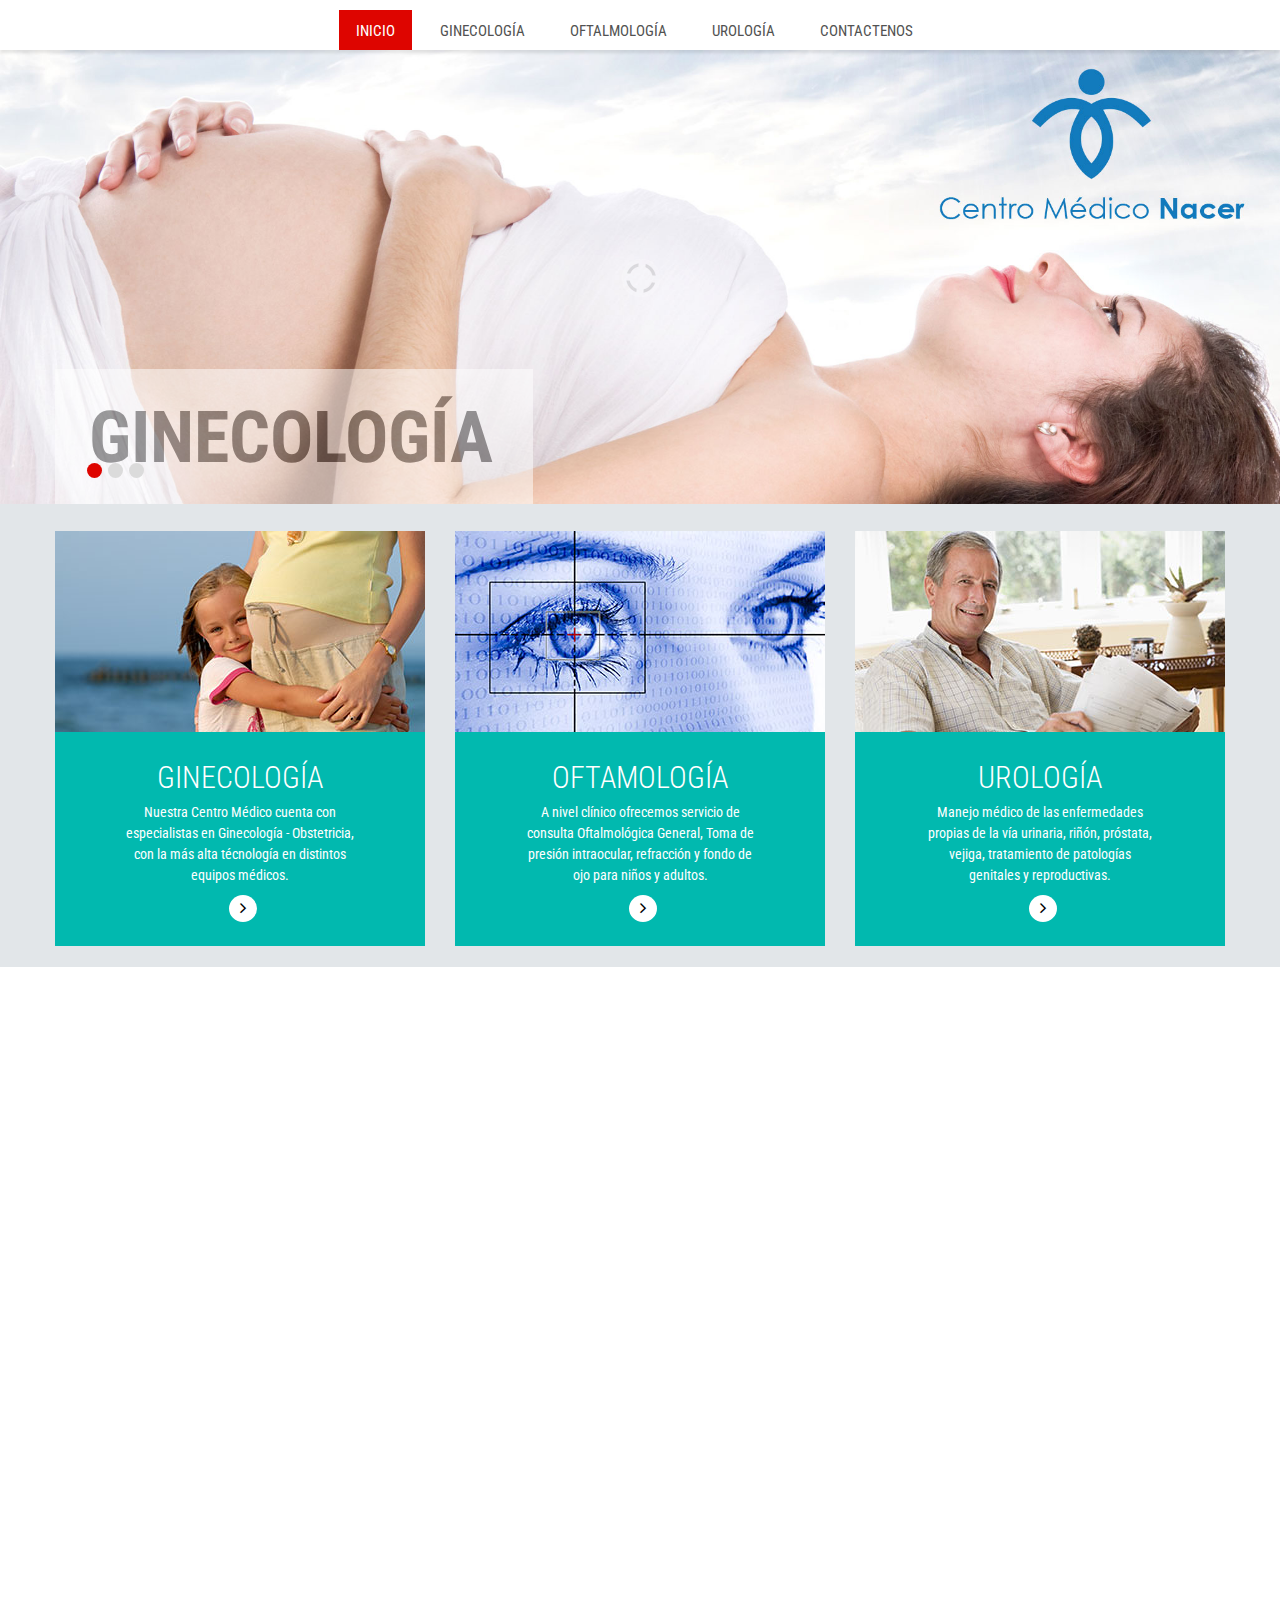
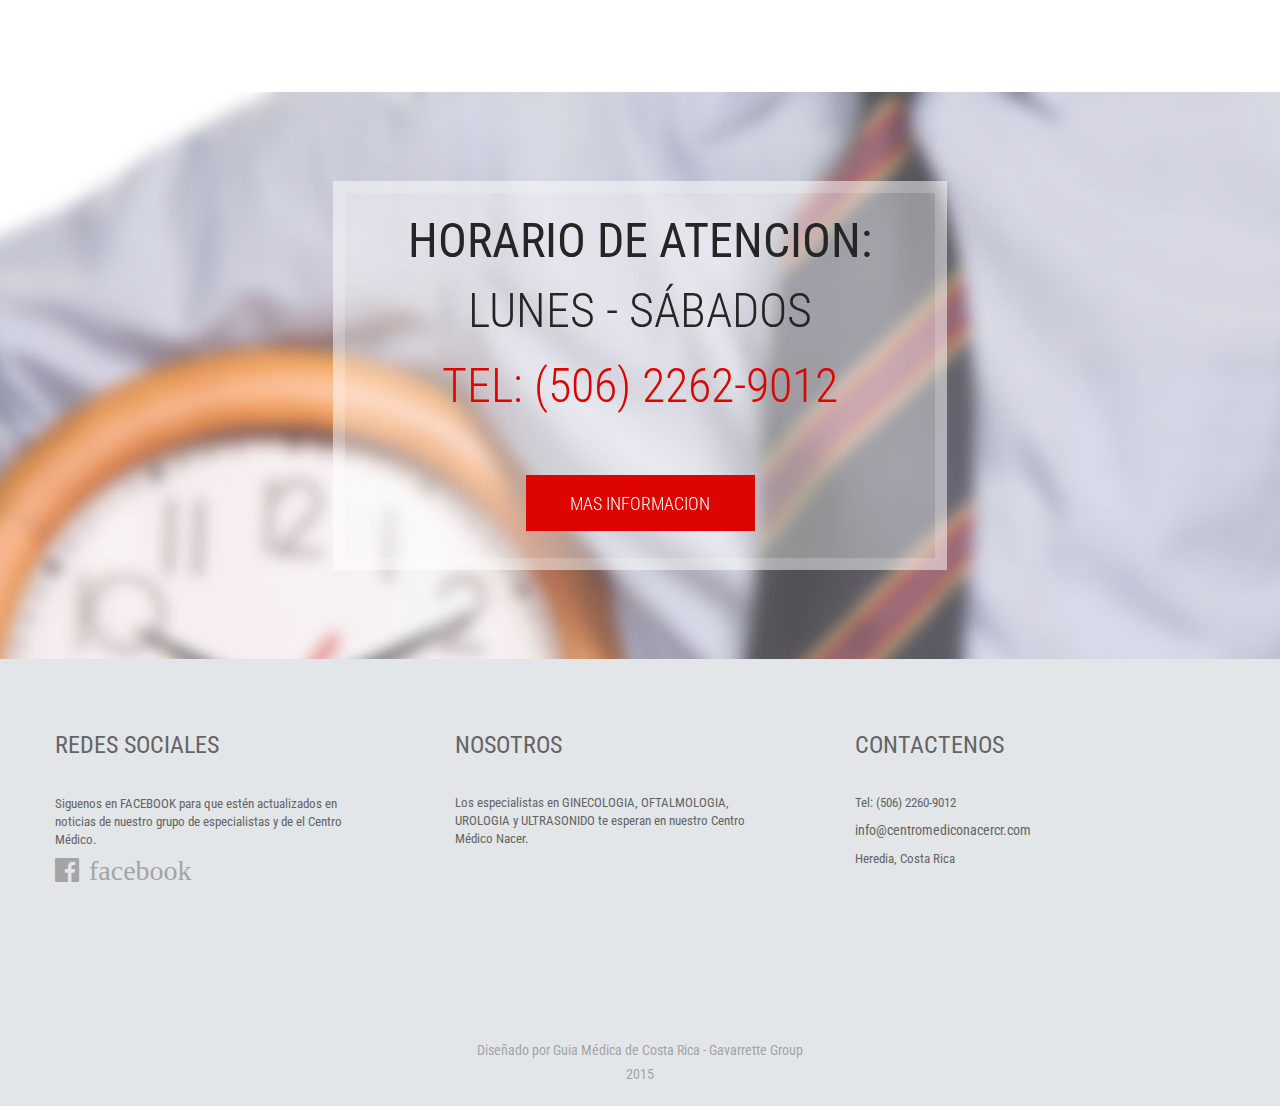
<file: centro_medico_nacer/index.html>
<!DOCTYPE html>
<html lang="en">

<head>
  <title>Centro Medico Nacer en Heredia Costa Rica, Centros medicos en Heredia Costas Rica, Ginecologos  en Heredia Costa Rica, Oftalmologos  en Heredia Costa Rica, Urologos  en Heredia Costa Rica, Doctor Fernando Hernandez Henao Ginecologo en Heredia Costa Rica, Doctor Gabriel Odio Castillo  Ginecologo en Heredia Costa Rica, Doctora Rosibel Salas Villalobos  Ginecologa en Heredia Costa Rica, Doctor Jose Felipe Centeno Rodriguez  Oftalmologo en Heredia Costa Rica, Doctor Alberto Fuentes Pinedo  Urologo en Heredia Costa Rica, Doctor Roberto Brenes Esquivel  Ginecologo en Heredia Costa Rica, Doctor Nasser Yamal Mena Bejarano  Ginecologo en Heredia Costa Rica, Doctora Adriana Jimenez Sanabria  Ginecologa en Heredia Costa Rica</title>
  <meta charset="utf-8">
  <meta name="format-detection" content="telephone=no" />
  <link rel="icon" href="app/images/favicon.ico" type="image/x-icon">
  <link rel="stylesheet" href="app/css/grid.css">
  <link rel="stylesheet" href="app/css/style.css">
  <link rel="stylesheet" href="app/css/search.css">
  <link rel="stylesheet" href="app/css/camera.css">
  <link rel="stylesheet" href="app/css/contact-form.css">
  <link rel="stylesheet" href="app/css/jquery.fancybox.css">
  <script src="app/js/jquery-1.8.1.min.js"></script>
  <script src="http://code.jquery.com/jquery-1.11.1.js"></script>
  <script src="app/js/jquery-migrate-1.2.1.js"></script>

  <!--[if lt IE 9]>
        <html class="lt-ie9">
            <div style=' clear: both; text-align:center; position: relative;'>
                <a href="http://windows.microsoft.com/en-US/internet-explorer/..">
                    <img src="images/ie8-panel/warning_bar_0000_us.jpg" border="0" height="42" width="820"
                    alt="You are using an outdated browser. For a faster, safer browsing experience, upgrade for free today."/>
                </a>
            </div>
            <script src="js/html5shiv.js"></script>
            <![endif]-->

  <script src='app/js/device.min.js'></script>
  <script type="text/javascript">
    function googleTranslateElementInit() {
      new google.translate.TranslateElement({
        pageLanguage: 'es',
        includedLanguages: 'de,en,es,fr,it,pt',
        layout: google.translate.TranslateElement.InlineLayout.SIMPLE
      }, 'google_translate_element');
    }
  </script>
</head>

<body>
  <div class="page">
    <!--========================================================
                HEADER
                =========================================================-->
    <header>
      <div id="stuck_container" class="stuck_container">
        <div class="container">
          <div class="row">
            <div class="grid_12">
              <nav class="nav">
                <ul class="sf-menu">
                  <li class="active">
                    <a href="index.html">Inicio</a>
                  </li>
                  <li>
                    <a href="ginecologia.html">Ginecología</a>
                  </li>
                  <li>
                    <a href="oftalmologia.html">Oftalmología</a>
                  </li>
                  <li>
                    <a href="urologia.html">Urología</a>
                  </li>
                  <li>
                    <a href="contacto.html">Contactenos</a>
                  </li>
                  <li>
                    <div id="google_translate_element"></div>
                  </li>
                </ul>
              </nav>
            </div>
          </div>
        </div>
      </div>
    </header>
    <!--========================================================
                CONTENT
                =========================================================-->
    <main>
      <section>

        <div class="camera_container">
          <div id="camera" class="camera_wrap">
            <div data-src="app/images/page-1_slide01.jpg">
              <div class="camera_caption fadeIn">
                <h2>Ginecología
                </h2>
              </div>
            </div>
            <div data-src="app/images/page-1_slide02.jpg">
              <div class="camera_caption fadeIn">
                <h2>Oftalmología
                </h2>
              </div>
            </div>
            <div data-src="app/images/page-1_slide03.jpg">
              <div class="camera_caption fadeIn">
                <h2>Urología
                </h2>
              </div>
            </div>
          </div>
        </div>
        <div class="bg-wrap">
          <div class="well-02">
            <div class="container">
              <div class="row">
                <div class="grid_4 wow fadeInRight">
                  <div class="box">
                    <img src="app/images/page-1_img01.jpg" alt="">
                    <div class="box_cnt">
                      <h5 data-equal-group="1">Ginecología</h5>
                      <p data-equal-group="2">Nuestra Centro Médico cuenta con especialistas en Ginecología - Obstetricia, con la más alta técnología en distintos equipos médicos. </p>
                      <a class="btn_arrow" href="index.html#"></a>
                    </div>
                  </div>
                </div>
                <div class="grid_4 wow fadeInUp">
                  <div class="box">
                    <img src="app/images/page-1_img02.jpg" alt="">
                    <div class="box_cnt">
                      <h5 data-equal-group="1">Oftamología</h5>
                      <p data-equal-group="2">A nivel clínico ofrecemos servicio de consulta Oftalmológica General, Toma de presión intraocular, refracción y fondo de ojo para niños y adultos. </p>
                      <a class="btn_arrow" href="index.html#"></a>
                    </div>
                  </div>
                </div>
                <div class="grid_4 wow fadeInLeft">
                  <div class="box">
                    <img src="app/images/page-1_img03.jpg" alt="">
                    <div class="box_cnt">
                      <h5 data-equal-group="1">Urología</h5>
                      <p data-equal-group="2">Manejo médico de las enfermedades propias de la vía urinaria, riñón, próstata, vejiga, tratamiento de patologías genitales y reproductivas. </p>
                      <a class="btn_arrow" href="index.html#"></a>
                    </div>
                  </div>
                </div>
              </div>
            </div>
          </div>
        </div>
        <div class="well-03">
          <div class="container">
            <h4 class=" wow fadeInRight">Bienvenidos a CENTRO MEDICO NACER.</h4>
            <p class=" wow fadeInUp">Contamos con Médicos Especialistas en Ginecología, Oftalmología y Urología.</p>
            <div class="row">
              <div class="grid_4 wow fadeInRight">
                <div class="box-02">
                  <img src="app/images/page-1_img04.jpg" alt="" />
                  <span class="thumb_overlay"></span>
                  </a>
                  <div class="box-02_cnt">
                    <h6>Dr. Fernando Hernández Henao.</h6>
                    <span>Director</span>
                    <hr>
                    <p>Bienvenidos al Centro Médico Nacer, les invito a conocer al grupo de Especilistas que conforman nuestro directorio médico, donde compartimos el objetivo de llevar salud a cada uno de nuestros pacientes, en ésta página podrá conocer más de cerca a cada uno de nosotros y poder elegir a un profesional por medio de nuestra sección de contacto para solicitar su cita médica.</p>
                    <a class="btn" href="http://www.centromediconacercr.com " target="_blank">mas</a>
                  </div>
                </div>
              </div>
              <div class="grid_4 wow fadeInLeft">
                <div class="box-02">
                  <img src="app/images/page-1_img05.jpg" alt="" />
                  <span class="thumb_overlay"></span>
                  </a>
                  <div class="box-02_cnt">
                    <h6>Centro Médico Nacer </h6>
                    <span><a href="http://www.centromediconacercr.com" target="_blank">Instalaciones del Centro Médico </a></span>
                    <hr>
                    <p>Nuestro Centro Médico reúne en una misma ubicación a profesionales de amplia experiencia con formación en diversas especilaidades, con el propósito de brindar a nuestros pacientes servicios integrados en las distintas áreas como: GINECOLOGIA, OFTALMOLOGIA, UROLOGIA Y ULTRASONIDO. Contamos con la más alta técnologia de equipos médicos.</p>
                    <a class="btn" href="http://www.guiamedicadecostarica.com" target="_blank">mas</a>
                  </div>
                </div>
              </div>
              <div class="grid_4 wow fadeInUp">
                <div class="box-02_a">
                  <h6>MISION:</h6>
                  <p>Mantener y cuidar la salud de nuestros pacientes, poniendo a su alcanse la mejor técnología y el mejor servicio profesional con calor humano.</p>

                  <h6>VISION:</h6>
                  <p>Ser la mejor alternativa de los Centros Médicos de la región, con una atención personalizada que produzca como resultado el diagnóstico y la solución inmediata del problema de salud que enfrenten nuestros clientes, contando con técnicas más innovadoras y profesionales capacitados que garanticen seguridad, calidad y bienestar a nuestros pacientes.</p>
                  
                </div>
              </div>
            </div>
          </div>
        </div>
        <div class="parallax parallax1" data-parallax-speed="-0.3">
          <div class="box-03">
            <div class="box-03_block">
              <div class="box-03_cnt">
                <h3>Horario de Atencion:</h3>
                <p>Lunes - Sábados</p>
                <p class="call">Tel: (506) 2262-9012</p>
                <a class="btn_02" href="contacto.html">Mas Informacion</a>
              </div>
            </div>
          </div>
        </div>
      </section>
    </main>
    <!--========================================================
        FOOTER
        =========================================================-->
    <footer>
      <div class="bg-wrap">
        <div class="footer-well">
          <div class="container">
            <div class="row">
              <div class="grid_4">
                <div class="copyright">
                  <h6>Redes Sociales</h6>
                  <p class="info-facebook">Siguenos en FACEBOOK para que estén actualizados en noticias de nuestro grupo de especialistas y de el Centro Médico.
                  </p>
                  <!-- {%FOOTER_LINK} -->
                  <ul class="fa-ul">
                    <li><i class="fa-li fa fa-facebook-official fa-2x"><a href="https://www.facebook.com/medicardcostarica">facebook</a></i></li>
                  </ul>
                </div>
              </div>
              <div class="grid_4">
                <div class="about-us">
                  <h6>Nosotros</h6>
                  <p>Los especialistas en GINECOLOGIA, OFTALMOLOGIA, UROLOGIA y ULTRASONIDO te esperan en nuestro Centro Médico Nacer.</p>
                </div>
              </div>
              <div class="grid_4">
                <div class="contact-us">
                  <h6>Contactenos</h6>
                  <p>Tel: (506) 2260-9012</p>
                  <a href="index.html#">info@centromediconacercr.com</a>
                  <p>
                    <span>Heredia, Costa Rica</span
                  </p>
                </div>
              </div>
            </div>
          </div>
        </div>
      </div>
      <div class="container">
        <div class="row">
          <div class="grid_12">
            <div class="copy">
              <a href="http://www.guiamedicadecostarica.com/es/index.html">Diseñado por Guia Médica de Costa Rica - Gavarrette Group </br>2015</a>
            </div>
          </div>
        </div>
      </div>
    </footer>
  </div>
  <script type="text/javascript" src="http://translate.google.com/translate_a/element.js?cb=googleTranslateElementInit"></script>
  <script src="app/js/script.js"></script>
</body>

</html>
</file>
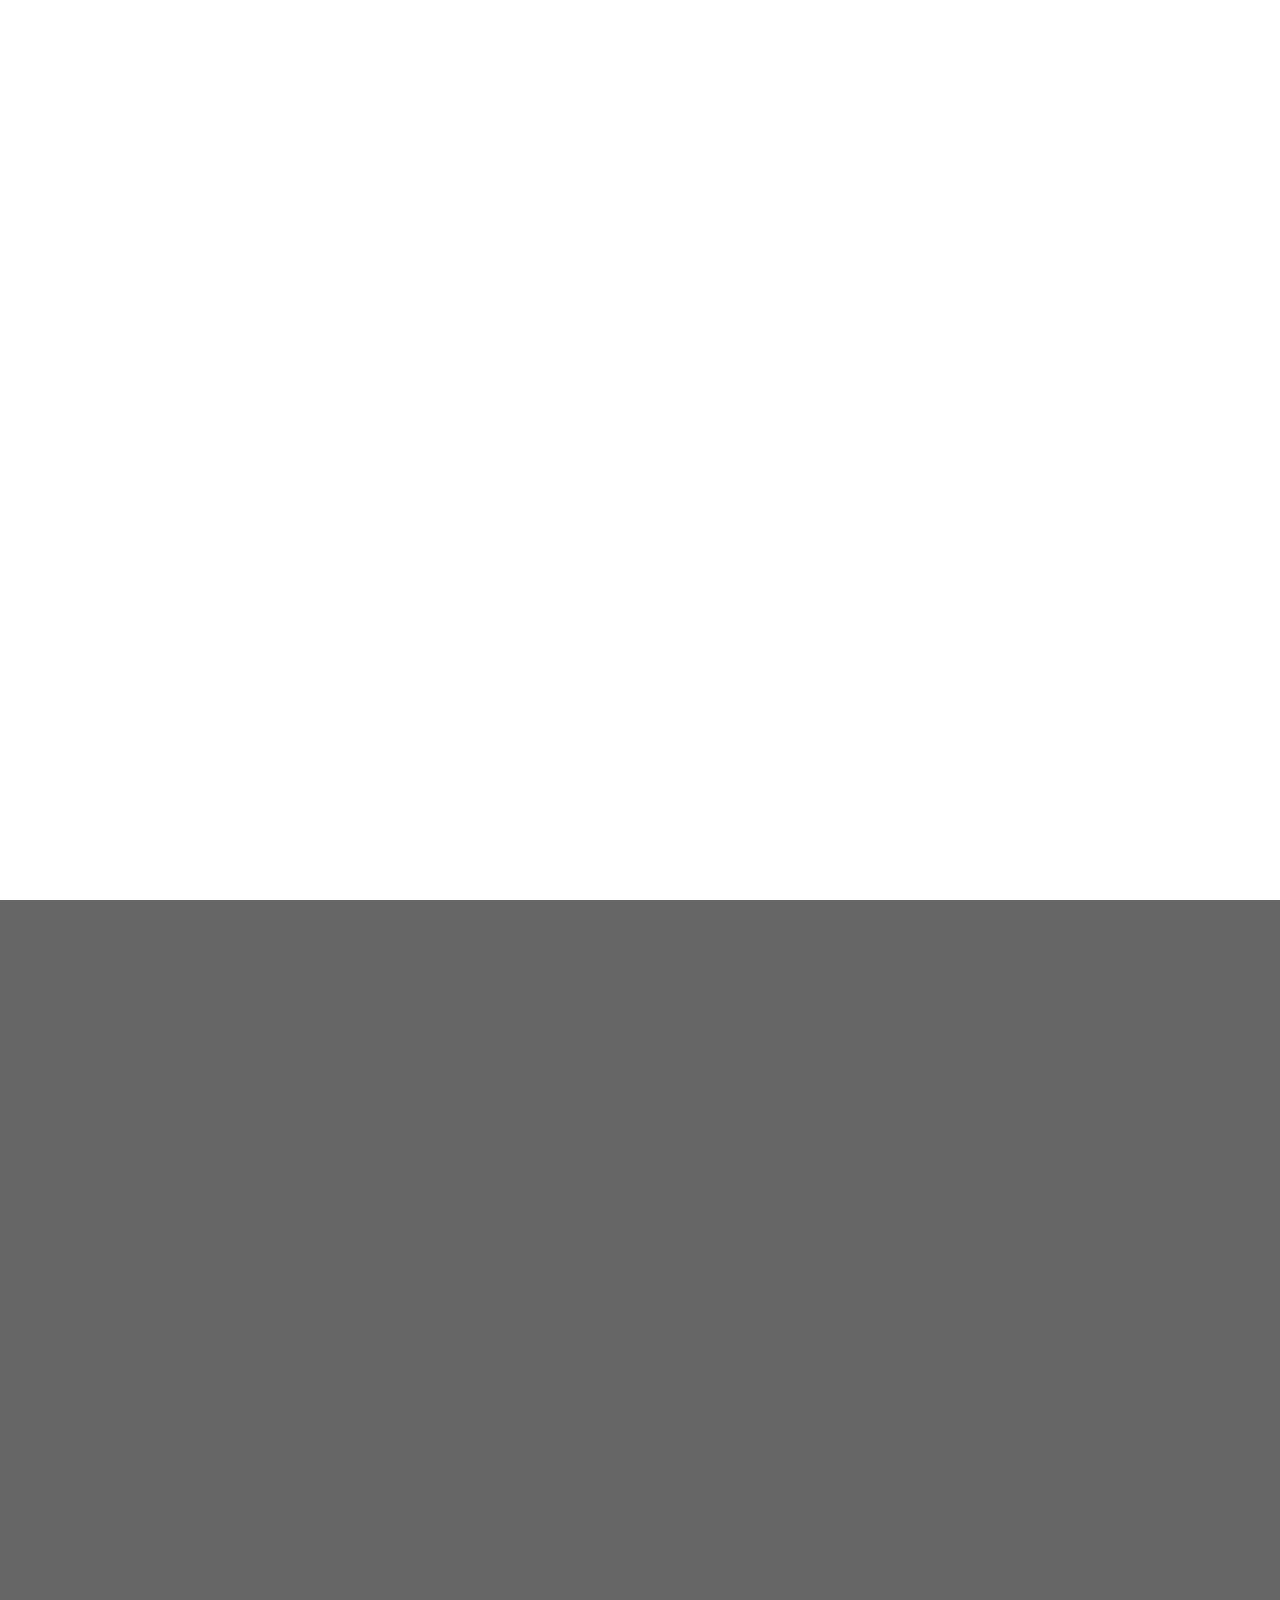
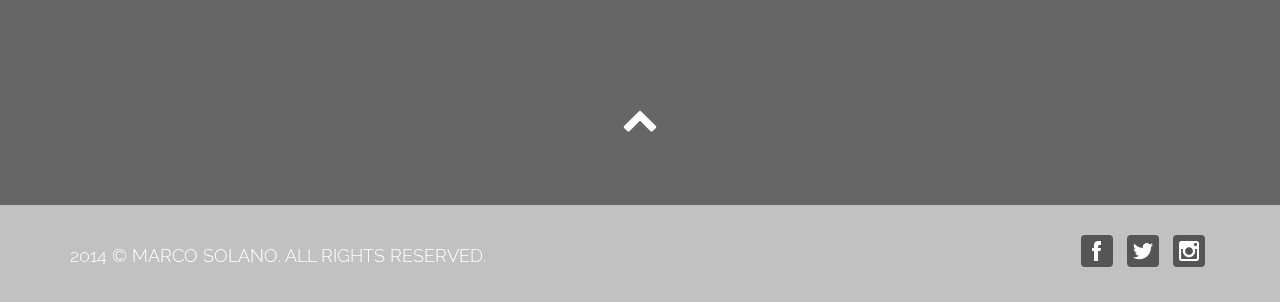
<file: Instafolio|2/index.html>
<!DOCTYPE html>
<html lang="en">
	<head>
		<meta charset="utf-8">
		<meta http-equiv="X-UA-Compatible" content="IE=edge">
		<meta name="viewport" content="width=device-width, initial-scale=1, user-scalable=no">
		<title>Instafolio | 2</title>
		<!-- CSS -->
		<link rel="stylesheet" href="http://fonts.googleapis.com/css?family=Raleway:400,300">
		<link href="https://maxcdn.bootstrapcdn.com/font-awesome/4.2.0/css/font-awesome.min.css" rel="stylesheet">
		<link rel="stylesheet" href="_app/css/animate.css">
		<link rel="stylesheet" href="_app/ultimate-flat-social-icons/ultm-css/ultm.css">
		<link rel="stylesheet" href="_app/css/styles.css">
		
	</head>
	<body>
		
		<!-- Loader -->
		<div class="loader">
			<div class="loader-img">
				
			</div>
		</div>
		
		<!-- Top menu -->
		<nav>
			<a class="scroll-link" href="#top-content">Top</a>
			<a class="scroll-link" href="#top-content">About Me</a>
			<a class="scroll-link" href="#features">Photos</a>
			<a class="scroll-link" href="#contact">Contact</a>
			<div class="hide-menu">
				<a href=""><i class="fa fa-bars"></i></a>
			</div>
		</nav>
		<div class="show-menu">
			<a href=""><i class="fa fa-bars"></i></a>
		</div>
		
		<!-- Top content -->
		<div class="top-content">
			<div class="inner-bg">
				<div class="container">
					<div class="row">
						<div class="col-sm-12 text">
							<h1 class="wow fadeInLeftBig">HELLO! I'AM MARCO</h1>
							<div class="description wow fadeInLeftBig">
								I love to travel all around my country and surf good waves.
							</div>
							<div class="scroll-page wow fadeInUp">
								<a class="scroll-link" href="#features"><i class="fa fa-chevron-down"></i></a>
							</div>
						</div>
					</div>
				</div>
			</div>
		</div>
		
		<!-- Instafeed -->
		<div class="features-container section-container">
			<div class="container">
				<div class="row">
					<div class="col-sm-12 features section-description wow fadeIn">
						<h4>LATEST PHOTOS</h4>
					</div>
				</div>
				<div class="row">
					<div class="col-xs-12">
						<div class="instagram-content">
							<div class="row photos-wrap">
								<!-- Instafeed target div -->
								<div id="instafeed"></div>
								<!-- The following HTML will be our template inside instafeed -->
							</div>
						</div>
					</div>
				</div>
				<div class="row">
					<div class="col-sm-12">
						<div class="modal-button">
							<button id="load-more" class="btn">Load More...</button>
						</div>
						<div class="scroll-page">
							<a class="scroll-link" href="#contact"><i class="fa fa-chevron-down"></i></a>
						</div>
					</div>
				</div>
			</div>
		</div>
		
		<!-- Contact us -->
		<div class="contact-container section-container section-container-full-bg">
			<div class="container">
				<div class="row">
					<div class="col-sm-12 contact section-description wow fadeIn">
						<h2>GET IN TOUCH</h2>
						<p>
						I design and code. Don't hesitate and get in touch with me if you need some creative work done. I always work to achieve my best and fulfil client needs.
						</p>
					</div>
				</div>
				<div class="row">
					<div class="col-sm-7 contact-form wow fadeInLeft">
						<h3>Send us a message</h3>
						<form role="form" action="assets/contact.php" method="post">
							<div class="form-group">
								<label class="sr-only" for="contact-email">Email</label>
								<input type="text" name="email" placeholder="Email..." class="contact-email" id="contact-email">
							</div>
							<div class="form-group">
								<label class="sr-only" for="contact-subject">Subject</label>
								<input type="text" name="subject" placeholder="Subject..." class="contact-subject" id="contact-subject">
							</div>
							<div class="form-group">
								<label class="sr-only" for="contact-message">Message</label>
								<textarea name="message" placeholder="Message..." class="contact-message" id="contact-message"></textarea>
							</div>
							<button type="submit" class="btn">Send it</button>
						</form>
					</div>
					<div class="col-sm-5 contact-address wow fadeInUp">
						<h3>Contact details</h3>
						<p><i class="fa fa-map-marker"></i>San Jose, Costa Rica</p>
						<p><i class="fa fa-phone"></i>Phone: 00 506 71 03 64 03</p>
						<p><i class="fa fa-envelope"></i>Email: <a href="">contact@yourdomain.com</a></p>
					</div>
				</div>
				<div class="row">
					<div class="col-sm-12">
						<div class="scroll-page">
							<a class="scroll-link" href="#top-content"><i class="fa fa-chevron-up"></i></a>
						</div>
					</div>
				</div>
			</div>
		</div>
		
		<!-- Footer -->
		<footer>
			<div class="container">
				<div class="row">
					<div class="col-sm-7 footer-copyright">
						2014 &copy; MARCO SOLANO. ALL RIGHTS RESERVED.
					</div>
					<div class="col-sm-5 footer-social">
						<a class="ultm ultm-facebook ultm-32 ultm-square ultm-gray-to-color" href=""></a>
						<a class="ultm ultm-twitter ultm-32 ultm-square ultm-gray-to-color" href=""></a>
						<a class="ultm ultm-instagram-1 ultm-32 ultm-square ultm-gray-to-color" href=""></a>
					</div>
				</div>
			</div>
		</footer>
		
		<!-- Javascript -->
		<script src="_app/js/jquery-1.10.2.min.js"></script>
		<script src="_app/js/bootstrap.js"></script>
		<script src="_app/js/jquery.backstretch.min.js"></script>
		<script src="_app/js/wow.min.js"></script>
		<script src="_app/js/instafeed.min.js"></script>
		<script src="_app/js/app.min.js"></script>
		<script src="_app/js/modernizr.js"></script>
	</body>
</html>
</file>
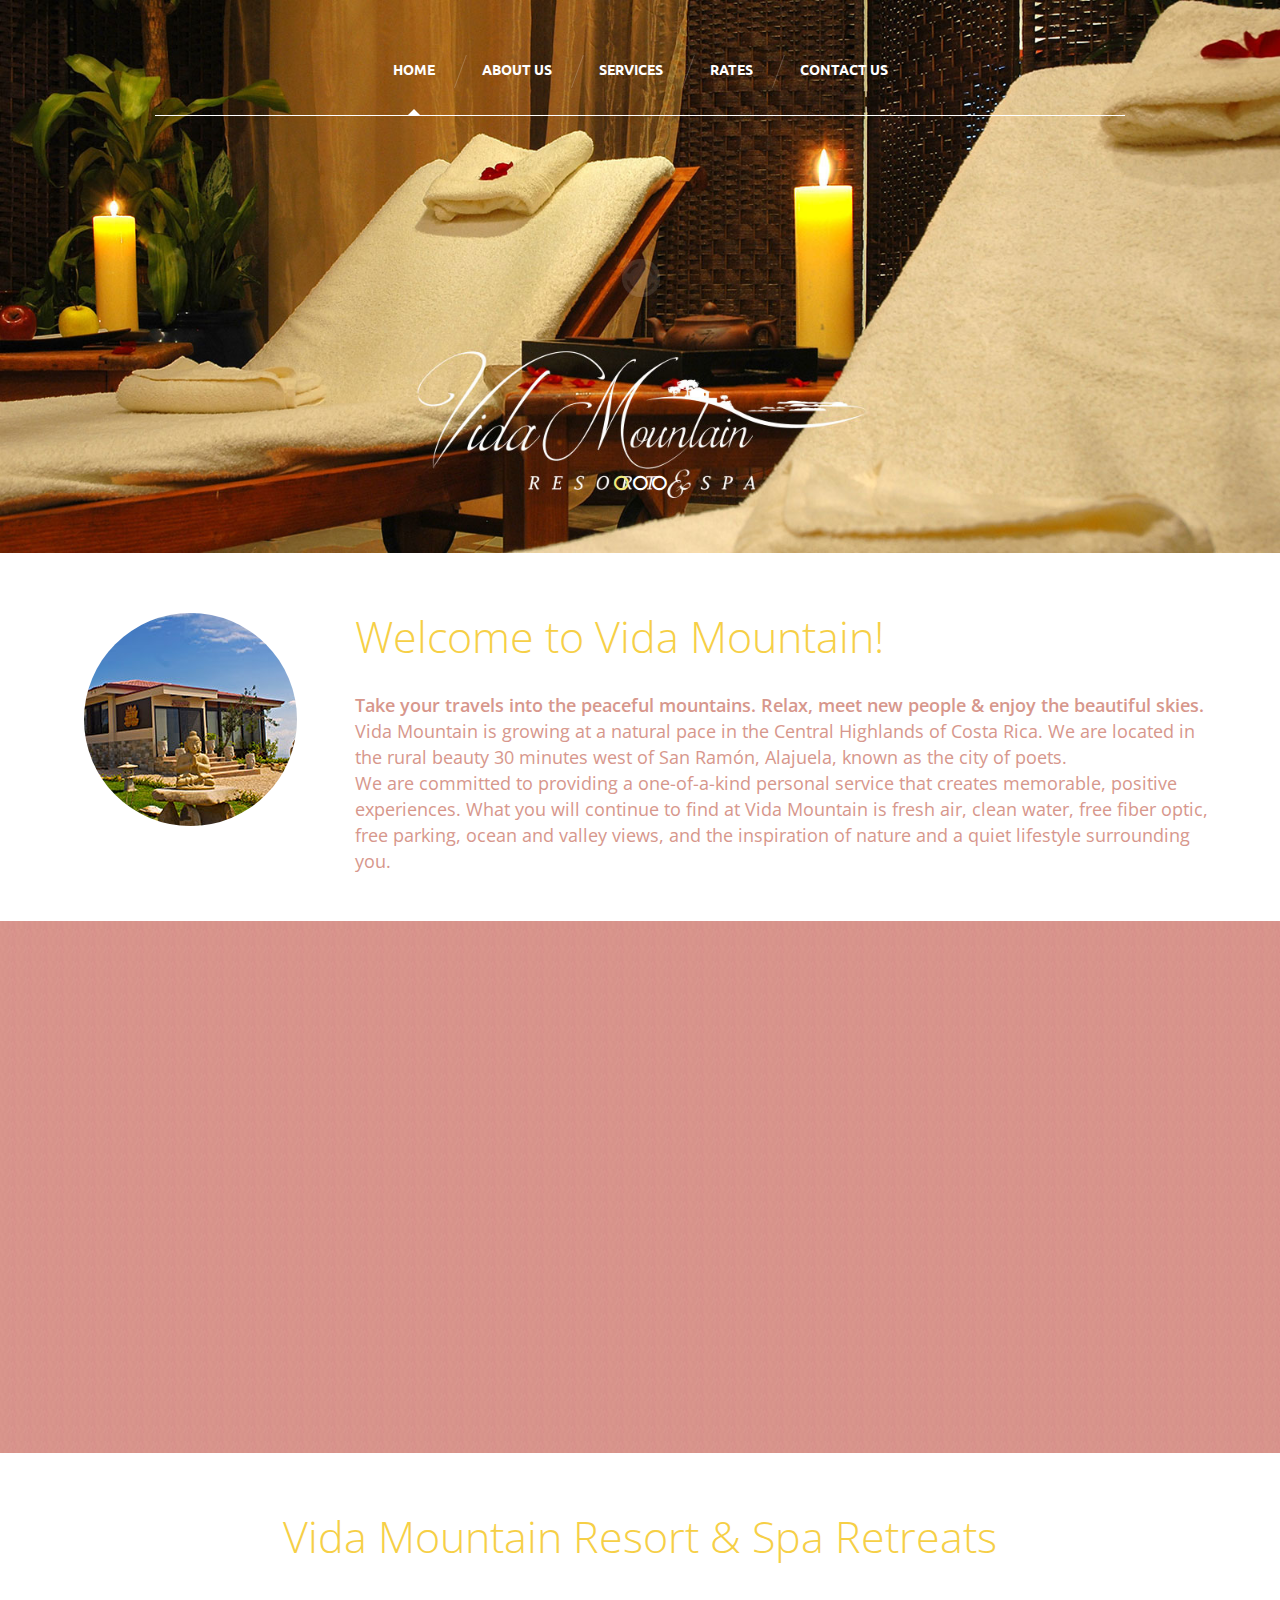
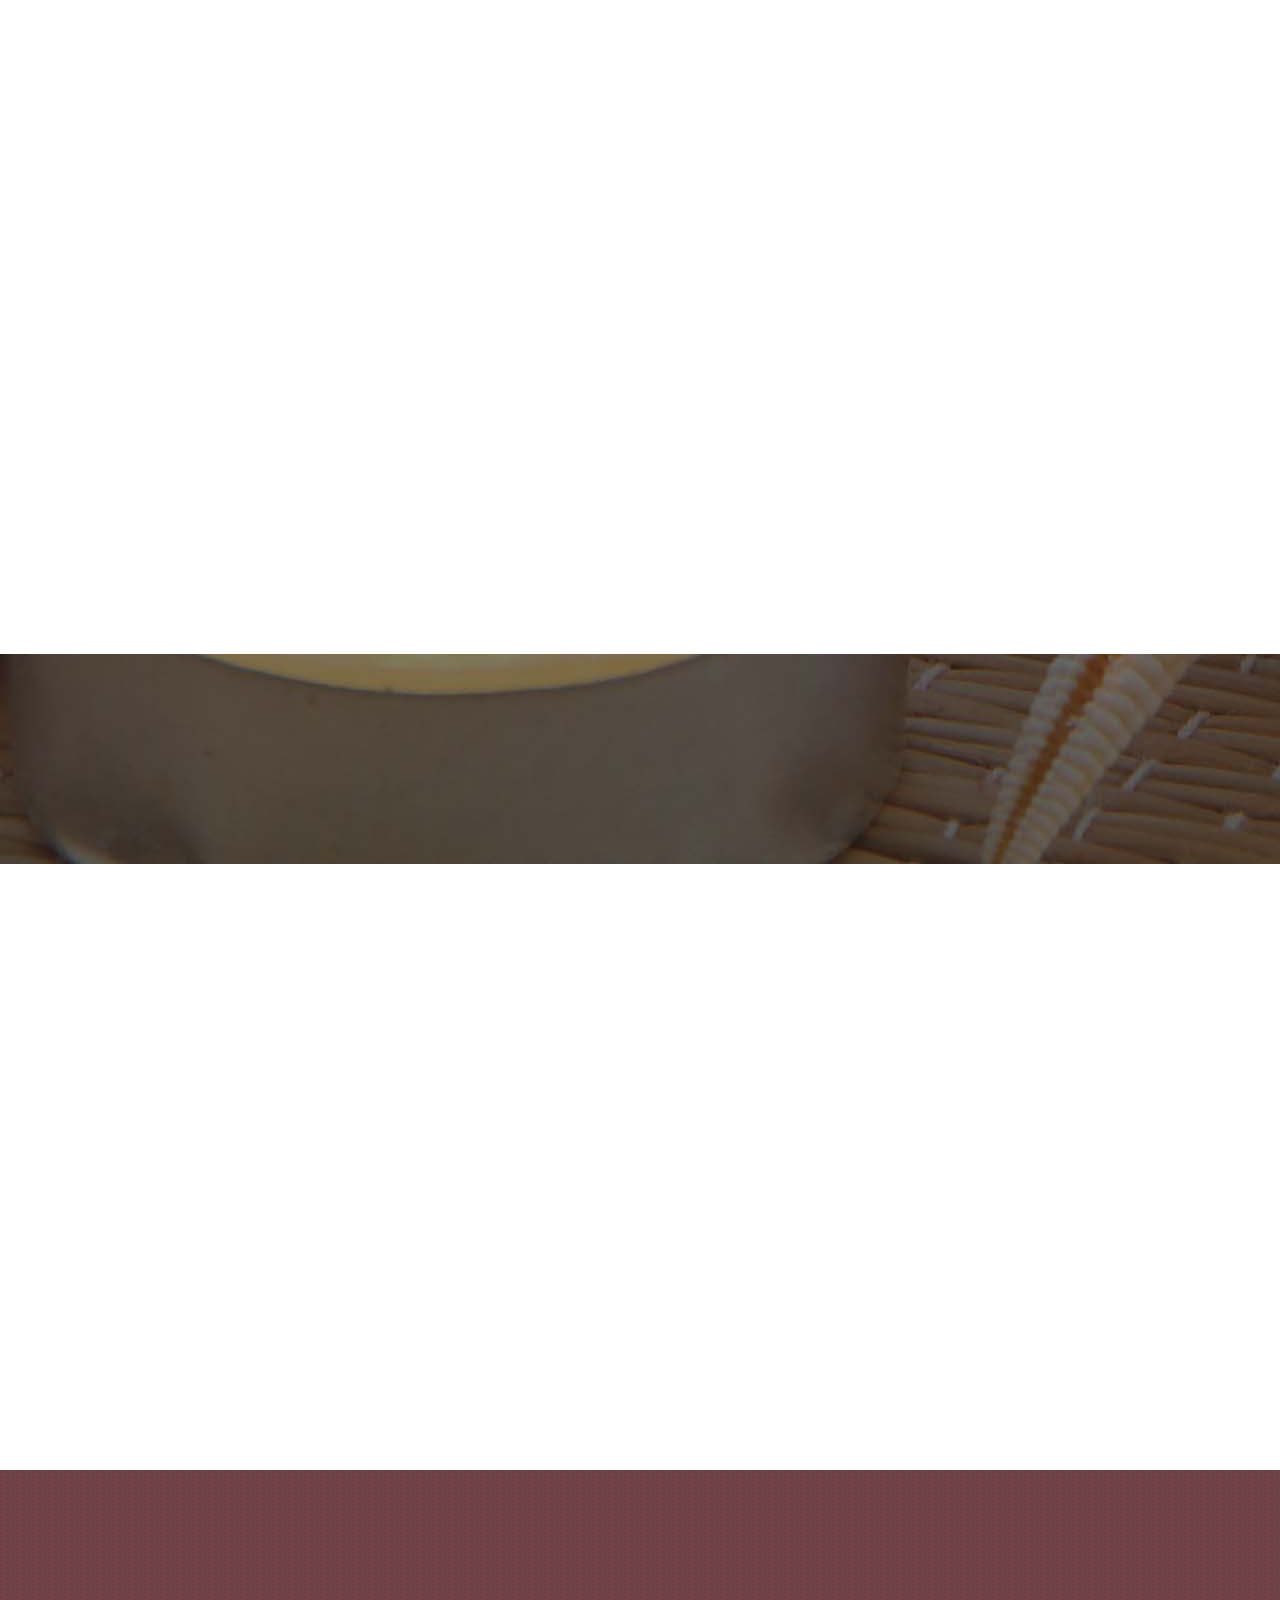
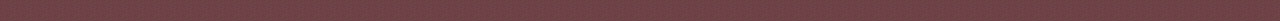
<file: vida/index.html>
﻿<!DOCTYPE html>
<html lang="en">
    <head>
        <title>Vida Mountain Resort & Spa San Ramon Costa Rica</title>
        <meta charset="utf-8">
        <meta name="format-detection" content="telephone=no" />
        <link rel="icon" href="images/favicon.ico" type="image/x-icon">
        <link rel="stylesheet" href="css/grid.css">
        <link rel="stylesheet" href="css/style.css">
        <link rel="stylesheet" href="css/camera.css">
        <link rel="stylesheet" href="css/touchTouch.css">
        <script src="js/jquery.js"></script>
        <script src="js/jquery-migrate-1.2.1.js"></script>
        <script src="js/jquery.equalheights.js"></script>
        <!--[if (gt IE 9)|!(IE)]><!-->
        <script src="js/jquery.mobile.customized.min.js"></script>
        <script src="js/wow/wow.js"></script>
        <script>
        $(document).ready(function () {
        if ($('html').hasClass('desktop')) {
        new WOW().init();
        }
        });
        </script>
        <script type="text/javascript">
        function googleTranslateElementInit() {
        new google.translate.TranslateElement({
        pageLanguage: 'en',
        includedLanguages: 'en,de,es,fr,it,pt',
        layout: google.translate.TranslateElement.InlineLayout.SIMPLE
        }, 'google_translate_element');
        }
        </script>
        <!--<![endif]-->
        <script src="js/camera.js"></script>
        <script src="js/touchTouch.js"></script>
        <!--[if lt IE 9]>
        <html class="lt-ie9">
            <div id="ie6-alert" style="width: 100%; text-align:center; background: #232323;">
                <img src="http://beatie6.frontcube.com/images/ie6.jpg" alt="Upgrade IE 6" width="640" height="344" border="0"
                usemap="#Map" longdesc="http://die6.frontcube.com"/>
                <map name="Map" id="Map">
                <area shape="rect" coords="496,201,604,329"
                    href="http://www.microsoft.com/windows/internet-explorer/default.aspx" target="_blank"
                    alt="Download Interent Explorer"/>
                    <area shape="rect" coords="380,201,488,329" href="http://www.apple.com/safari/download/" target="_blank"
                        alt="Download Apple Safari"/>
                        <area shape="rect" coords="268,202,376,330" href="http://www.opera.com/download/" target="_blank"
                            alt="Download Opera"/>
                            <area shape="rect" coords="155,202,263,330" href="http://www.mozilla.com/" target="_blank"
                                alt="Download Firefox"/>
                                <area shape="rect" coords="35,201,143,329" href="http://www.google.com/chrome" target="_blank"
                                    alt="Download Google Chrome"/>
                                    </map>
                                </div>
                                <script src="js/html5shiv.js"></script>
                                <link rel="stylesheet" type="text/css" media="screen" href="css/ie.css">
                                <![endif]-->
                            </head>
                            <body>
                                <div class="page">
                                    <!--========================================================
                                    HEADER
                                    =========================================================-->
                                    <header id="header" class="header">
                                        <div id="camera" class="camera-wrap">
                                            <div data-src="images/index_slide02.jpg">
                                                <div class="camera_caption fadeIn">
                                                    <h2>
                                                    
                                                    </h2>
                                                </div>
                                            </div>
                                            <div data-src="images/index_slide01.jpg">
                                                <div class="camera_caption fadeIn">
                                                    <h2>
                                                    
                                                    </h2>
                                                </div>
                                            </div>
                                            <div data-src="images/index_slide03.jpg">
                                                <div class="camera_caption fadeIn">
                                                    <h2>
                                                    
                                                    </h2>
                                                </div>
                                            </div>
                                        </div>
                                        <div class="header_wr">
                                            <div id="stuck_container">
                                                <div class="container">
                                                    <div class="row">
                                                        <div class="preffix_1 grid_10">
                                                            <nav class="nav">
                                                                <ul class="sf-menu">
                                                                    <li class="active">
                                                                        <a href="./">Home</a>
                                                                    </li>
                                                                    <li>
                                                                        <a href="index-1.html">About Us</a>
                                                                        <span class="sf-dash"></span>
                                                                    </li>
                                                                    <li>
                                                                        <a href="index-2.html">Services</a>
                                                                        <span class="sf-dash"></span>
                                                                    </li>
                                                                    <li>
                                                                        <a href="index-3.html">Rates</a>
                                                                        <span class="sf-dash"></span>
                                                                    </li>
                                                                    <li>
                                                                        <a href="index-4.html">Contact Us</a>
                                                                        <span class="sf-dash"></span>
                                                                    </li>
                                                                </ul>
                                                            </nav>
                                                        </div>
                                                    </div>
                                                </div>
                                            </div>
                                            <div class="container">
                                                <div class="row">
                                                    <div class="preffix_1 grid_10">
                                                        <div class="hdr-brand">
                                                            <h1>
                                                            <a href="./">
                                                                
                                                            </a>
                                                            </h1>
                                                            <p>
                                                            </p>
                                                        </div>
                                                    </div>
                                                </div>
                                            </div>
                                        </div>
                                    </header>
                                    <!--========================================================
                                    CONTENT
                                    =========================================================-->
                                    <section id="content" class="content">
                                        <div class="container well2 well2__ins1">
                                            <div class="row">
                                                <div class="grid_3 center wow fadeInLeft">
                                                    <img class="round" src="images/index_img01.jpg" alt="Image" />
                                                </div>
                                                <div class="grid_9  wow fadeInRight" data-wow-delay=".2s">
                                                    <h2 class="heading">Welcome to Vida Mountain!</h2>
                                                    <div class="style-set1 layout-set1">
                                                        <h3 class="clr1"><a href="#">Take your travels into the peaceful mountains. Relax, meet new people & enjoy the beautiful skies. </a></h3>
                                                        <p class="clr1">
                                                            Vida Mountain is growing at a natural pace in the Central Highlands of Costa Rica. We are located in the rural beauty 30 minutes west of San Ramón, Alajuela, known as the city of poets. <br />
                                                            We are committed to providing a one-of-a-kind personal service that creates memorable, positive experiences. What you will continue to find at Vida Mountain is fresh air, clean water, free fiber optic, free parking, ocean and valley views, and the inspiration of nature and a quiet lifestyle surrounding you.
                                                        </p>
                                                    </div>
                                                </div>
                                            </div>
                                        </div>
                                        <div class="bg1 well3 style-set1 layout-set1">
                                            <div class="container">
                                                <div class="row">
                                                    <div class="grid_6 wow fadeInLeft" data-wow-delay=".2s">
                                                        <h2>
                                                        <span class="tm-ico01"></span>
                                                        Hotel & Spa
                                                        </h2>
                                                        <hr />
                                                        <div class="box">
                                                            <h3>
                                                            <a href="/index-3.html">
                                                                Vida Mountain will soon be opening a hotel and spa.<br />
                                                                Available right now for our guests interested in pre-opening specials is Papaya house a 4-bedroom 4-bathroom house.
                                                            </a>
                                                            </h3>
                                                            <p>
                                                                Papaya cabin, Yoga Cabin, Yoga home, Small restaurant, lounge pool, sauna.
                                                            </p>
                                                            <a href="/index-3.html" class="btn btn-rect-sm">more</a>
                                                        </div>
                                                    </div>
                                                    <div class="preffix_1 grid_5 wow fadeInRight" data-wow-delay=".4s">
                                                        <h2>
                                                        <span class="tm-ico02"></span>
                                                        Services
                                                        </h2>
                                                        <hr />
                                                        <div class="box">
                                                            <h3>
                                                            <a href="/index-3.html">
                                                                For prices and inquiries on personalized services <br />
                                                                such as being picked up at the airport,
                                                            </a>
                                                            </h3>
                                                            <p>
                                                                booking tours, pre-stocked groceries, and for other trip planning info, contact us via email or send us a message.  Keep up with our news and growth.<br />
                                                                
                                                                
                                                            </p>
                                                            <a href="/index-3.html" class="btn btn-rect-sm">more</a>
                                                        </div>
                                                    </div>
                                                </div>
                                            </div>
                                        </div>
                                        <div class="container well2">
                                            <div class="row">
                                                <div class="grid_12">
                                                    <h2 class="center">Vida Mountain Resort & Spa Retreats</h2>
                                                </div>
                                            </div>
                                            <div class="row">
                                                <div class="grid_4 wow fadeInLeft" data-wow-delay=".2s">
                                                    <div class="service maxheight1">
                                                        <a href="images/index_img02_big.jpg" data-type="lightbox"><img src="images/index_img02.jpg" alt="Image" /></a>
                                                        <div class="service_aside">A<span></span></div>
                                                        <div class="service_cnt">
                                                            <a href="index-2.html#filter=.accommodation">
                                                                Vida Mountain Accommodation Package Rates.
                                                            </a>
                                                        </div>
                                                    </div>
                                                </div>
                                                <div class="grid_4  wow fadeInLeft" data-wow-delay=".4s">
                                                    <div class="service maxheight1">
                                                        <a href="images/index_img03_big.jpg" data-type="lightbox"><img src="images/index_img03.jpg" alt="Image" /></a>
                                                        <div class="service_aside">B<span></span></div>
                                                        <div class="service_cnt">
                                                            <a href="index-2.html#filter=.retreats">
                                                                Vida Mountain Yoga & Adventure Retreat Package.
                                                            </a>
                                                        </div>
                                                    </div>
                                                </div>
                                                <div class="grid_4 wow fadeInLeft" data-wow-delay=".6s">
                                                    <div class="service maxheight1">
                                                        <a href="images/index_img04_big.jpg" data-type="lightbox"><img src="images/index_img04.jpg" alt="Image" /></a>
                                                        <div class="service_aside">C<span></span></div>
                                                        <div class="service_cnt">
                                                            <a href="/index-2.html#filter=.packages">
                                                                Vida Mountain Complementary Packages.
                                                            </a>
                                                        </div>
                                                    </div>
                                                </div>
                                            </div>
                                            <div class="row">
                                                <div class="grid_12 center wow fadeIn"><a href="index-2.html#filter=*" class="btn btn-rect">view all</a></div>
                                            </div>
                                        </div>
                                        
                                        <div class="parallax1" data-stellar-background-ratio="0.2">
                                            <div class="container">
                                                <div class="row">
                                                    <div class="grid_12 wow fadeInDown">
                                                        <h2>Vida Mountain Latest News</h2>
                                                        <hr />
                                                    </div>
                                                </div>
                                                <div class="row">
                                                    <div class="grid_4 wow fadeIn" data-wow-delay=".2s">
                                                        <div class="box__off1">
                                                            <h3><a href="#">News 1</a></h3>
                                                            <p>
                                                                Vida Mountain will soon be opening <br />
                                                                a Hotel and Spa on this property <br />
                                                                Available right now for our guests interested <br />
                                                                in pre-opening specials is Papaya House.
                                                            </p>
                                                            
                                                        </div>
                                                    </div>
                                                    <div class="grid_4 wow fadeIn" data-wow-delay=".8s">
                                                        <div class="box__off1">
                                                            <h3><a href="#">News 2</a></h3>
                                                            <p>
                                                                Vida Mountain will soon be opening <br />
                                                                a Hotel and Spa on this property <br />
                                                                Available right now for our guests interested <br />
                                                                in pre-opening specials is Papaya House.
                                                            </p>
                                                            
                                                        </div>
                                                    </div>
                                                    <div class="grid_4 wow fadeIn" data-wow-delay="1.2s">
                                                        <div class="box__off1">
                                                            <h3><a href="#">News 3</a></h3>
                                                            <p>
                                                                Vida Mountain will soon be opening <br />
                                                                a Hotel and Spa on this property <br />
                                                                Available right now for our guests interested <br />
                                                                in pre-opening specials is Papaya House.
                                                            </p>
                                                            
                                                        </div>
                                                    </div>
                                                </div>
                                                <div class="row">
                                                    <div class="grid_4 wow fadeIn" data-wow-delay=".6s">
                                                        <div class="box">
                                                            <h3><a href="#">News 4</a></h3>
                                                            <p>
                                                                Vida Mountain will soon be opening <br />
                                                                a Hotel and Spa on this property <br />
                                                                Available right now for our guests interested <br />
                                                                in pre-opening specials is Papaya House.
                                                            </p>
                                                            
                                                        </div>
                                                    </div>
                                                    <div class="grid_4 wow fadeIn" data-wow-delay="1s">
                                                        <div class="box">
                                                            <h3><a href="#">News 5</a></h3>
                                                            <p>
                                                                Vida Mountain will soon be opening <br />
                                                                a Hotel and Spa on this property <br />
                                                                Available right now for our guests interested <br />
                                                                in pre-opening specials is Papaya House.
                                                            </p>
                                                            
                                                        </div>
                                                    </div>
                                                    <div class="grid_4 wow fadeIn" data-wow-delay=".4s">
                                                        <div class="box">
                                                            <h3><a href="#">News 6</a></h3>
                                                            <p>
                                                                Vida Mountain will soon be opening <br />
                                                                a Hotel and Spa on this property <br />
                                                                Available right now for our guests interested <br />
                                                                in pre-opening specials is Papaya House.
                                                            </p>
                                                            
                                                        </div>
                                                    </div>
                                                </div>
                                            </div>
                                        </div>
                                        
                                        
                                    </div>
                                </div>
                            </div>
                        </div>
                    </div>
                </div>
            </div>
        </section>
        <!--========================================================
        FOOTER
        =========================================================-->
        <footer id="footer" class="footer">
            <div class="container">
                <div class="row">
                    <div class="grid_12">
                        <div class="ftr-brand wow fadeInLeft" data-wow-delay=".8s">
                            <h1><a href="./"><img src="images/logo-ftr.png" alt="SPA" /></a></h1>
                            <p></p>
                        </div>
                        <div class="info  wow fadeInLeft" data-wow-delay=".2s">
                            © <span id="copyright-year"></span> &nbsp;•&nbsp; <span>Vida Mountain Resort & Spa.</span>
                        </div>
                        <ul class="socials">
                            <li class="wow fadeInRight" data-wow-delay=".2s"><a href="https://www.facebook.com/VidaMountain" class="fa-facebook">Facebook</a></li>
                        </ul>
                    </div>
                </div>
            </div>
        </footer>
    </div>
    <div id="google_translate_element"></div>
    <script type="text/javascript" src="http://translate.google.com/translate_a/element.js?cb=googleTranslateElementInit"></script>
    <script src="js/script.js"></script>
</body>
</html>
</file>
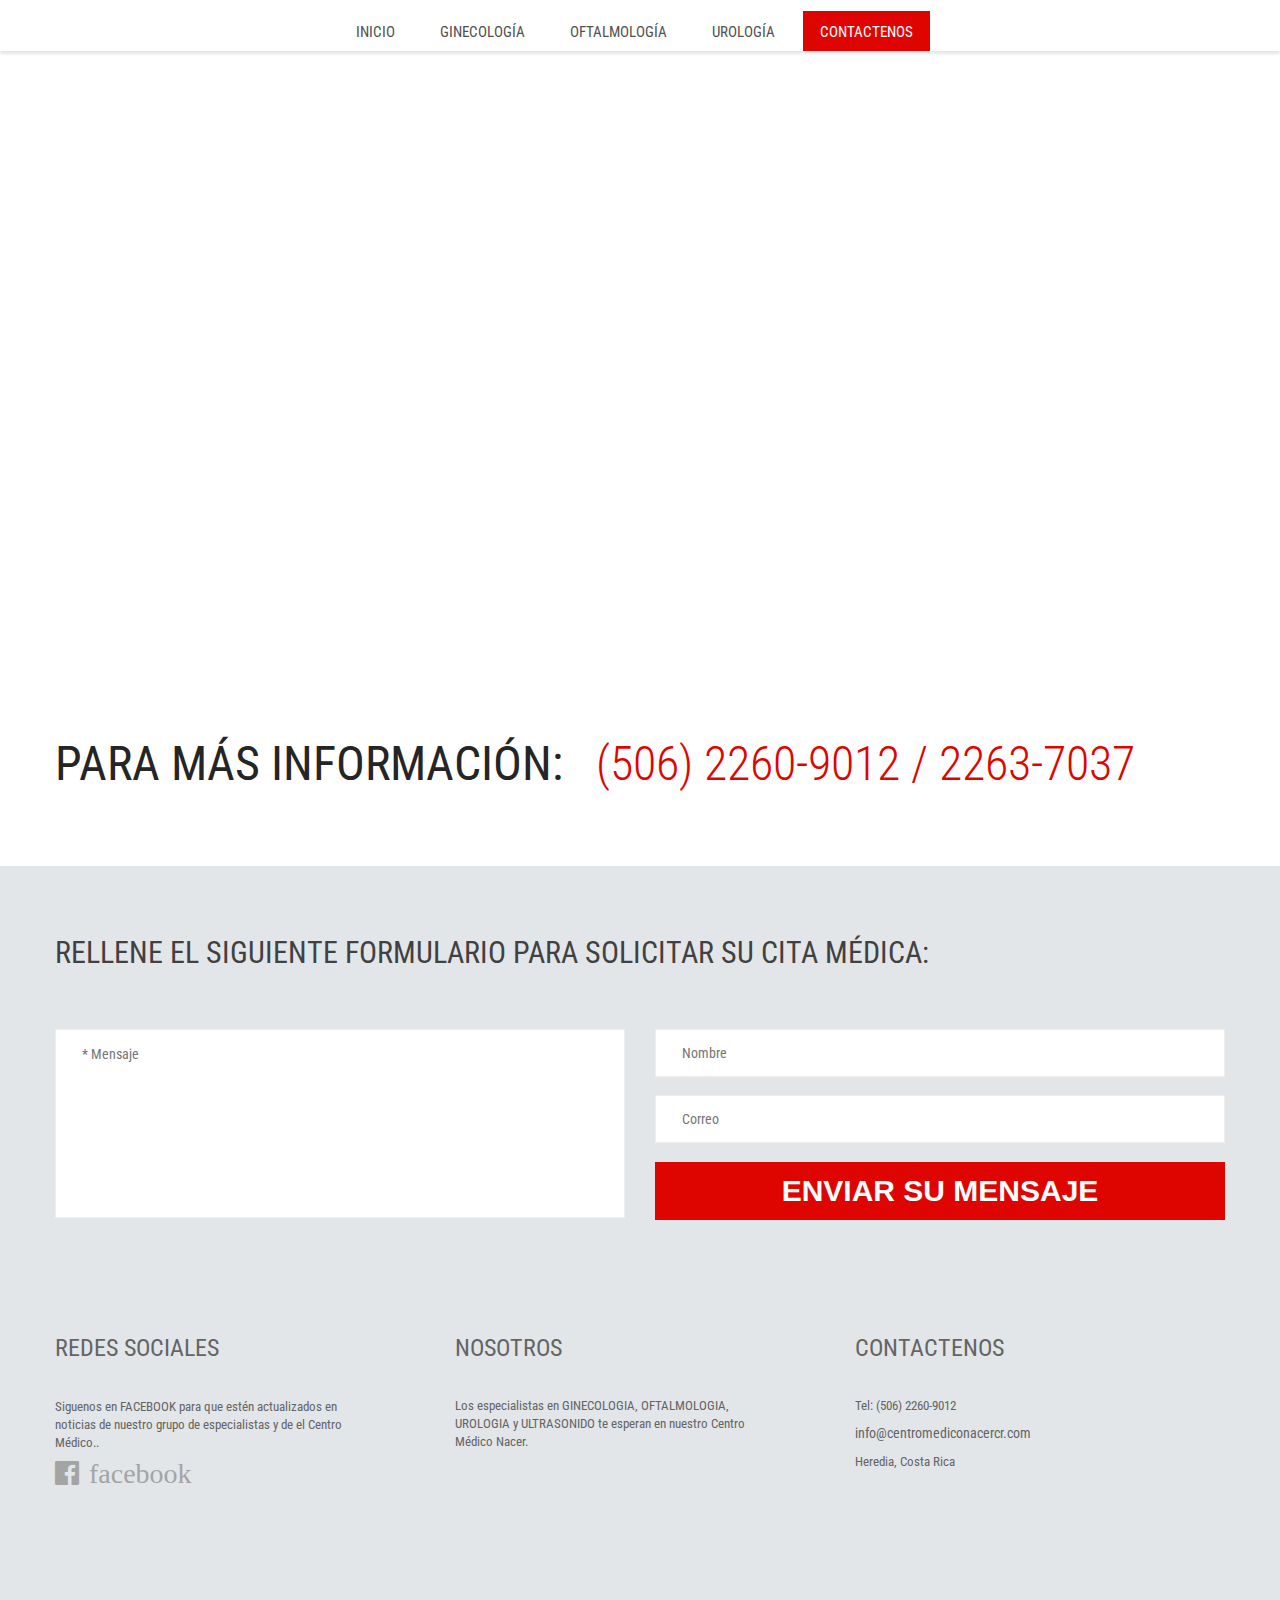
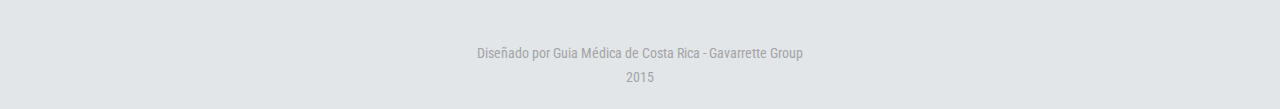
<file: centro_medico_nacer/contacto.html>
<!DOCTYPE html>
<html lang="en">

<head>
  <title>Centro Medico Nacer en Heredia Costa Rica, Centros medicos en Heredia Costas Rica, Ginecologos  en Heredia Costa Rica, Oftalmologos  en Heredia Costa Rica, Urologos  en Heredia Costa Rica, Doctor Fernando Hernandez Henao Ginecologo en Heredia Costa Rica, Doctor Gabriel Odio Castillo  Ginecologo en Heredia Costa Rica, Doctora Rosibel Salas Villalobos  Ginecologa en Heredia Costa Rica, Doctor Jose Felipe Centeno Rodriguez  Oftalmologo en Heredia Costa Rica, Doctor Alberto Fuentes Pinedo  Urologo en Heredia Costa Rica, Doctor Roberto Brenes Esquivel  Ginecologo en Heredia Costa Rica, Doctor Nasser Yamal Mena Bejarano  Ginecologo en Heredia Costa Rica, Doctora Adriana Jimenez Sanabria  Ginecologa en Heredia Costa Rica</title>
  <meta charset="utf-8">
  <meta name="format-detection" content="telephone=no" />
  <link rel="icon" href="app/images/favicon.ico" type="image/x-icon">
  <link rel="stylesheet" href="app/css/grid.css">
  <link rel="stylesheet" href="app/css/style.css">
  <link rel="stylesheet" href="app/css/search.css">
  <link rel="stylesheet" href="app/css/google-map.css">
  <link rel="stylesheet" href="app/css/contact-form.css">
  <script src="http://code.jquery.com/jquery-1.11.1.js"></script>
  <script src="app/js/jquery-1.8.1.min.js"></script>
  <script src="app/js/jquery-migrate-1.2.1.js"></script>
  <!--[if lt IE 9]>
        <html class="lt-ie9">
            <div style=' clear: both; text-align:center; position: relative;'>
                <a href="http://windows.microsoft.com/en-US/internet-explorer/..">
                    <img src="images/ie8-panel/warning_bar_0000_us.jpg" border="0" height="42" width="820"
                    alt="You are using an outdated browser. For a faster, safer browsing experience, upgrade for free today."/>
                </a>
            </div>
            <script src="js/html5shiv.js"></script>
            <![endif]-->

  <script src='app/js/device.min.js'></script>
  <script type="text/javascript">
		function googleTranslateElementInit() {
		new google.translate.TranslateElement({pageLanguage: 'es', includedLanguages: 'de,en,es,fr,it,pt', layout: google.translate.TranslateElement.InlineLayout.SIMPLE}, 'google_translate_element');
		}
		</script>
</head>

<body>
  <div class="page">
    <!--========================================================
                HEADER
                =========================================================-->
    <header>
      <div id="stuck_container" class="stuck_container">
        <div class="container">
          <div class="row">
            <div class="grid_8">
              <!-- <div class="brand logo" alt="logo medicard">
                <img src="app/images/Logo-Medicard-web.png">
              </div> -->
            </div>
            <div class="grid_4">
            </div>
          </div>
          <nav class="nav">
            <ul class="sf-menu">
              <li>
                <a href="index.html">Inicio</a>
              </li>
              <li>
                <a href="ginecologia.html">Ginecología</a>
              </li>
              <li >
                <a href="oftalmologia.html">Oftalmología</a>
              </li>
              <li>
                <a href="urologia.html">Urología</a>
              </li>
              <li class="active">
                <a href="contacto.html">Contactenos</a>
              </li>
              <li>
                <div id="google_translate_element"></div>
              </li>
            </ul>
          </nav>
        </div>
      </div>
    </header>
    <!--========================================================
                CONTENT
                =========================================================-->
    <main>
      <section>

        <section class="map">
          <div id="google-map" class="map_model"></div>
          <ul class="map_locations">
            <li data-x="-84.1204885" data-y="9.9919162">
              <p>MediCard Costa Rica, San Pablo, Heredia.
                <span>Tel: (506) 7290-0858</span>
              </p>
            </li>
          </ul>
        </section>
        <div class="well-02 __sub07">
          <div class="container">
            <h3>Para más información: &nbsp;
              <span>(506) 2260-9012 / 2263-7037</span>
            </h3>
          </div>
        </div>
        <div class="bg-wrap">
          <div class="well-04 __mod">
            <div class="container">
              <h5>Rellene el siguiente formulario para solicitar su cita médica:</h5>
              <form id="contact-form" class='contact-form' role="form" action="process.php" method="post">
                <div class="contact-form-loader"></div>
                <fieldset>
                  <div class="row">
                    <div class="grid_6">
                      <label class="message">
                        <textarea class="cform-bg cform-color" name="sender-message" placeholder="* Mensaje" required></textarea>
                      </label>
                    </div>
                    <div class="grid_6">
                      <label class="name">
                        <input class="cform-bg cform-color" type="text" name="sender-name" placeholder="Nombre"  required />
                      </label>

                      <label class="email">
                        <input class="cform-bg cform-color" type="text" name="email" placeholder="Correo"  required />
                      </label>
                      <div class="btn-wr">
                        <button class="submit-btn" type="submit">Enviar su mensaje</button>
                      </div>
                    </div>
                  </div>
                </fieldset>

                <div id="modal1" class="modal fade response-message">
                  <div class="modal-dialog">
                    <div class="modal-content">
                      <div class="modal-header">
                        <button type="button" class="close" data-dismiss="modal" aria-hidden="true">
                          &times;
                        </button>
                        <h6 class="modal-title">Centro Médico Nacer</h6>
                      </div>
                      <div class="modal-body">
                      </div>
                    </div>
                  </div>
                </div>

              </form>

            </div>
          </div>
        </div>

      </section>
    </main>
    <!--========================================================
                FOOTER
                =========================================================-->
    <footer>
      <div class="bg-wrap">
        <div class="footer-well">
          <div class="container">
            <div class="row">
              <div class="grid_4">
                <div class="copyright">
                  <h6>Redes Sociales</h6>
                  <p class="info-facebook">Siguenos en FACEBOOK para que estén actualizados en noticias de nuestro grupo de especialistas y de el Centro Médico.. </p>
                  <!-- {%FOOTER_LINK} -->
                  <ul class="fa-ul">
                    <li><i class="fa-li fa fa-facebook-official fa-2x"><a href="https://www.facebook.com/medicardcostarica">facebook</a></i></li>
                  </ul>
                </div>
              </div>
              <div class="grid_4">
                <div class="about-us">
                  <h6>Nosotros</h6>
                  <p>Los especialistas en GINECOLOGIA, OFTALMOLOGIA, UROLOGIA y ULTRASONIDO te esperan en nuestro Centro Médico Nacer.</p>
                </div>
              </div>
              <div class="grid_4">
                <div class="contact-us">
                  <h6>Contactenos</h6>
                  <p>Tel: (506) 2260-9012</p>
                  <a href="index.html#">info@centromediconacercr.com</a>
                  <p>
                    <span>Heredia, Costa Rica</span>
                  </p>
                </div>
              </div>
            </div>
          </div>
        </div>
      </div>
      <div class="container">
        <div class="row">
          <div class="grid_12">
            <div class="copy">
              <a href="http://www.guiamedicadecostarica.com/es/index.html">Diseñado por Guia Médica de Costa Rica - Gavarrette Group </br>2015</a>
            </div>
          </div>
        </div>
      </div>
    </footer>
  </div>
  <script type="text/javascript" src="http://translate.google.com/translate_a/element.js?cb=googleTranslateElementInit"></script>
  <script src="app/js/script.js"></script>
  <script src="app/js/modal.js"></script>
</body>

</html>
</file>
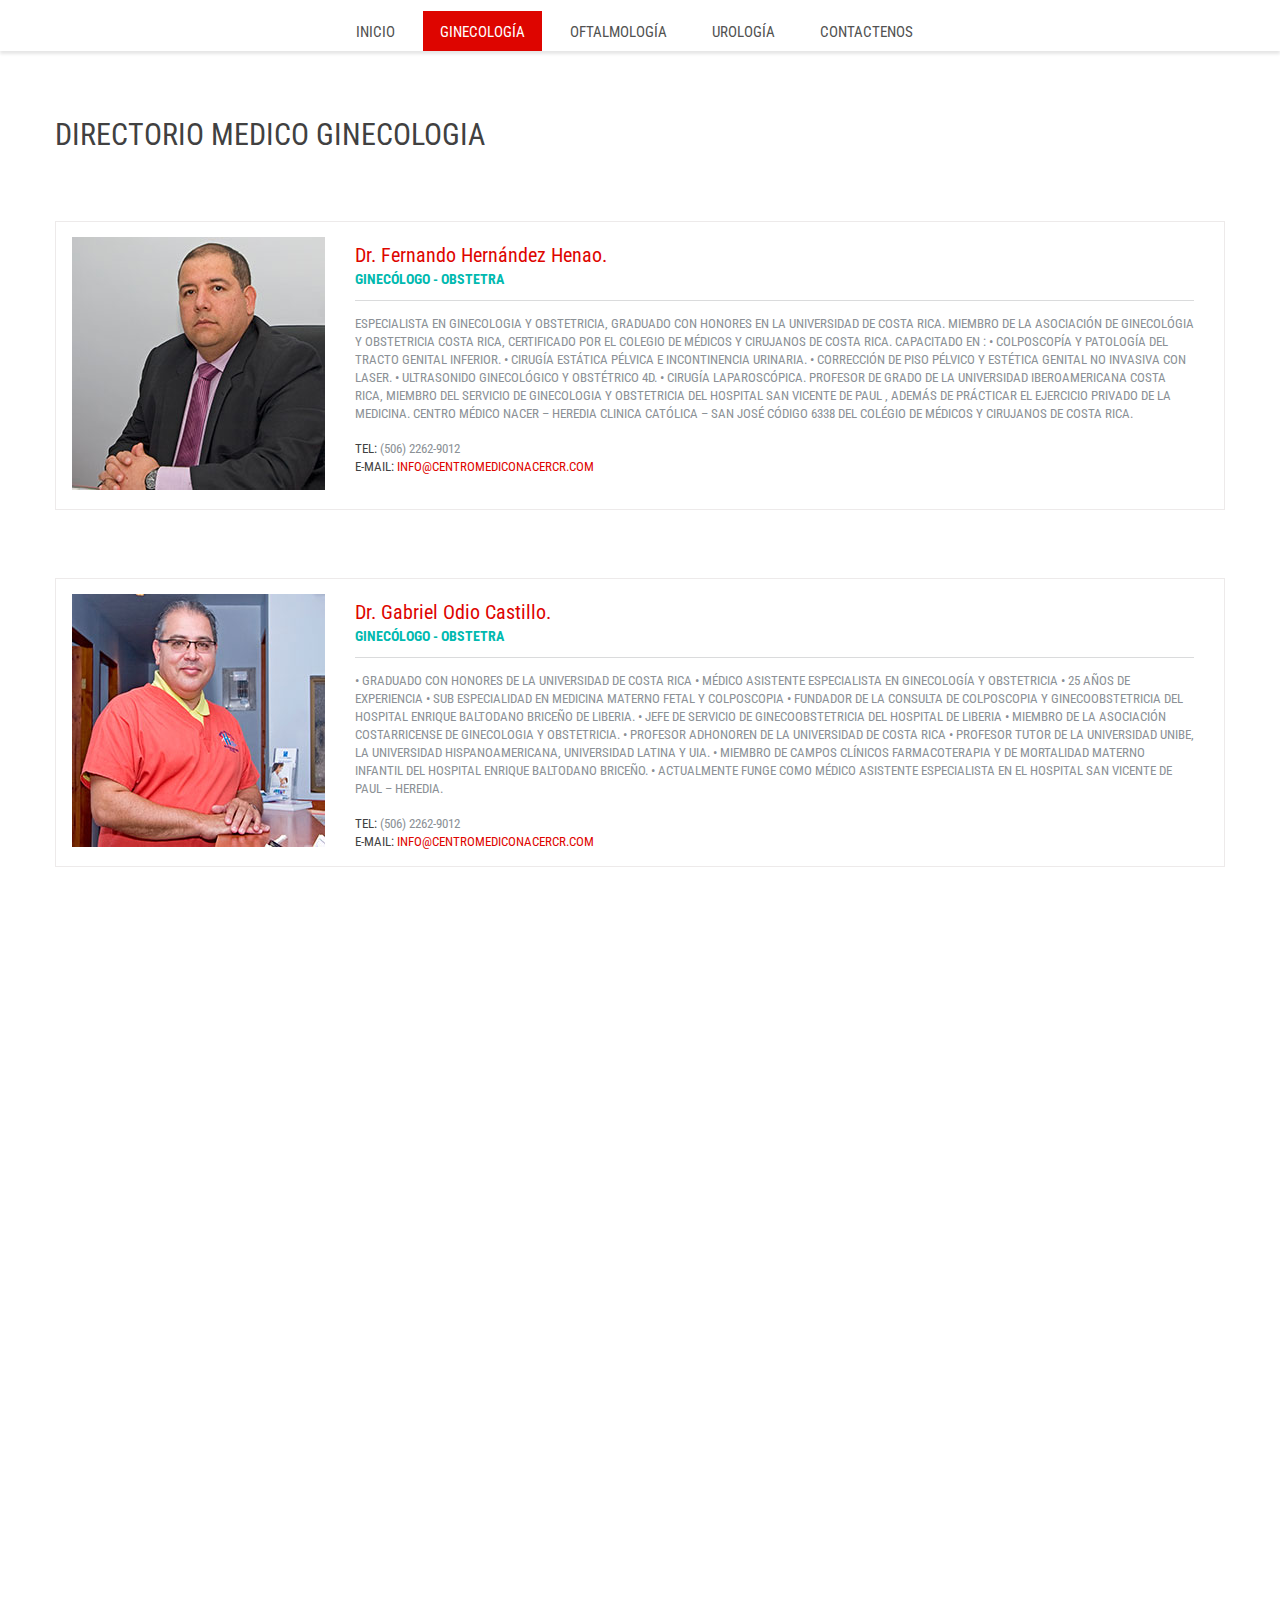
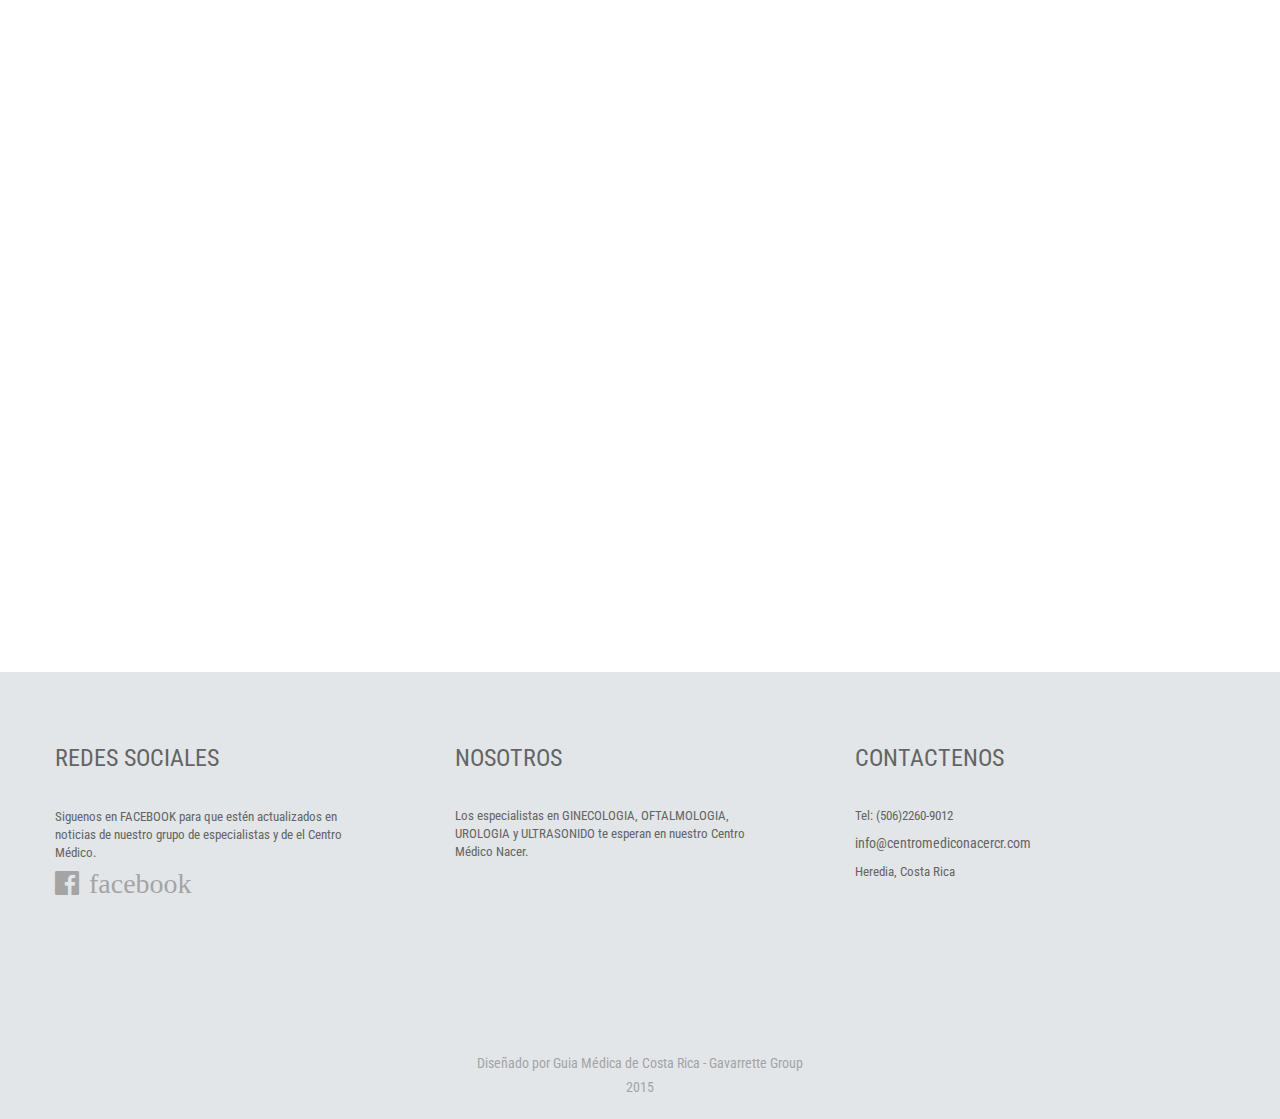
<file: centro_medico_nacer/ginecologia.html>
<!DOCTYPE html>
<html lang="es">

<head>
  <title>Centro Medico Nacer en Heredia Costa Rica, Centros medicos en Heredia Costas Rica, Ginecologos  en Heredia Costa Rica, Oftalmologos  en Heredia Costa Rica, Urologos  en Heredia Costa Rica, Doctor Fernando Hernandez Henao Ginecologo en Heredia Costa Rica, Doctor Gabriel Odio Castillo  Ginecologo en Heredia Costa Rica, Doctora Rosibel Salas Villalobos  Ginecologa en Heredia Costa Rica, Doctor Jose Felipe Centeno Rodriguez  Oftalmologo en Heredia Costa Rica, Doctor Alberto Fuentes Pinedo  Urologo en Heredia Costa Rica, Doctor Roberto Brenes Esquivel  Ginecologo en Heredia Costa Rica, Doctor Nasser Yamal Mena Bejarano  Ginecologo en Heredia Costa Rica, Doctora Adriana Jimenez Sanabria  Ginecologa en Heredia Costa Rica</title>
  <meta charset="utf-8">
  <meta name="format-detection" content="telephone=no" />
  <link rel="icon" href="app/images/favicon.ico" type="image/x-icon">
  <link rel="stylesheet" href="app/css/grid.css">
  <link rel="stylesheet" href="app/css/style.css">
  <link rel="stylesheet" href="app/css/search.css">
  <link rel="stylesheet" href="app/css/jquery.fancybox.css">
  <script src="http://code.jquery.com/jquery-1.11.1.js"></script>
  <script src="app/js/jquery-migrate-1.2.1.js"></script>
  <!--[if lt IE 9]>
        <html class="lt-ie9">
            <div style=' clear: both; text-align:center; position: relative;'>
                <a href="http://windows.microsoft.com/en-US/internet-explorer/..">
                    <img src="images/ie8-panel/warning_bar_0000_us.jpg" border="0" height="42" width="820"
                    alt="You are using an outdated browser. For a faster, safer browsing experience, upgrade for free today."/>
                </a>
            </div>
            <script src="js/html5shiv.js"></script>
            <![endif]-->

  <script src='app/js/device.min.js'></script>
  <script type="text/javascript">
    function googleTranslateElementInit() {
      new google.translate.TranslateElement({
        pageLanguage: 'es',
        includedLanguages: 'de,en,es,fr,it,pt',
        layout: google.translate.TranslateElement.InlineLayout.SIMPLE
      }, 'google_translate_element');
    }
  </script>
</head>

<body>
  <div class="page">
    <!--========================================================
                HEADER
                =========================================================-->
    <header>
      <div id="stuck_container" class="stuck_container">
        <div class="container">
          <div class="row">
            <div class="grid_8">
              <!-- <div class="brand logo" alt="logo medicard">
                <img src="app/images/Logo-Medicard-web.png">
              </div> -->
            </div>
            <div class="grid_4">
            </div>
          </div>
          <nav class="nav">
            <ul class="sf-menu">
              <li>
                <a href="index.html">Inicio</a>
              </li>
              <li class="active">
                <a href="ginecologia.html">Ginecología</a>
              </li>
              <li>
                <a href="oftalmologia.html">Oftalmología</a>
              </li>
              <li>
                <a href="urologia.html">Urología</a>
              </li>
              <li>
                <a href="contacto.html">Contactenos</a>
              </li>
              <li>
                <div id="google_translate_element"></div>
              </li>
            </ul>
          </nav>
        </div>
      </div>
    </header>
    <!--========================================================
                CONTENT
                =========================================================-->
    <main>
      <section>
        <div class="well-02 __sub01">
          <div class="container">
            <div class="row wow fadeInRight">
              <div class="grid_12">
                <h5 class="wow fadeInRight">DIRECTORIO MEDICO GINECOLOGIA</h5>
              </div>
              <!-- <div class="grid_12 wow fadeInRight">
                                <h5 class="wow fadeInRight">MEDICARD COSTA RICA</h5>
                              </div> -->
            </div>
            <div class="row">
              <div class="grid_12 wow fadeInRight">
                <div class="box-05" data-equal-group="1">
                  <div class="box-05_aside">
                    <img src="app/images/page-3_img01.jpg" alt="" />
                  </div>
                  <div class="box-05_cnt">
                    <h6>Dr. Fernando Hernández Henao.</h6>
                    <span>Ginecólogo - Obstetra
                    <hr>
                    <p>Especialista en Ginecologia y Obstetricia, graduado con honores en la Universidad de Costa Rica. Miembro de la Asociación de ginecológia y obstetricia Costa Rica, certificado por el colegio de médicos y cirujanos de Costa Rica.

Capacitado en : 
• Colposcopía y patología del tracto genital inferior.
• Cirugía Estática Pélvica e incontinencia urinaria.
• Corrección de piso pélvico y estética genital no invasiva con laser.
• Ultrasonido ginecológico y Obstétrico 4D.
• Cirugía Laparoscópica.

Profesor de grado de la Universidad Iberoamericana Costa Rica, miembro del servicio de ginecologia y obstetricia del Hospital San Vicente de Paul , además de prácticar el ejercicio privado de la medicina.
Centro médico Nacer – Heredia
Clinica Católica – San José
Código 6338 del Colégio de médicos y cirujanos de Costa Rica.</p>
                    <p class="telephone">Tel:
                      <span>(506) 2262-9012</span>
                    </p>
                    <p class="mail">E-mail: <a href="index-2.html#">info@centromediconacercr.com</a></p>
                  </div>
                </div>
              </div>
            </div>
            <div class="row">
              <div class="grid_12 wow fadeInLeft">
                <div class="box-05" data-equal-group="1">
                  <div class="box-05_aside">
                    <img src="app/images/page-3_img02.jpg" alt="" />
                  </div>
                  <div class="box-05_cnt">
                    <h6>Dr. Gabriel Odio Castillo.</h6>
                    <span>Ginecólogo - Obstetra
                    <hr>
                    <p>• Graduado con Honores de la Universidad de Costa Rica
• Médico Asistente Especialista en Ginecología y Obstetricia
• 25 años de experiencia
• Sub especialidad en Medicina Materno Fetal y Colposcopia
• Fundador de la Consulta de Colposcopia y Ginecoobstetricia del Hospital Enrique Baltodano Briceño de Liberia.
• Jefe de Servicio de Ginecoobstetricia del Hospital de Liberia
• Miembro de la Asociación Costarricense de Ginecologia y Obstetricia.
• Profesor Adhonoren de la Universidad de Costa Rica
• Profesor Tutor de la Universidad UNIBE, la Universidad Hispanoamericana, Universidad Latina y UIA.
• Miembro de Campos Clínicos Farmacoterapia y de Mortalidad Materno Infantil del Hospital Enrique Baltodano Briceño. 
• Actualmente funge como Médico Asistente Especialista en el Hospital San Vicente de Paul – Heredia.</p>
                    <p class="telephone">Tel:
                      <span>(506) 2262-9012</span>
                    </p>
                    <p class="mail">E-mail: <a href="index-2.html#">info@centromediconacercr.com</a></p>
                  </div>
                </div>
              </div>
            </div>
            <div class="row">
              <div class="grid_12 wow fadeInRight">
                <div class="box-05" data-equal-group="2">
                  <div class="box-05_aside">
                    <img src="app/images/page-3_img03.jpg" alt="" />
                  </div>
                  <div class="box-05_cnt">
                    <h6>Dra. Rosibel Salas Villalobos.</h6>
                    <span>Ginecóloga - Obstetra
                    <hr>
                    <p>•	Graduada con Honores de la Universidad de Costa Rica
• Medico Asistente Especialista en Ginecología y Obstetricia
• 25 años de experiencia
• Miembro de la Asosciación Costarricense de Ginecología y Obstetricia.
• Actualmente funge como Médico Asistente Especialista en el Hospital San Vicente de Paul – Heredia</p>
                    <p class="telephone">Tel:
                      <span>(506) 2262-9012</span>
                    </p>
                    <p class="mail">E-mail: <a href="index-2.html#">info@centromediconacercr.com</a></p>
                  </div>
                </div>
              </div>
            </div>
            <div class="row">
              <div class="grid_12 wow fadeInLeft">
                <div class="box-05" data-equal-group="2">
                  <div class="box-05_aside">
                    <img src="app/images/page-3_img04.jpg" alt="" />
                  </div>
                  <div class="box-05_cnt">
                    <h6>Dra. Adriana Jiménez Sanabria.</h6>
                    <span>Ginecóloga - Obstetra
                    <hr>
                    <p>Proin cursus pulvinar felis at fringilla. Duis eu erat et lorem auctor urabitur non orci sit amet magna scelerisque volutpat mauris ipsum</p>
                    <p class="telephone">Tel:
                      <span>(506) 2262-9012</span>
                    </p>
                    <p class="mail">E-mail: <a href="index-2.html#">info@centromediconacercr.com</a></p>
                  </div>
                </div>
              </div>
            </div>
            <div class="row">
              <div class="grid_12 wow fadeInRight">
                <div class="box-05" data-equal-group="3">
                  <div class="box-05_aside">
                    <img src="app/images/page-3_img05.jpg" alt="" />
                  </div>
                  <div class="box-05_cnt">
                    <h6>Dr. Nasser Yamal Mena Bejarano.</h6>
                    <span>Ginecólogo - Obstetra
                    <hr>
                    <p>Especialista en Ginecología y Obstetricia, graduado de la Universidad de Costa Rica. 
Certificado por el colegio de médicos y cirujanos de Costa Rica.
Actualmente Asistente Especialista en Ginecología y Obstetricia en el Hospital San Vicente de Paul de Heredia
Profesor de grado de la Universidad Autónoma de Centro América de  Costa Rica
Código médico 7093 del Colegio de Médicos y Cirujanos de Costa Rica

Capacitado en : 

-Ultrasonido ginecológico. 
-Ultrasonido Obstétrico 4D. 
-Colposcopía y patología del tracto genital inferior.
-Cirugía Laparoscópica.
-Cirugía Estática Pélvica e incontinencia urinaria.
-Realización de LEEP.
-Realización de criocirugía.
-Tratamiento de displasias del cuello uterino.
-Control del embarazo.
-Control ginecológico general.
</p>
                    <p class="telephone">Tel:
                      <span>(506) 2262-90120</span>
                    </p>
                    <p class="mail">E-mail: <a href="index-2.html#">info@centromediconacercr.com</a></p>
                  </div>
                </div>
              </div>
            </div>
            <div class="row">
              <div class="grid_12 wow fadeInLeft">
                <div class="box-05" data-equal-group="3">
                  <div class="box-05_aside">
                    <img src="app/images/page-3_img06.jpg" alt="" />
                  </div>
                  <div class="box-05_cnt">
                    <h6>Dr. Roberto Brenes Esquivel.</h6>
                    <span>Ginecólogo - Obstetra
                    <hr>
                    <p>Donec ultricies mattis mauris in bibendum. Vivamus sollicitudin venenatis a ullamcorper</p>
                    <p class="telephone">Tel:
                      <span>(506) 2262-9012</span>
                    </p>
                    <p class="mail">E-mail: <a href="index-2.html#">info@centromediconacercr.com</a></p>
                  </div>
                </div>
              </div>
            </div>
          </div>
        </div>
      </section>
    </main>
    <!--========================================================
                FOOTER
                =========================================================-->
    <footer>
      <div class="bg-wrap">
        <div class="footer-well">
          <div class="container">
            <div class="row">
              <div class="grid_4">
                <div class="copyright">
                  <h6>Redes Sociales</h6>
                  <p class="info-facebook">Siguenos en FACEBOOK para que estén actualizados en noticias de nuestro grupo de especialistas y de el Centro Médico.</p>
                  <!-- {%FOOTER_LINK} -->
                  <ul class="fa-ul">
                    <li><i class="fa-li fa fa-facebook-official fa-2x"><a href="https://www.facebook.com/medicardcostarica">facebook</a></i></li>
                  </ul>
                </div>
              </div>
              <div class="grid_4">
                <div class="about-us">
                  <h6>Nosotros</h6>
                  <p>Los especialistas en GINECOLOGIA, OFTALMOLOGIA, UROLOGIA y ULTRASONIDO te esperan en nuestro Centro Médico Nacer.</p>
                </div>
              </div>
              <div class="grid_4">
                <div class="contact-us">
                  <h6>Contactenos</h6>
                  <p>Tel: (506)2260-9012</p>
                  <a href="index.html#">info@centromediconacercr.com</a>
                  <p>
                    <span>Heredia, Costa Rica</span>
                  </p>
                </div>
              </div>
            </div>
          </div>
        </div>
      </div>
      <div class="container">
        <div class="row">
          <div class="grid_12">
            <div class="copy">
              <a href="http://www.guiamedicadecostarica.com/es/index.html">Diseñado por Guia Médica de Costa Rica - Gavarrette Group </br>2015</a>
            </div>
          </div>
        </div>
      </div>
    </footer>
  </div>
  <script type="text/javascript" src="//translate.google.com/translate_a/element.js?cb=googleTranslateElementInit"></script>
  <script src="app/js/script.js"></script>
</body>

</html>
</file>
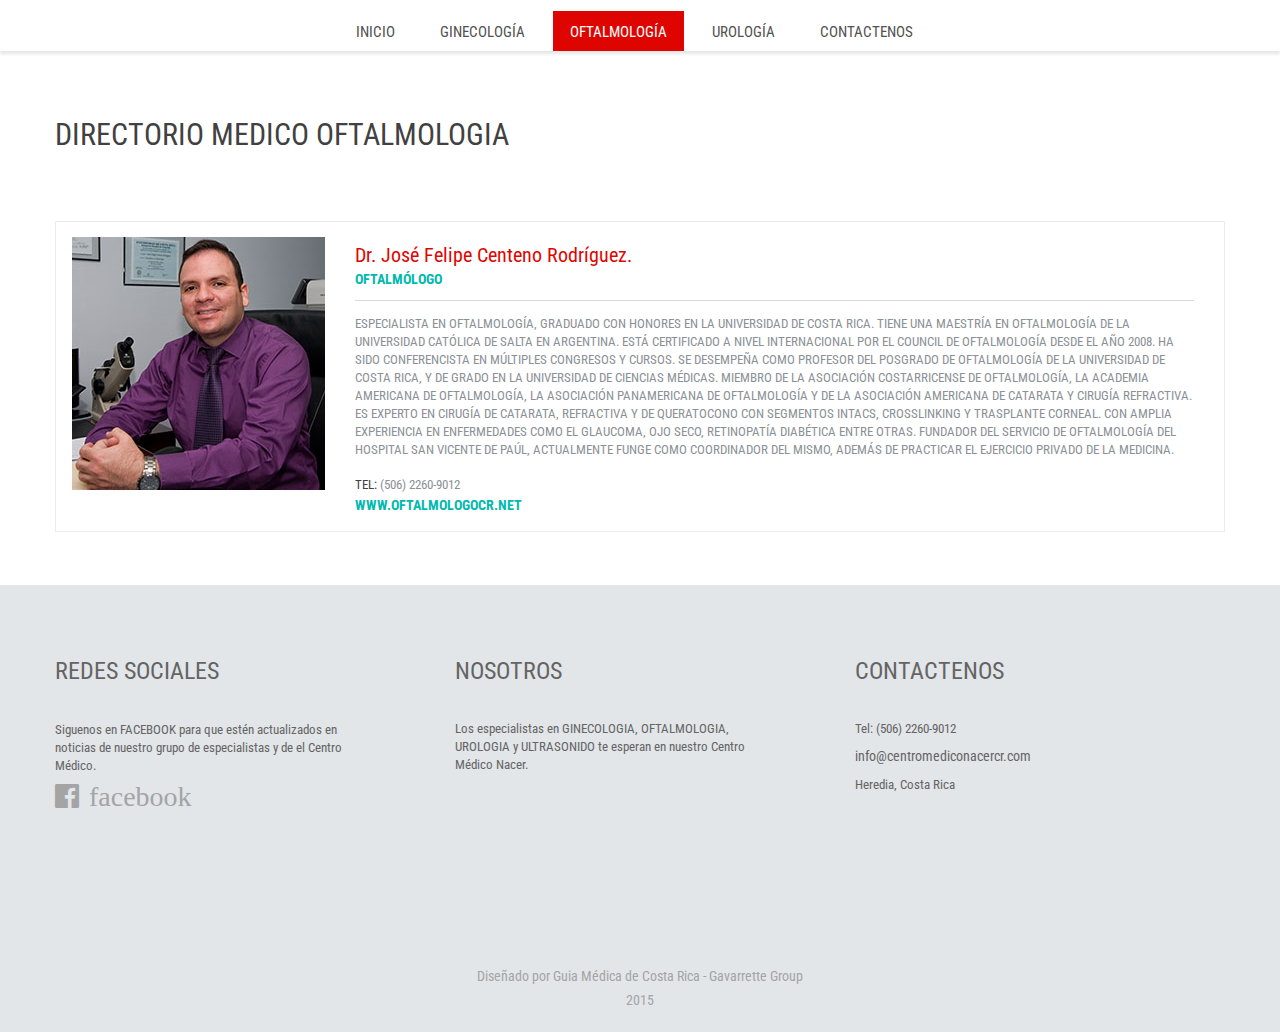
<file: centro_medico_nacer/oftalmologia.html>
<!DOCTYPE html>
<html lang="es">

<head>
  <title>Centro Medico Nacer en Heredia Costa Rica, Centros medicos en Heredia Costas Rica, Ginecologos  en Heredia Costa Rica, Oftalmologos  en Heredia Costa Rica, Urologos  en Heredia Costa Rica, Doctor Fernando Hernandez Henao Ginecologo en Heredia Costa Rica, Doctor Gabriel Odio Castillo  Ginecologo en Heredia Costa Rica, Doctora Rosibel Salas Villalobos  Ginecologa en Heredia Costa Rica, Doctor Jose Felipe Centeno Rodriguez  Oftalmologo en Heredia Costa Rica, Doctor Alberto Fuentes Pinedo  Urologo en Heredia Costa Rica, Doctor Roberto Brenes Esquivel  Ginecologo en Heredia Costa Rica, Doctor Nasser Yamal Mena Bejarano  Ginecologo en Heredia Costa Rica, Doctora Adriana Jimenez Sanabria  Ginecologa en Heredia Costa Rica</title>
  <meta charset="utf-8">
  <meta name="format-detection" content="telephone=no" />
  <link rel="icon" href="app/images/favicon.ico" type="image/x-icon">
  <link rel="stylesheet" href="app/css/grid.css">
  <link rel="stylesheet" href="app/css/style.css">
  <link rel="stylesheet" href="app/css/search.css">
  <link rel="stylesheet" href="app/css/jquery.fancybox.css">
  <script src="http://code.jquery.com/jquery-1.11.1.js"></script>
  <script src="app/js/jquery-migrate-1.2.1.js"></script>
  <!--[if lt IE 9]>
        <html class="lt-ie9">
            <div style=' clear: both; text-align:center; position: relative;'>
                <a href="http://windows.microsoft.com/en-US/internet-explorer/..">
                    <img src="images/ie8-panel/warning_bar_0000_us.jpg" border="0" height="42" width="820"
                    alt="You are using an outdated browser. For a faster, safer browsing experience, upgrade for free today."/>
                </a>
            </div>
            <script src="js/html5shiv.js"></script>
            <![endif]-->

  <script src='app/js/device.min.js'></script>
  <script type="text/javascript">
    function googleTranslateElementInit() {
      new google.translate.TranslateElement({
        pageLanguage: 'es',
        includedLanguages: 'de,en,es,fr,it,pt',
        layout: google.translate.TranslateElement.InlineLayout.SIMPLE
      }, 'google_translate_element');
    }
  </script>
</head>

<body>
  <div class="page">
    <!--========================================================
                HEADER
                =========================================================-->
    <header>
      <div id="stuck_container" class="stuck_container">
        <div class="container">
          <div class="row">
            <div class="grid_8">
              <!-- <div class="brand logo" alt="logo medicard">
                <img src="app/images/Logo-Medicard-web.png">
              </div> -->
            </div>
            <div class="grid_4">
            </div>
          </div>
          <nav class="nav">
            <ul class="sf-menu">
              <li>
                <a href="index.html">Inicio</a>
              </li>
              <li>
                <a href="ginecologia.html">Ginecología</a>
              </li>
              <li class="active">
                <a href="oftalmologia.html">Oftalmología</a>
              </li>
              <li>
                <a href="urologia.html">Urología</a>
              </li>
              <li>
                <a href="contacto.html">Contactenos</a>
              </li>
              <li>
                <div id="google_translate_element"></div>
              </li>
            </ul>
          </nav>
        </div>
      </div>
    </header>
    <!--========================================================
                CONTENT
                =========================================================-->
    <main>
      <section>
        <div class="well-02 __sub01">
          <div class="container">
            <div class="row wow fadeInRight">
              <div class="grid_6">
                <h5 class="wow fadeInRight">DIRECTORIO MEDICO OFTALMOLOGIA</h5>
              </div>
              <!-- <div class="grid_6 wow fadeInRight">
                                <h5 class="wow fadeInRight">MEDICARD COSTA RICA</h5>
                              </div> -->
            </div>
            <div class="row">
              <div class="grid_12 wow fadeInRight">
                <div class="box-05" data-equal-group="1">
                  <div class="box-05_aside">
                    <img src="app/images/page-3_img07.jpg" alt="" />
                  </div>
                  <div class="box-05_cnt">
                    <h6>Dr. José Felipe Centeno Rodríguez.</h6>
                    <span>Oftalmólogo
                    <hr>
                    <p>Especialista en Oftalmología, graduado con honores en la Universidad de Costa Rica. Tiene una maestría en oftalmología de la Universidad Católica de Salta en Argentina. Está certificado a nivel internacional por el Council de Oftalmología desde el año 2008. Ha sido conferencista en múltiples congresos y cursos. Se desempeña como profesor del posgrado de Oftalmología de la Universidad de Costa Rica, y de Grado en la Universidad de Ciencias Médicas. 

Miembro de la Asociación Costarricense de Oftalmología, la Academia Americana de Oftalmología, la Asociación Panamericana de Oftalmología y de la Asociación Americana de Catarata y Cirugía Refractiva. 

Es experto en cirugía de catarata, refractiva y de queratocono con segmentos intacs, crosslinking y trasplante corneal. Con amplia experiencia en enfermedades como el glaucoma, ojo seco, retinopatía diabética entre otras. 

Fundador del Servicio de Oftalmología del Hospital San Vicente de Paúl, actualmente funge como coordinador del mismo, además de practicar el ejercicio privado de la medicina.</p>
                    <p class="telephone">Tel:
                      <span>(506) 2260-9012</span>
                    </p>
                    <a href="http://Website: <a href="index-2.html#">www.oftalmologocr.net</a></p>
                  </div>
                </div>
              </div>
            </div>
          </div>
        </div>
      </section>
    </main>
    <!--========================================================
                FOOTER
                =========================================================-->
    <footer>
      <div class="bg-wrap">
        <div class="footer-well">
          <div class="container">
            <div class="row">
              <div class="grid_4">
                <div class="copyright">
                  <h6>Redes Sociales</h6>
                  <p class="info-facebook">Siguenos en FACEBOOK para que estén actualizados en noticias de nuestro grupo de especialistas y de el Centro Médico.</p>
                  <!-- {%FOOTER_LINK} -->
                  <ul class="fa-ul">
                    <li><i class="fa-li fa fa-facebook-official fa-2x"><a href="https://www.facebook.com/medicardcostarica">facebook</a></i></li>
                  </ul>
                </div>
              </div>
              <div class="grid_4">
                <div class="about-us">
                  <h6>Nosotros</h6>
                  <p>Los especialistas en GINECOLOGIA, OFTALMOLOGIA, UROLOGIA y ULTRASONIDO te esperan en nuestro Centro Médico Nacer.</p>
                </div>
              </div>
              <div class="grid_4">
                <div class="contact-us">
                  <h6>Contactenos</h6>
                  <p>Tel: (506) 2260-9012</p>
                  <a href="index.html#">info@centromediconacercr.com</a>
                  <p>
                    <span>Heredia, Costa Rica</span>
                  </p>
                </div>
              </div>
            </div>
          </div>
        </div>
      </div>
      <div class="container">
        <div class="row">
          <div class="grid_12">
            <div class="copy">
              <a href="http://www.guiamedicadecostarica.com/es/index.html">Diseñado por Guia Médica de Costa Rica - Gavarrette Group </br>2015</a>
            </div>
          </div>
        </div>
      </div>
    </footer>
  </div>
  <script type="text/javascript" src="//translate.google.com/translate_a/element.js?cb=googleTranslateElementInit"></script>
  <script src="app/js/script.js"></script>
</body>

</html>
</file>
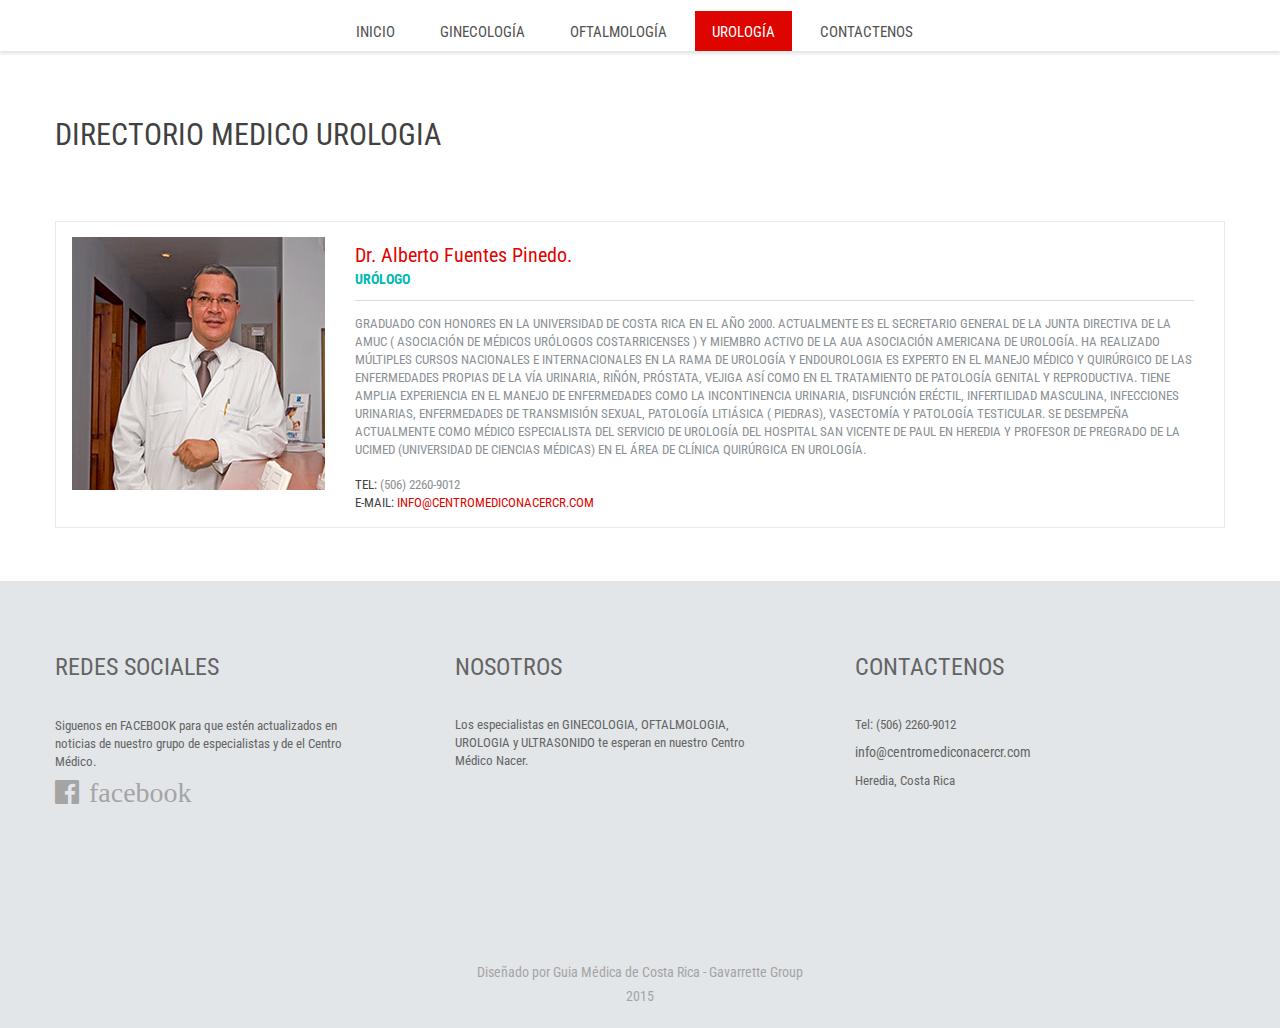
<file: centro_medico_nacer/urologia.html>
<!DOCTYPE html>
<html lang="es">

<head>
  <title>Centro Medico Nacer en Heredia Costa Rica, Centros medicos en Heredia Costas Rica, Ginecologos  en Heredia Costa Rica, Oftalmologos  en Heredia Costa Rica, Urologos  en Heredia Costa Rica, Doctor Fernando Hernandez Henao Ginecologo en Heredia Costa Rica, Doctor Gabriel Odio Castillo  Ginecologo en Heredia Costa Rica, Doctora Rosibel Salas Villalobos  Ginecologa en Heredia Costa Rica, Doctor Jose Felipe Centeno Rodriguez  Oftalmologo en Heredia Costa Rica, Doctor Alberto Fuentes Pinedo  Urologo en Heredia Costa Rica, Doctor Roberto Brenes Esquivel  Ginecologo en Heredia Costa Rica, Doctor Nasser Yamal Mena Bejarano  Ginecologo en Heredia Costa Rica, Doctora Adriana Jimenez Sanabria  Ginecologa en Heredia Costa Rica</title>
  <meta charset="utf-8">
  <meta name="format-detection" content="telephone=no" />
  <link rel="icon" href="app/images/favicon.ico" type="image/x-icon">
  <link rel="stylesheet" href="app/css/grid.css">
  <link rel="stylesheet" href="app/css/style.css">
  <link rel="stylesheet" href="app/css/search.css">
  <link rel="stylesheet" href="app/css/jquery.fancybox.css">
  <script src="http://code.jquery.com/jquery-1.11.1.js"></script>
  <script src="app/js/jquery-migrate-1.2.1.js"></script>
  <!--[if lt IE 9]>
        <html class="lt-ie9">
            <div style=' clear: both; text-align:center; position: relative;'>
                <a href="http://windows.microsoft.com/en-US/internet-explorer/..">
                    <img src="images/ie8-panel/warning_bar_0000_us.jpg" border="0" height="42" width="820"
                    alt="You are using an outdated browser. For a faster, safer browsing experience, upgrade for free today."/>
                </a>
            </div>
            <script src="js/html5shiv.js"></script>
            <![endif]-->

  <script src='app/js/device.min.js'></script>
  <script type="text/javascript">
    function googleTranslateElementInit() {
      new google.translate.TranslateElement({
        pageLanguage: 'es',
        includedLanguages: 'de,en,es,fr,it,pt',
        layout: google.translate.TranslateElement.InlineLayout.SIMPLE
      }, 'google_translate_element');
    }
  </script>
</head>

<body>
  <div class="page">
    <!--========================================================
                HEADER
                =========================================================-->
    <header>
      <div id="stuck_container" class="stuck_container">
        <div class="container">
          <div class="row">
            <div class="grid_8">
              <!-- <div class="brand logo" alt="logo medicard">
                <img src="app/images/Logo-Medicard-web.png">
              </div> -->
            </div>
            <div class="grid_4">
            </div>
          </div>
          <nav class="nav">
            <ul class="sf-menu">
              <li>
                <a href="index.html">Inicio</a>
              </li>
              <li>
                <a href="ginecologia.html">Ginecología</a>
              </li>
              <li>
                <a href="oftalmologia.html">Oftalmología</a>
              </li>
              <li class="active">
                <a href="urologia.html">Urología</a>
              </li>
              <li>
                <a href="contacto.html">Contactenos</a>
              </li>
              <li>
                <div id="google_translate_element"></div>
              </li>
            </ul>
          </nav>
        </div>
      </div>
    </header>
    <!--========================================================
                CONTENT
                =========================================================-->
    <main>
      <section>
        <div class="well-02 __sub01">
          <div class="container">
            <div class="row wow fadeInRight">
              <div class="grid_6">
                <h5 class="wow fadeInRight">DIRECTORIO MEDICO UROLOGIA</h5>
              </div>
              <!-- <div class="grid_6 wow fadeInRight">
                                <h5 class="wow fadeInRight">MEDICARD COSTA RICA</h5>
                              </div> -->
            </div>
            <div class="row">
              <div class="grid_12 wow fadeInRight">
                <div class="box-05" data-equal-group="1">
                  <div class="box-05_aside">
                    <img src="app/images/page-3_img08.jpg" alt="" />
                  </div>
                  <div class="box-05_cnt">
                    <h6>Dr. Alberto Fuentes Pinedo.</h6>
                    <span>Urólogo
                    <hr>
                    <p>Graduado con honores en la universidad de Costa Rica en el año 2000. 

Actualmente es el secretario general de la junta directiva de la Amuc ( asociación de médicos urólogos costarricenses ) 

Y miembro activo de la AUA asociación americana de urología. 

Ha realizado múltiples cursos nacionales e internacionales en la rama de urología y endourologia

Es experto en el manejo médico y quirúrgico de las enfermedades propias de la vía urinaria, riñón, próstata, vejiga así como en el tratamiento de patología genital y reproductiva. 

Tiene amplia experiencia en el manejo de enfermedades como la incontinencia urinaria, disfunción eréctil, infertilidad masculina, infecciones urinarias, enfermedades de transmisión sexual, patología litiásica ( piedras), vasectomía y patología testicular. 

Se desempeña actualmente como médico especialista del servicio de urología del Hospital San Vicente de Paul en Heredia y profesor de pregrado de la Ucimed (universidad de ciencias médicas) en el área de clínica quirúrgica en Urología.</p>
                    <p class="telephone">Tel:
                      <span>(506) 2260-9012</span>
                    </p>
                    <p class="mail">E-mail: <a href="index-2.html#">info@centromediconacercr.com</a></p>
                  </div>
                </div>
              </div>
            </div>
          </div>
        </div>
      </section>
    </main>
    <!--========================================================
                FOOTER
                =========================================================-->
    <footer>
      <div class="bg-wrap">
        <div class="footer-well">
          <div class="container">
            <div class="row">
              <div class="grid_4">
                <div class="copyright">
                  <h6>Redes Sociales</h6>
                  <p class="info-facebook">Siguenos en FACEBOOK para que estén actualizados en noticias de nuestro grupo de especialistas y de el Centro Médico. </p>
                  <!-- {%FOOTER_LINK} -->
                  <ul class="fa-ul">
                    <li><i class="fa-li fa fa-facebook-official fa-2x"><a href="https://www.facebook.com/medicardcostarica">facebook</a></i></li>
                  </ul>
                </div>
              </div>
              <div class="grid_4">
                <div class="about-us">
                  <h6>Nosotros</h6>
                  <p>Los especialistas en GINECOLOGIA, OFTALMOLOGIA, UROLOGIA y ULTRASONIDO te esperan en nuestro Centro Médico Nacer.</p>
                </div>
              </div>
              <div class="grid_4">
                <div class="contact-us">
                  <h6>Contactenos</h6>
                  <p>Tel: (506) 2260-9012</p>
                  <a href="index.html#">info@centromediconacercr.com</a>
                  <p>
                    <span>Heredia, Costa Rica</span>
                  </p>
                </div>
              </div>
            </div>
          </div>
        </div>
      </div>
      <div class="container">
        <div class="row">
          <div class="grid_12">
            <div class="copy">
              <a href="http://www.guiamedicadecostarica.com/es/index.html">Diseñado por Guia Médica de Costa Rica - Gavarrette Group </br>2015</a>
            </div>
          </div>
        </div>
      </div>
    </footer>
  </div>
  <script type="text/javascript" src="http://translate.google.com/translate_a/element.js?cb=googleTranslateElementInit"></script>
  <script src="app/js/script.js"></script>
</body>

</html>
</file>
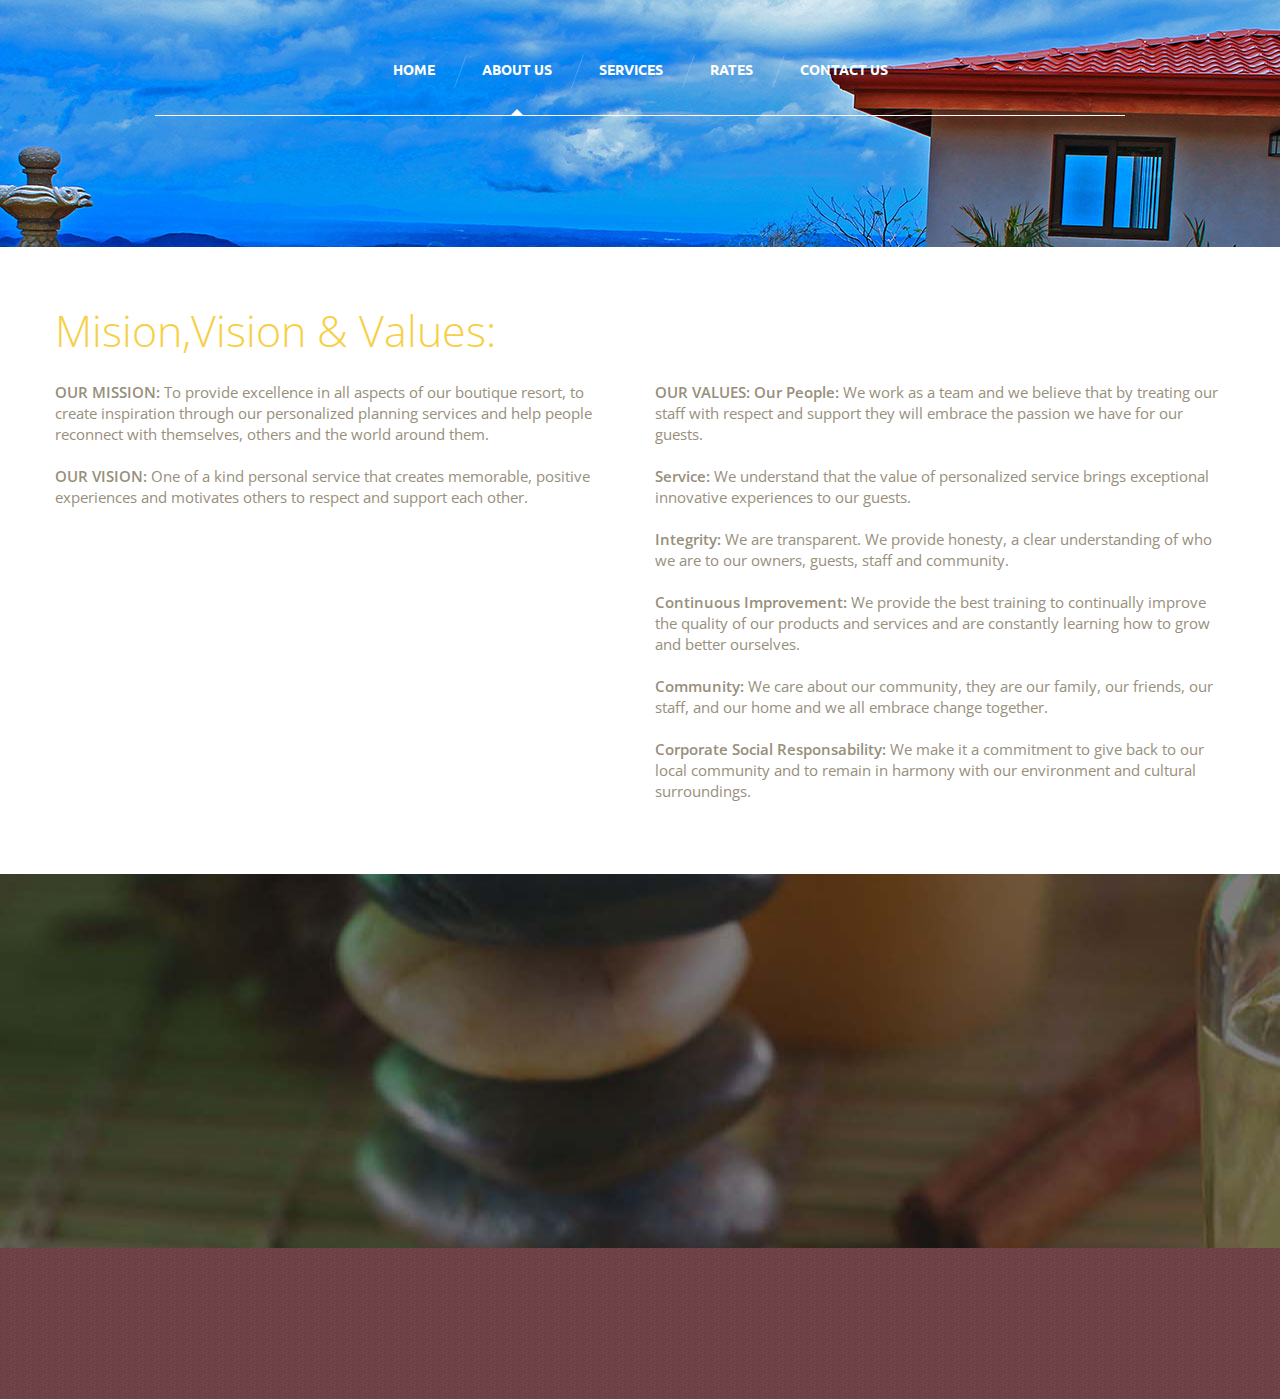
<file: vida/index-1.html>
﻿<!DOCTYPE html>
<html lang="en">
    <head>
        <title>About Us Vida Mountain Resort & Spa San Ramon Costa Rica</title>
        <meta charset="utf-8">
        <meta name="format-detection" content="telephone=no" />
        <link rel="icon" href="images/favicon.ico" type="image/x-icon">
        <link rel="stylesheet" href="css/grid.css">
        <link rel="stylesheet" href="css/style.css">
        <script src="js/jquery.js"></script>
        <script src="js/jquery-migrate-1.2.1.js"></script>
        <script src="js/jquery.equalheights.js"></script>
        <!--[if (gt IE 9)|!(IE)]><!-->
        <script src="js/wow/wow.js"></script>
        <script>
        $(document).ready(function () {
        if ($('html').hasClass('desktop')) {
        new WOW().init();
        }
        });
        </script>
        <script type="text/javascript">
        function googleTranslateElementInit() {
        new google.translate.TranslateElement({
        pageLanguage: 'en',
        includedLanguages: 'en,de,es,fr,it,pt',
        layout: google.translate.TranslateElement.InlineLayout.SIMPLE
        }, 'google_translate_element');
        }
        </script>
        <!--<![endif]-->
        <!--[if lt IE 9]>
        <html class="lt-ie9">
            <div id="ie6-alert" style="width: 100%; text-align:center; background: #232323;">
                <img src="http://beatie6.frontcube.com/images/ie6.jpg" alt="Upgrade IE 6" width="640" height="344" border="0"
                usemap="#Map" longdesc="http://die6.frontcube.com"/>
                <map name="Map" id="Map">
                <area shape="rect" coords="496,201,604,329"
                    href="http://www.microsoft.com/windows/internet-explorer/default.aspx" target="_blank"
                    alt="Download Interent Explorer"/>
                    <area shape="rect" coords="380,201,488,329" href="http://www.apple.com/safari/download/" target="_blank"
                        alt="Download Apple Safari"/>
                        <area shape="rect" coords="268,202,376,330" href="http://www.opera.com/download/" target="_blank"
                            alt="Download Opera"/>
                            <area shape="rect" coords="155,202,263,330" href="http://www.mozilla.com/" target="_blank"
                                alt="Download Firefox"/>
                                <area shape="rect" coords="35,201,143,329" href="http://www.google.com/chrome" target="_blank"
                                    alt="Download Google Chrome"/>
                                    </map>
                                </div>
                                <script src="js/html5shiv.js"></script>
                                <link rel="stylesheet" type="text/css" media="screen" href="css/ie.css">
                                <![endif]-->
                            </head>
                            <body>
                                <div class="page">
                                    <!--========================================================
                                    HEADER
                                    =========================================================-->
                                    <header id="header" class="header">
                                        <div class="header_wr2">
                                            <div id="stuck_container">
                                                <div class="container">
                                                    <div class="row">
                                                     <div id="google_translate_element"></div>
                                                        <div class="preffix_1 grid_10">
                                                            <nav class="nav">
                                                                <ul class="sf-menu">
                                                                    <li>
                                                                        <a href="./">Home</a>
                                                                    </li>
                                                                    <li class="active">
                                                                        <a href="index-1.html">About Us</a>
                                                                        <span class="sf-dash"></span>
                                                                    </li>
                                                                    <li>
                                                                        <a href="index-2.html">Services</a>
                                                                        <span class="sf-dash"></span>
                                                                    </li>
                                                                    <li>
                                                                        <a href="index-3.html">Rates</a>
                                                                        <span class="sf-dash"></span>
                                                                    </li>
                                                                    <li>
                                                                        <a href="index-4.html">Contact Us</a>
                                                                        <span class="sf-dash"></span>
                                                                    </li>
                                                                </ul>
                                                            </nav>
                                                        </div>
                                                    </div>
                                                </div>
                                            </div>
                                            <div class="container">
                                                <div class="row">
                                                    <div class="preffix_1 grid_10">
                                                        <div class="hdr-brand">
                                                            <h1>
                                                            <a href="./">
                                                                
                                                            </a>
                                                            </h1>
                                                            <p>
                                                                
                                                            </p>
                                                        </div>
                                                    </div>
                                                </div>
                                            </div>
                                        </div>
                                    </header>
                                    <!--========================================================
                                    CONTENT
                                    =========================================================-->
                                    <section id="content" class="content">
                                        <div class="container well2 well2__ins2">
                                            <div class="row">
                                                <div class="grid_12 wow fadeInRight">
                                                    <h2 class="heading__off1">
                                                    Mision,Vision & Values:
                                                    </h2>
                                                    <h3 class="heading__off1">
                                                    </h3>
                                                    <div class="row">
                                                        <div class="grid_6">
                                                            <p>
                                                                <strong>OUR MISSION:</strong> To provide excellence in all aspects of our boutique resort, to create inspiration through our personalized planning services and help people reconnect with themselves, others and the world around them. <br /><br />
                                                            <strong> OUR VISION:</strong> One of a kind personal service that creates memorable, positive experiences and motivates others to respect and support each other. </p>
                                                        </div>
                                                        <div class="grid_6">
                                                            <p>
                                                                <strong> OUR VALUES:</strong> <strong><em>
                                                                
                                                                Our People:</em></strong> We work as a team and we believe that by treating our staff with respect and support they will embrace the passion we have for our guests. <br /><br /
                                                                <em><strong>Service:</strong></em> We understand that the value of personalized service brings exceptional innovative experiences to our guests. <br /><br /
                                                                <em><strong>Integrity:</strong></em> We are transparent. We provide honesty, a clear understanding of who we are to our owners, guests, staff and community. <br /><br />
                                                                <em><strong>Continuous Improvement:</strong></em> We provide the best training to continually improve the quality of our products and services and are constantly learning how to grow and better ourselves.  <br /><br /
                                                                
                                                                <em><strong>Community:</strong></em> We care about our community, they are our family, our friends, our staff, and our home and we all embrace change together.  <br /><br /
                                                            <em><strong>Corporate Social Responsability:</strong></em> We make it a commitment to give back to our local community and to remain in harmony with our environment and cultural surroundings. </p>
                                                        </div>
                                                    </div>
                                                </div>
                                            </div>
                                        </div>
                                        
                                    </div>
                                </div>
                            </div>
                            
                            <div class="parallax2" data-stellar-background-ratio="0.2">
                                <div class="container">
                                    <div class="row">
                                        <div class="grid_12 wow fadeInUp">
                                            <h2>
                                            Escape your Everyday Life... <br />
                                            <span>Visit Vida Mountain Resort & Spa</span> <br />
                                            <strong>San Ramón, Costa Rica.</strong>
                                            </h2>
                                        </div>
                                    </div>
                                </div>
                            </div>
                        </section>
                        <!--========================================================
                        FOOTER
                        =========================================================-->
                        <footer id="footer" class="footer">
                            <div class="container">
                                <div class="row">
                                    <div class="grid_12">
                                        <div class="ftr-brand wow fadeInLeft" data-wow-delay=".8s">
                                            <h1><a href="./"><img src="images/logo-ftr.png" alt="SPA" /></a></h1>
                                            <p></p>
                                        </div>
                                        <div class="info  wow fadeInLeft" data-wow-delay=".2s">
                                            © <span id="copyright-year"></span> &nbsp;•&nbsp; <span>Vida Mountain Resort & Spa.</span>
                                        </div>
                                        <ul class="socials">
                                            <li class="wow fadeInRight" data-wow-delay=".2s"><a href="https://www.facebook.com/VidaMountain" class="fa-facebook">Facebook</a></li>
                                        </ul>
                                    </div>
                                </div>
                            </div>
                        </footer>
                    </div>
                    <script type="text/javascript" src="http://translate.google.com/translate_a/element.js?cb=googleTranslateElementInit"></script>
                    <script src="js/script.js"></script>
                </body>
            </html>
</file>
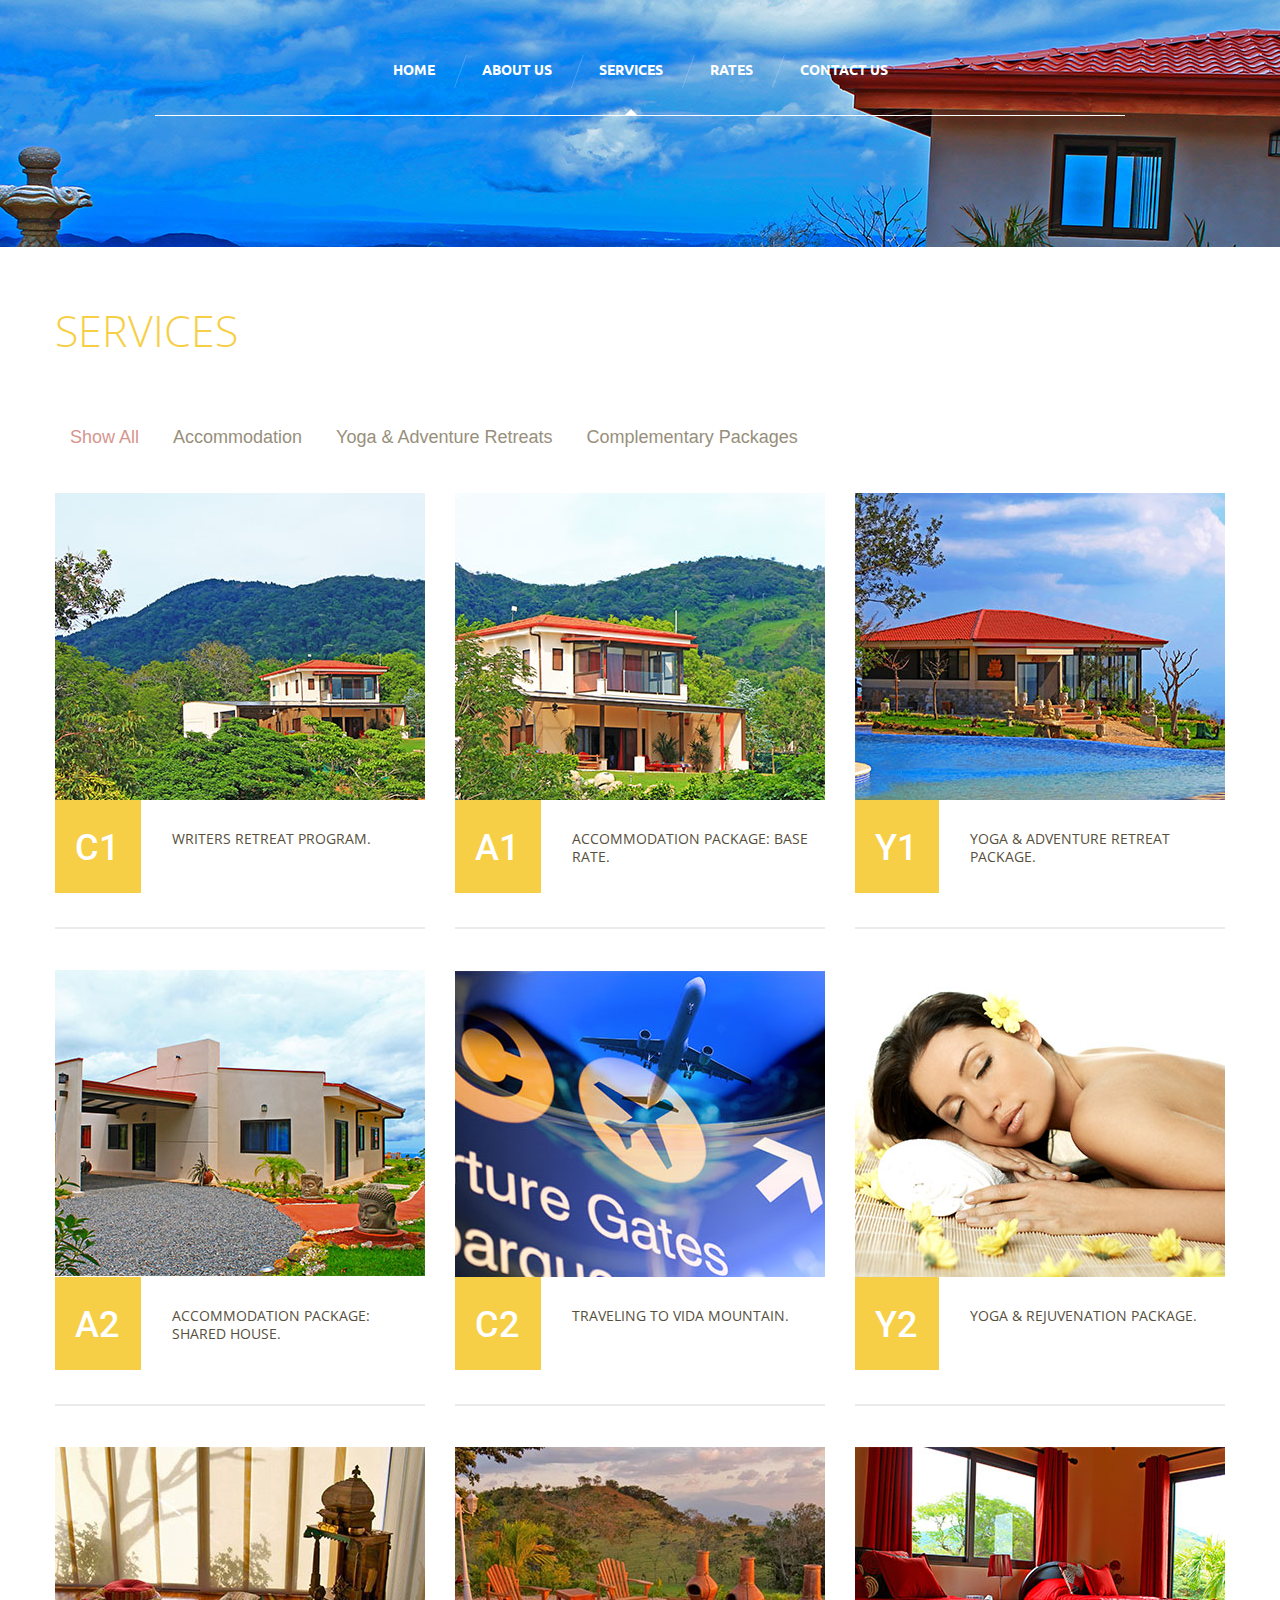
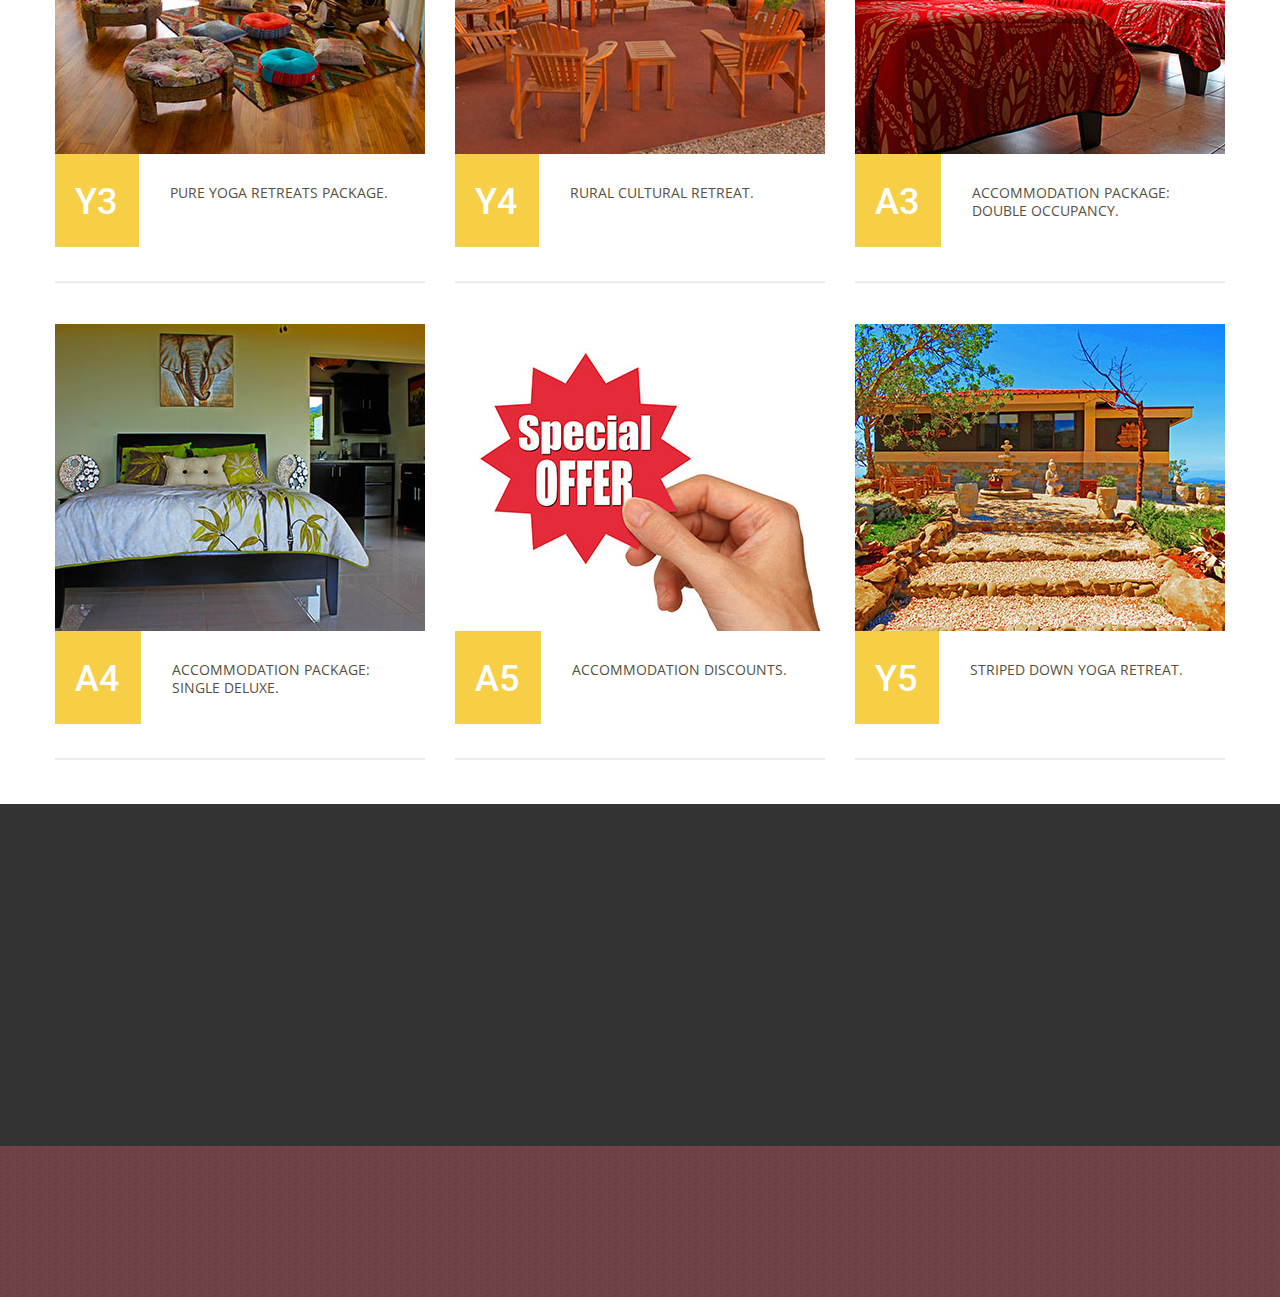
<file: vida/index-2.html>
﻿<!DOCTYPE html>
<html lang="en">
    <head>
        <title>Services</title>
        <meta charset="utf-8">
        <meta name="format-detection" content="telephone=no" />
        <link rel="icon" href="images/favicon.ico" type="image/x-icon">
        <link rel="stylesheet" href="css/grid.css">
        <link rel="stylesheet" href="css/style.css">
        <link rel="stylesheet" href="css/touchTouch.css">
        <script src="https://cdnjs.cloudflare.com/ajax/libs/jquery/2.1.3/jquery.min.js"></script>
        <script src="js/jquery-migrate-1.2.1.js"></script>
        <script src="js/jquery.equalheights.js"></script>
        <!--[if (gt IE 9)|!(IE)]><!-->
        <script src="js/wow/wow.js"></script>
        <script>
        $(document).ready(function () {
        if ($('html').hasClass('desktop')) {
        new WOW().init();
        }
        });
        </script>
        
        <script type="text/javascript">
        function googleTranslateElementInit() {
        new google.translate.TranslateElement({
        pageLanguage: 'en',
        includedLanguages: 'en,de,es,fr,it,pt',
        layout: google.translate.TranslateElement.InlineLayout.SIMPLE
        }, 'google_translate_element');
        }
        </script>
        
        <!--<![endif]-->
        <script src="js/touchTouch.js"></script>
        <script src="js/isotope.min.js"></script>
    </head>
    <!--[if lt IE 9]>
    <html class="lt-ie9">
    <div id="ie6-alert" style="width: 100%; text-align:center; background: #232323;">
    <img src="http://beatie6.frontcube.com/images/ie6.jpg" alt="Upgrade IE 6" width="640" height="344" border="0"
    usemap="#Map" longdesc="http://die6.frontcube.com"/>
    <map name="Map" id="Map">
    <area shape="rect" coords="496,201,604,329"
    href="http://www.microsoft.com/windows/internet-explorer/default.aspx" target="_blank"
    alt="Download Interent Explorer"/>
    <area shape="rect" coords="380,201,488,329" href="http://www.apple.com/safari/download/" target="_blank"
    alt="Download Apple Safari"/>
    <area shape="rect" coords="268,202,376,330" href="http://www.opera.com/download/" target="_blank"
    alt="Download Opera"/>
    <area shape="rect" coords="155,202,263,330" href="http://www.mozilla.com/" target="_blank"
    alt="Download Firefox"/>
    <area shape="rect" coords="35,201,143,329" href="http://www.google.com/chrome" target="_blank"
    alt="Download Google Chrome"/>
    </map>
    </div>
    <script src="js/html5shiv.js"></script>
    <link rel="stylesheet" type="text/css" media="screen" href="css/ie.css">
    <![endif]-->
    <body>
        <div class="page">
            <!--========================================================
            HEADER
            =========================================================-->
            <header id="header" class="header">
                <div class="header_wr2">
                    <div id="stuck_container">
                        <div class="container">
                            <div class="row">
                                <div class="preffix_1 grid_10">
                                    <nav class="nav">
                                        <ul class="sf-menu">
                                            <li>
                                                <a href="./">Home</a>
                                            </li>
                                            <li>
                                                <a href="index-1.html">About Us</a>
                                                <span class="sf-dash"></span>
                                            </li>
                                            <li class="active">
                                                <a href="index-2.html">Services</a>
                                                <span class="sf-dash"></span>
                                            </li>
                                            <li>
                                                <a href="index-3.html">Rates</a>
                                                <span class="sf-dash"></span>
                                            </li>
                                            <li>
                                                <a href="index-4.html">Contact Us</a>
                                                <span class="sf-dash"></span>
                                            </li>
                                        </ul>
                                    </nav>
                                </div>
                            </div>
                        </div>
                    </div>
                    <div class="container">
                        <div class="row">
                            <div class="preffix_1 grid_10">
                                <div class="hdr-brand">
                                    <h1>
                                    <a href="./">
                                        
                                    </a>
                                    </h1>
                                    <p>
                                    </p>
                                </div>
                            </div>
                        </div>
                    </div>
                </div>
            </header>
            <!--========================================================
            CONTENT
            =========================================================-->
            <section id="content" class="content">
                <div class="container well2 well2__ins3">
                    <div class="row">
                        <div class="grid_12 style-set1">
                            <h2 class="heading__off1">SERVICES</h2>
                            <div class="button-group filter-button-group">
                                    <button class="button active" data-filter="*">show all </button>

                                    <button class="button" data-filter=".accommodation">Accommodation</button>

                                    <button class="button" data-filter=".retreats">Yoga & Adventure Retreats</button>

                                    <button class="button" data-filter=".packages">Complementary Packages</button>
                            </div>
                        </div>
                    </div>
                                <div class="row">
                                    <div class="grid">
                                        <div class="grid_4 grid-item packages" data-category="packages">
                                            <div class="service">
                                                <a href="images/index-2_img01_big.jpg" data-type="lightbox"><img src="images/index-2_img01.jpg" alt="Image" /></a>
                                                <div class="service_aside">C1<span></span></div>
                                                <div class="service_cnt">
                                                    <a href="index-3.html">
                                                        WRITERS RETREAT PROGRAM.
                                                    </a>
                                                </div>
                                            </div>
                                        </div>
                                        <div class="grid_4 grid-item accommodation" data-category="accommodation">
                                            <div class="service">
                                                <a href="images/index-2_img02_big.jpg" data-type="lightbox"><img src="images/index-2_img02.jpg" alt="Image" /></a>
                                                <div class="service_aside">A1<span></span></div>
                                                <div class="service_cnt">
                                                    <a href="index-3.html">
                                                        ACCOMMODATION PACKAGE: BASE RATE.
                                                    </a>
                                                </div>
                                            </div>
                                        </div>
                                        <div class="grid_4 grid-item retreats" data-category="retreats">
                                            <div class="service">
                                                <a href="images/index-2_img04_big.jpg" data-type="lightbox"><img src="images/index-2_img04.jpg" alt="Image" /></a>
                                                <div class="service_aside">Y1<span></span></div>
                                                <div class="service_cnt">
                                                    <a href="index-3.html">
                                                        YOGA & ADVENTURE RETREAT PACKAGE.
                                                    </a>
                                                </div>
                                            </div>
                                        </div>
                                        <div class="grid_4 grid-item accommodation" data-category="accommodation">
                                            <div class="service">
                                                <a href="images/index-2_img05_big.jpg" data-type="lightbox"><img src="images/index-2_img05.jpg" alt="Image" /></a>
                                                <div class="service_aside">A2<span></span></div>
                                                <div class="service_cnt">
                                                    <a href="index-3.html">
                                                        ACCOMMODATION PACKAGE: SHARED HOUSE.
                                                    </a>
                                                </div>
                                            </div>
                                        </div>
                                        <div class="grid_4 grid-item packages" data-category="packages">
                                            <div class="service">
                                                <a href="images/index-2_img06_big.jpg" data-type="lightbox"><img src="images/index-2_img06.jpg" alt="Image" /></a>
                                                <div class="service_aside">C2<span></span></div>
                                                <div class="service_cnt">
                                                    <a href="index-3.html">
                                                        TRAVELING TO VIDA MOUNTAIN.
                                                    </a>
                                                </div>
                                            </div>
                                        </div>
                                        <div class="grid_4 grid-item retreats" data-category="retreats">
                                            <div class="service">
                                                <a href="images/index-2_img07_big.jpg" data-type="lightbox"><img src="images/index-2_img07.jpg" alt="Image" /></a>
                                                <div class="service_aside">Y2<span></span></div>
                                                <div class="service_cnt">
                                                    <a href="index-3.html">
                                                        YOGA & REJUVENATION PACKAGE.
                                                    </a>
                                                </div>
                                            </div>
                                        </div>
                                        <div class="grid_4 grid-item retreats" data-category="retreats">
                                            <div class="service">
                                                <a href="images/index-2_img11_big.jpg" data-type="lightbox"><img src="images/index-2_img11.jpg" alt="Image" /></a>
                                                <div class="service_aside">Y3<span></span></div>
                                                <div class="service_cnt">
                                                    <a href="index-3.html">
                                                        PURE YOGA RETREATS PACKAGE.
                                                    </a>
                                                </div>
                                            </div>
                                        </div>
                                        <div class="grid_4 grid-item retreats" data-category="retreats">
                                            <div class="service">
                                                <a href="images/index-2_img12_big.jpg" data-type="lightbox"><img src="images/index-2_img12.jpg" alt="Image" /></a>
                                                <div class="service_aside">Y4<span></span></div>
                                                <div class="service_cnt">
                                                    <a href="index-3.html">
                                                        RURAL CULTURAL RETREAT.
                                                    </a>
                                                </div>
                                            </div>
                                        </div>
                                        <div class="grid_4 grid-item accommodation" data-category="accommodation">
                                            <div class="service">
                                                <a href="images/index-2_img08_big.jpg" data-type="lightbox"><img src="images/index-2_img08.jpg" alt="Image" /></a>
                                                <div class="service_aside">A3<span></span></div>
                                                <div class="service_cnt">
                                                    <a href="index-3.html">
                                                        ACCOMMODATION PACKAGE: DOUBLE OCCUPANCY.
                                                    </a>
                                                </div>
                                            </div>
                                        </div>
                                        <div class="grid_4 grid-item accommodation" data-category="accommodation">
                                            <div class="service">
                                                <a href="images/index-2_img09_big.jpg" data-type="lightbox"><img src="images/index-2_img09.jpg" alt="Image" /></a>
                                                <div class="service_aside">A4<span></span></div>
                                                <div class="service_cnt">
                                                    <a href="index-3.html">
                                                        ACCOMMODATION PACKAGE: SINGLE DELUXE.
                                                    </a>
                                                </div>
                                            </div>
                                        </div>
                                        <div class="grid_4 grid-item accommodation" data-category="accommodation">
                                            <div class="service">
                                                <a href="images/index-2_img10_big.jpg" data-type="lightbox"><img src="images/index-2_img10.jpg" alt="Image" /></a>
                                                <div class="service_aside">A5<span></span></div>
                                                <div class="service_cnt">
                                                    <a href="index-3.html">
                                                        ACCOMMODATION DISCOUNTS.
                                                    </a>
                                                </div>
                                            </div>
                                        </div>
                                        <div class="grid_4 grid-item retreats" data-category="retreats">
                                            <div class="service">
                                                <a href="images/index-2_img13_big.jpg" data-type="lightbox"><img src="images/index-2_img13.jpg" alt="Image" /></a>
                                                <div class="service_aside">Y5<span></span></div>
                                                <div class="service_cnt">
                                                    <a href="index-3.html">
                                                        STRIPED DOWN YOGA RETREAT.
                                                    </a>
                                                </div>
                                            </div>
                                        </div>
                                    </div>
                                </div>
                            </div>
                            <div class="parallax3 center" data-stellar-background-ratio="0.2">
                                <div class="container">
                                    <div class="row">
                                        <div class="preffix_1 grid_10 style-set1 wow fadeInUp">
                                            <h2>
                                            <span>Green Land of Health...</span> <br />
                                            <strong>Vida Mountain</strong>
                                            </h2>
                                            <p>
                                                
                                            </p>
                                        </div>
                                    </div>
                                </div>
                            </div>
                        </section>
                        <!--========================================================
                        FOOTER
                        =========================================================-->
                        <footer id="footer" class="footer">
                            <div class="container">
                                <div class="row">
                                    <div class="grid_12">
                                        <div class="ftr-brand wow fadeInLeft" data-wow-delay=".8s">
                                            <h1><a href="./"><img src="images/logo-ftr.png" alt="SPA" /></a></h1>
                                            <p></p>
                                        </div>
                                        <div class="info  wow fadeInLeft" data-wow-delay=".2s">
                                            © <span id="copyright-year"></span> &nbsp;•&nbsp; <span>Vida Mountain Resort & Spa.</span>
                                        </div>
                                        <ul class="socials">
                                            <li class="wow fadeInRight" data-wow-delay=".2s"><a href="https://www.facebook.com/VidaMountain" class="fa-facebook">Facebook</a></li>
                                        </ul>
                                    </div>
                                </div>
                            </div>
                        </footer>
                    </div>
                    <div id="google_translate_element"></div>
                    <script type="text/javascript" src="http://translate.google.com/translate_a/element.js?cb=googleTranslateElementInit"></script>
                    <script src="js/filter.js"></script>
                    <script src="js/script.js"></script>
                </body>
            </html>
</file>
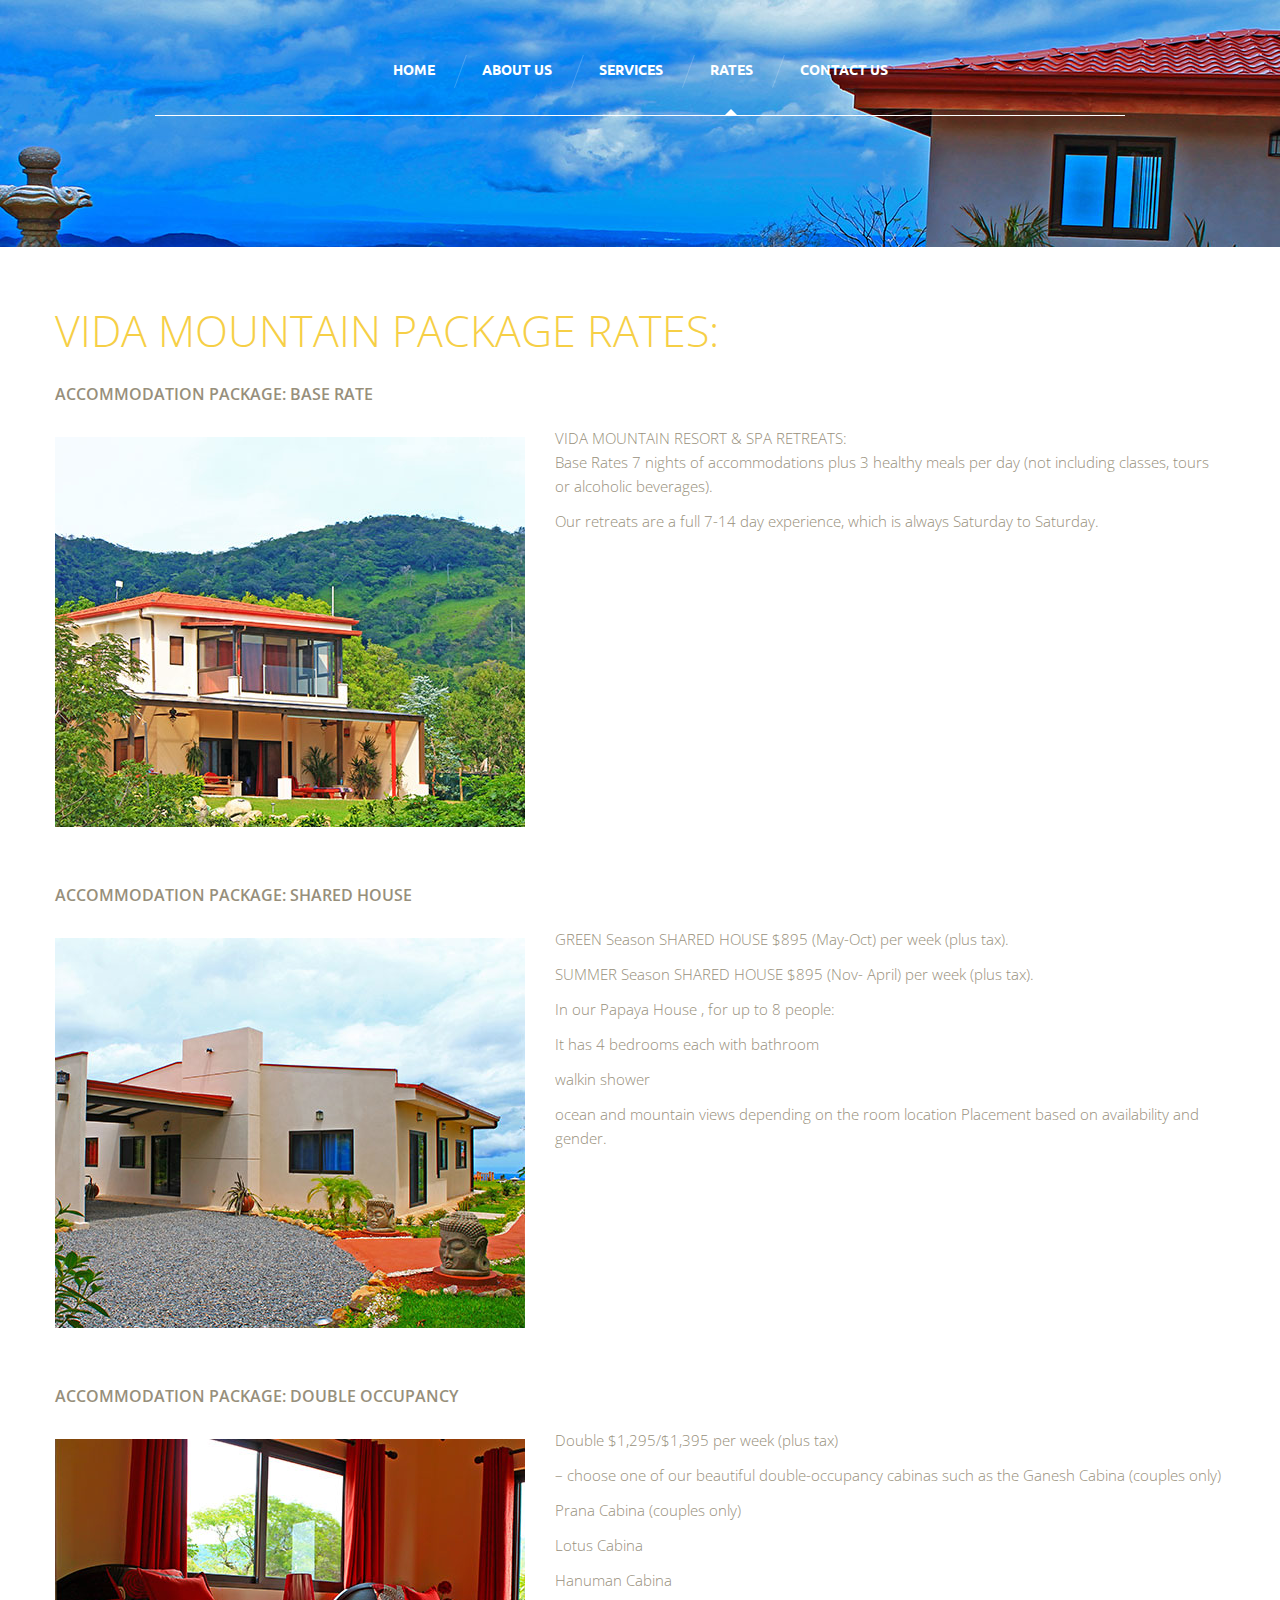
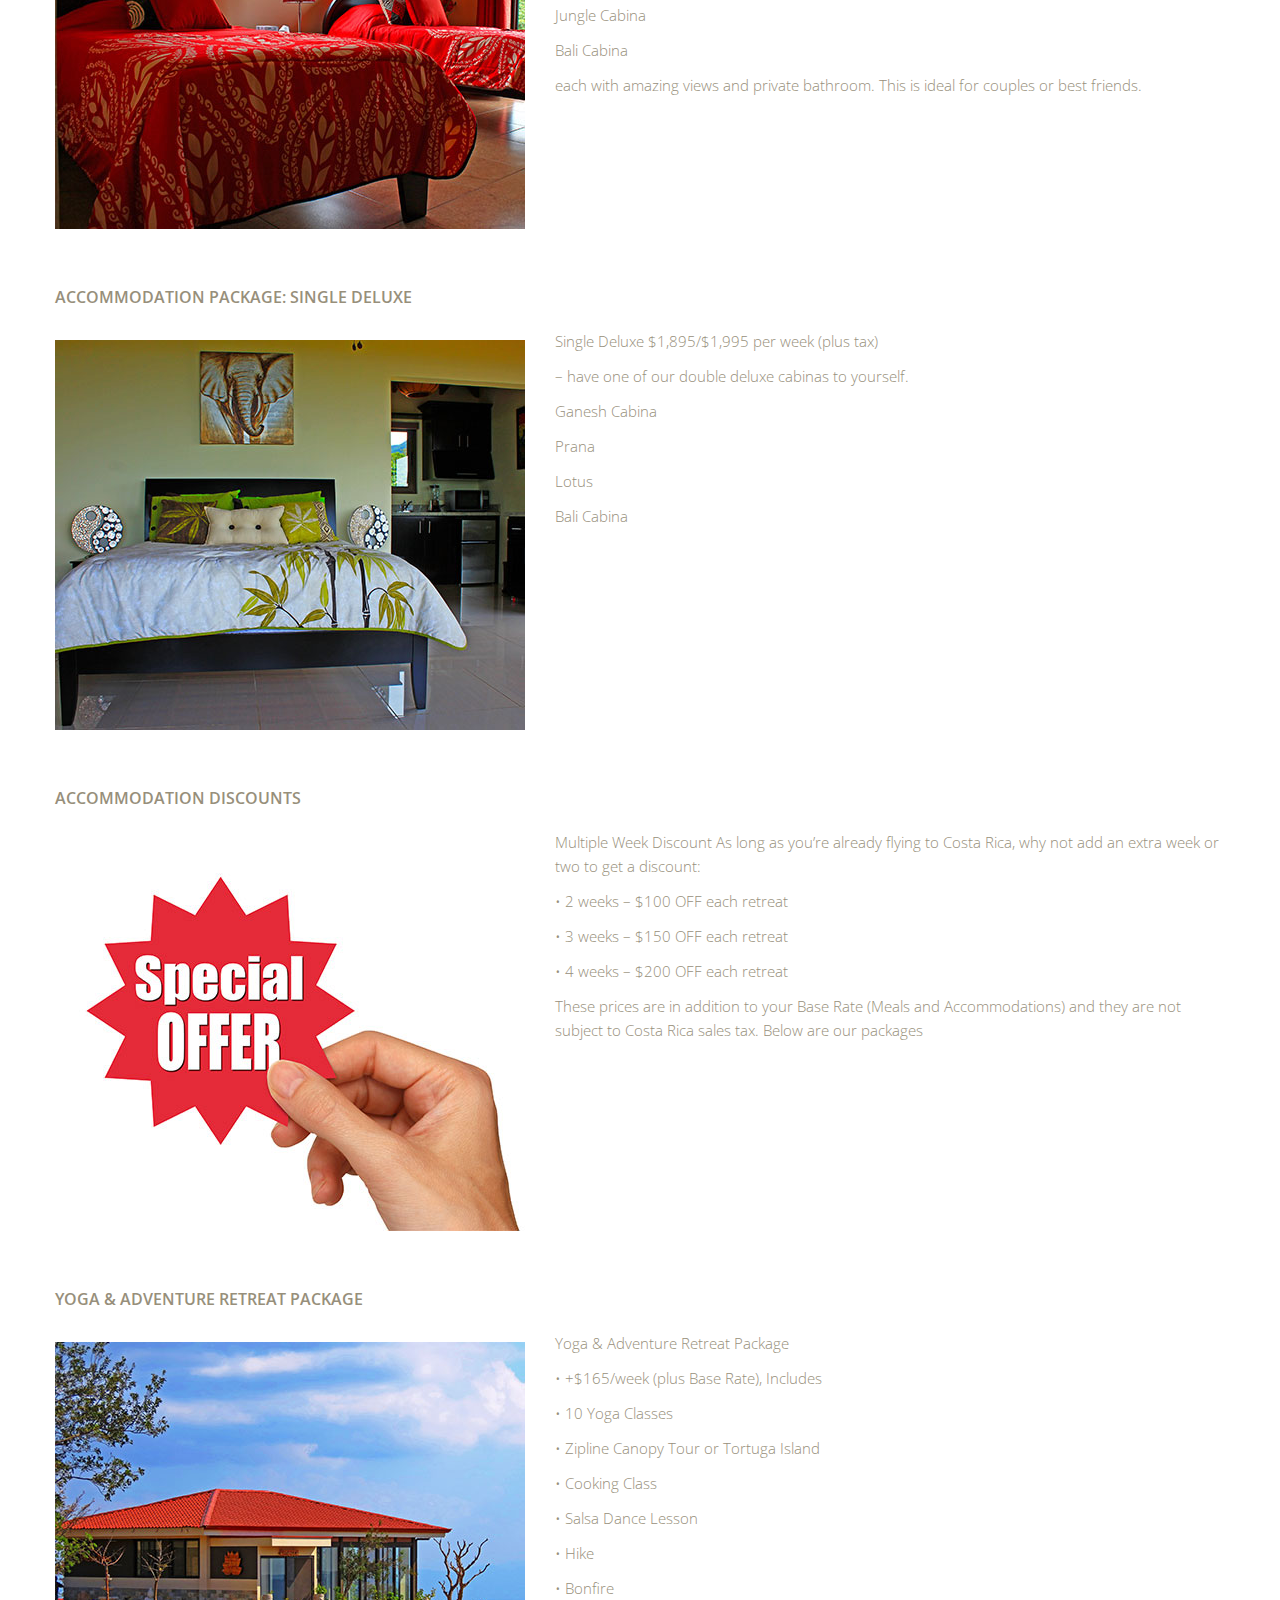
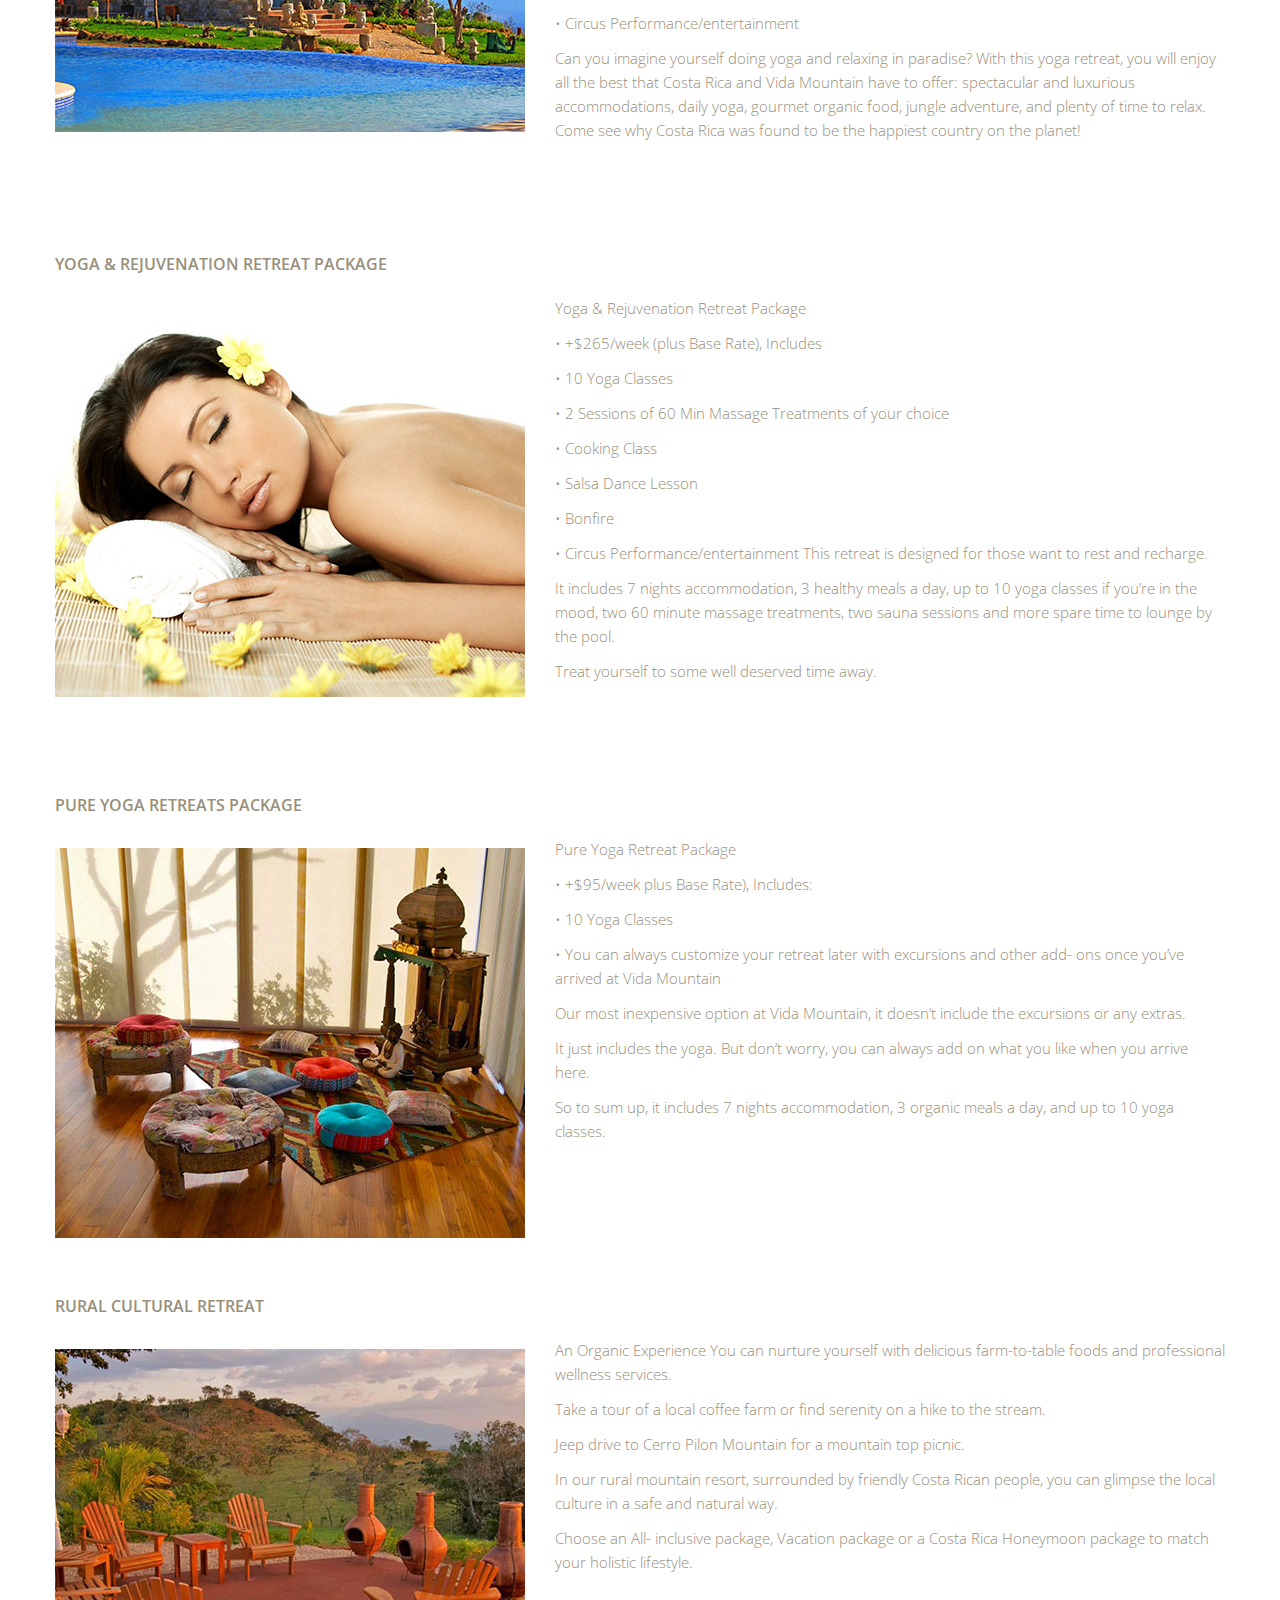
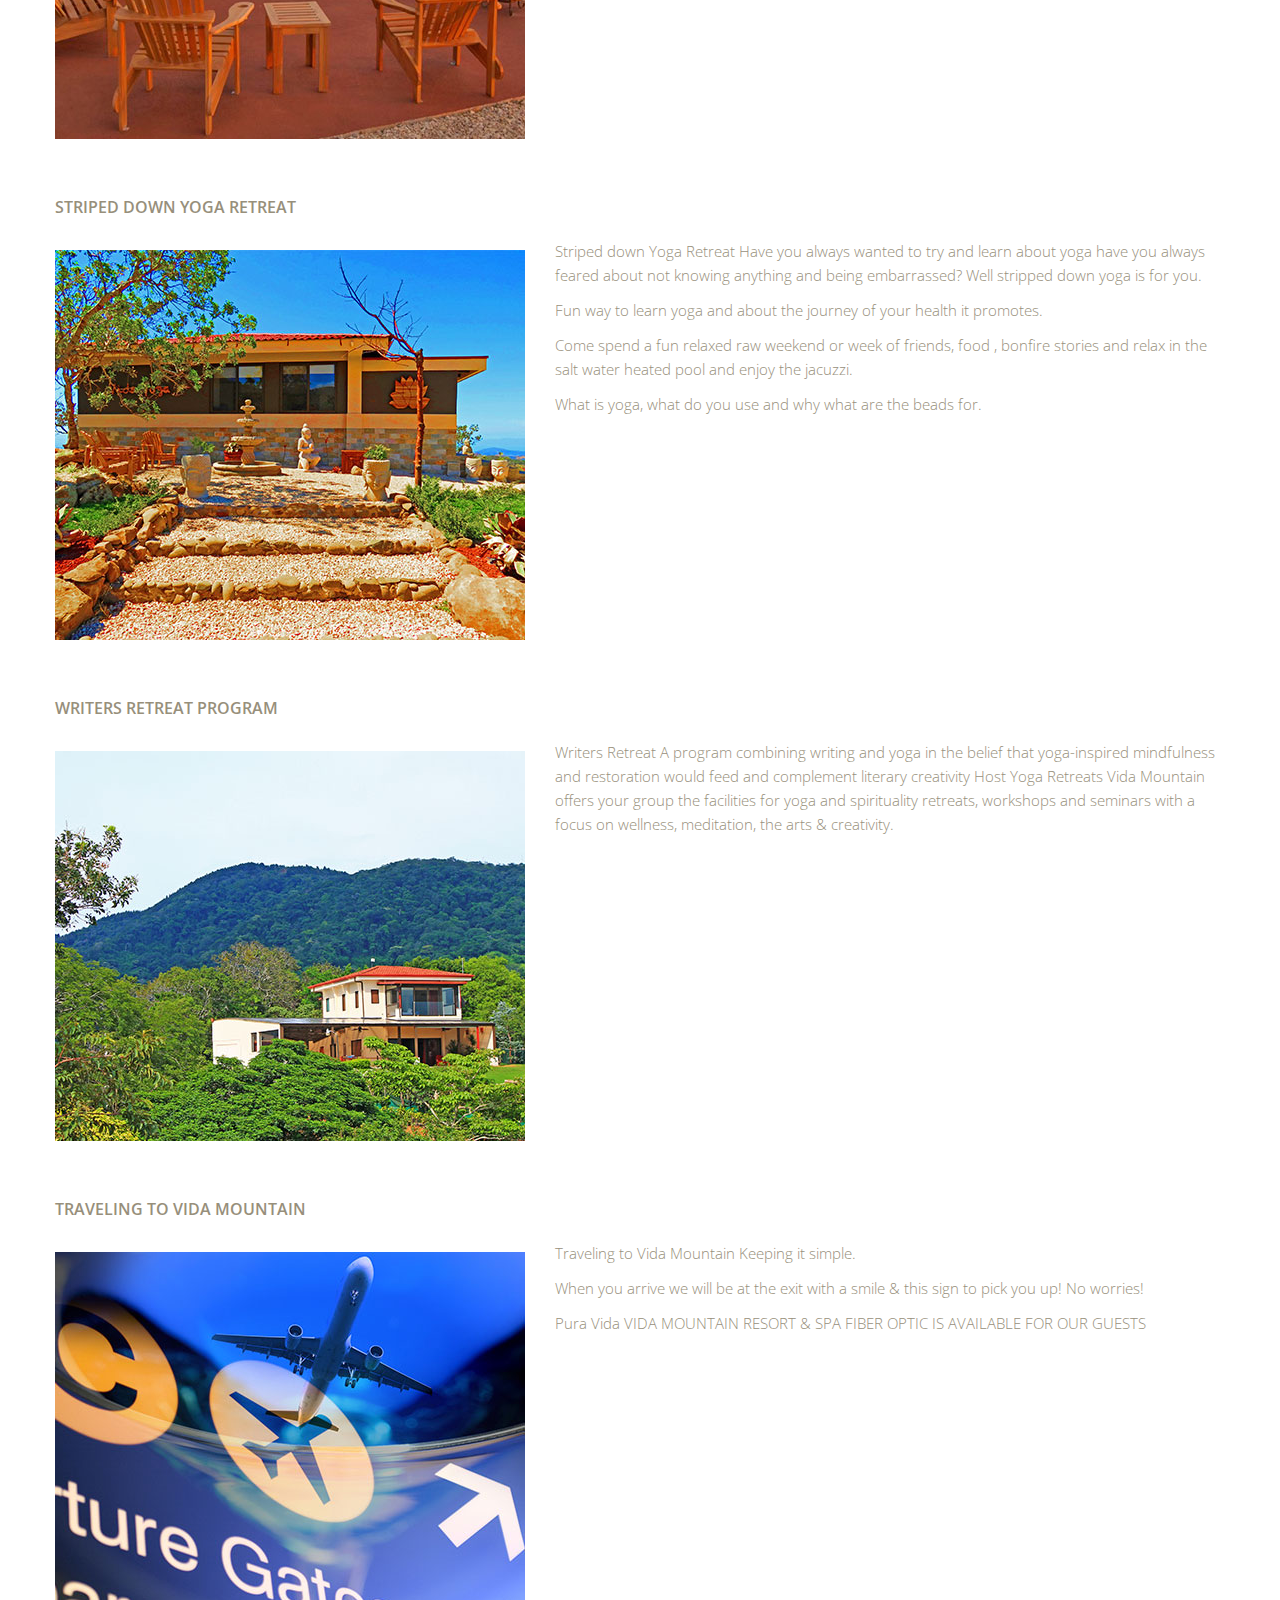
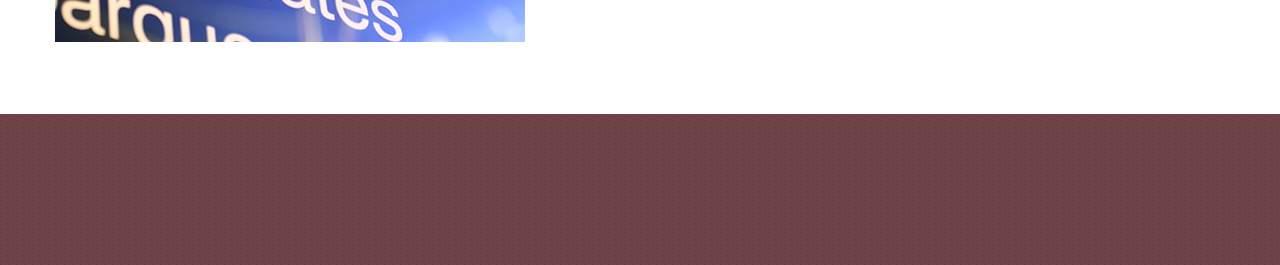
<file: vida/index-3.html>
﻿<!DOCTYPE html>
<html lang="en">
    <head>
        <title>Rates</title>
        <meta charset="utf-8">
        <meta name="format-detection" content="telephone=no" />
        <link rel="icon" href="images/favicon.ico" type="image/x-icon">
        <link rel="stylesheet" href="css/grid.css">
        <link rel="stylesheet" href="css/style.css">
        <script src="js/jquery.js"></script>
        <script src="js/jquery-migrate-1.2.1.js"></script>
        <script src="js/jquery.equalheights.js"></script>
        <!--[if (gt IE 9)|!(IE)]><!-->
        <script src="js/wow/wow.js"></script>
        <script>
        $(document).ready(function () {
        if ($('html').hasClass('desktop')) {
        new WOW().init();
        }
        });
        </script>
        
        <script type="text/javascript">
        function googleTranslateElementInit() {
        new google.translate.TranslateElement({
        pageLanguage: 'en',
        includedLanguages: 'en,de,es,fr,it,pt',
        layout: google.translate.TranslateElement.InlineLayout.SIMPLE
        }, 'google_translate_element');
        }
        </script>
        
        <!--<![endif]-->
        <!--[if lt IE 9]>
        <html class="lt-ie9">
            <div id="ie6-alert" style="width: 100%; text-align:center; background: #232323;">
                <img src="http://beatie6.frontcube.com/images/ie6.jpg" alt="Upgrade IE 6" width="640" height="344" border="0"
                usemap="#Map" longdesc="http://die6.frontcube.com"/>
                <map name="Map" id="Map">
                <area shape="rect" coords="496,201,604,329"
                    href="http://www.microsoft.com/windows/internet-explorer/default.aspx" target="_blank"
                    alt="Download Interent Explorer"/>
                    <area shape="rect" coords="380,201,488,329" href="http://www.apple.com/safari/download/" target="_blank"
                        alt="Download Apple Safari"/>
                        <area shape="rect" coords="268,202,376,330" href="http://www.opera.com/download/" target="_blank"
                            alt="Download Opera"/>
                            <area shape="rect" coords="155,202,263,330" href="http://www.mozilla.com/" target="_blank"
                                alt="Download Firefox"/>
                                <area shape="rect" coords="35,201,143,329" href="http://www.google.com/chrome" target="_blank"
                                    alt="Download Google Chrome"/>
                                    </map>
                                </div>
                                <script src="js/html5shiv.js"></script>
                                <link rel="stylesheet" type="text/css" media="screen" href="css/ie.css">
                                <![endif]-->
                            </head>
                            <body>
                                <div class="page">
                                    <!--========================================================
                                    HEADER
                                    =========================================================-->
                                    <header id="header" class="header">
                                        <div class="header_wr2">
                                            <div id="stuck_container">
                                                <div class="container">
                                                    <div class="row">
                                                        <div class="preffix_1 grid_10">
                                                            <nav class="nav">
                                                                <ul class="sf-menu">
                                                                    <li>
                                                                        <a href="./">Home</a>
                                                                    </li>
                                                                    <li>
                                                                        <a href="index-1.html">About Us</a>
                                                                        <span class="sf-dash"></span>
                                                                    </li>
                                                                    <li>
                                                                        <a href="index-2.html">Services</a>
                                                                        <span class="sf-dash"></span>
                                                                    </li>
                                                                    <li class="active">
                                                                        <a href="index-3.html">Rates</a>
                                                                        <span class="sf-dash"></span>
                                                                    </li>
                                                                    <li>
                                                                        <a href="index-4.html">Contact Us</a>
                                                                        <span class="sf-dash"></span>
                                                                    </li>
                                                                </ul>
                                                            </nav>
                                                        </div>
                                                    </div>
                                                </div>
                                            </div>
                                            <div class="container">
                                                <div class="row">
                                                    <div class="preffix_1 grid_10">
                                                        <div class="hdr-brand">
                                                            <h1>
                                                            <a href="./">
                                                                
                                                            </a>
                                                            </h1>
                                                            <p>
                                                                
                                                            </p>
                                                        </div>
                                                    </div>
                                                </div>
                                            </div>
                                        </div>
                                    </header>
                                    <!--========================================================
                                    CONTENT
                                    =========================================================-->
                                    <section id="content" class="content">
                                        <div class="container well2 well2__ins2">
                                            <div class="row">
                                                <div class="grid_12">
                                                    <h2 class="heading__off1">VIDA MOUNTAIN PACKAGE RATES:</h2>
                                                    <div class="post">
                                                        <div class="post_hdr">
                                                            <h3 class="post_ttl">
                                                            <a href="#">ACCOMMODATION PACKAGE: BASE RATE</a>
                                                            </h3>
                                                            <p class="post_crdts">
                                                                
                                                            </p>
                                                        </div>
                                                        <div class="post_aside">
                                                            <img src="images/index-3_img01.jpg" alt="Image 1" />
                                                        </div>
                                                        <div class="post_cnt">
                                                            <p>
                                                                VIDA MOUNTAIN RESORT & SPA RETREATS:</p>
                                                         
                                                                Base Rates
                                                                7 nights of accommodations plus 3 healthy meals per day (not including
                                                                classes, tours or alcoholic beverages).<p>
                                                                Our
                                                                retreats are a full 7-14 day experience, which is always Saturday to
                                                                Saturday.
                                                            </p>
                                                            <hr />
                                                            <!-- <a class="post_btn" href="#">Read more</a> -->
                                                        </div>
                                                    </div>
                                                    <div class="post">
                                                        <div class="post_hdr">
                                                            <h3 class="post_ttl">
                                                            <a href="#">ACCOMMODATION PACKAGE: SHARED HOUSE</a>
                                                            </h3>
                                                            <p class="post_crdts">
                                                                
                                                            </p>
                                                        </div>
                                                        <div class="post_aside">
                                                            <img src="images/index-3_img02.jpg" alt="Image 2" />
                                                        </div>
                                                        <div class="post_cnt">
                                                            <p>
                                                                GREEN Season SHARED HOUSE $895 (May-Oct) per week (plus tax). <p>
 SUMMER Season SHARED HOUSE $895 (Nov- April)  per week (plus tax). <p>
                                                              
 In our Papaya House , for up to 8 people:<p>
 It has 4 bedrooms each with bathroom<p>
walkin shower<p>
ocean and mountain views depending on the room location Placement based on availability and gender.
                                                            </p>
                                                            <hr />
                                                            <!-- <a class="post_btn" href="#">Read more</a> -->
                                                        </div>
                                                    </div>
                                                    <div class="post">
                                                        <div class="post_hdr">
                                                            <h3 class="post_ttl">
                                                            <a href="#">ACCOMMODATION PACKAGE: DOUBLE OCCUPANCY</a>
                                                            </h3>
                                                            <p class="post_crdts">
                                                                
                                                            </p>
                                                        </div>
                                                        <div class="post_aside">
                                                            <img src="images/index-3_img03.jpg" alt="Image 3" />
                                                        </div>
                                                        <div class="post_cnt">
                                                            <p>
                                                                Double $1,295/$1,395 per week (plus tax) <p>
                                                             – choose one of our beautiful double-occupancy cabinas such as the Ganesh Cabina (couples only)<p>
Prana Cabina (couples only)<p>
Lotus Cabina<p>
Hanuman Cabina<p>
Jungle Cabina<p>
Bali Cabina<p>
each with amazing views and private bathroom. This is ideal for couples or best friends.
                                                            </p>
                                                            <hr />
                                                            <!-- <a class="post_btn" href="#">Read more</a> -->
                                                        </div>
                                                    </div>
                                                    <div class="post">
                                                        <div class="post_hdr">
                                                            <h3 class="post_ttl">
                                                            <a href="#">ACCOMMODATION PACKAGE: SINGLE DELUXE</a>
                                                            </h3>
                                                            <p class="post_crdts">
                                                                
                                                            </p>
                                                        </div>
                                                        <div class="post_aside">
                                                            <img src="images/index-3_img04.jpg" alt="Image 4" />
                                                        </div>
                                                        <div class="post_cnt">
                                                            <p>
                                                                Single Deluxe $1,895/$1,995 per week (plus tax) <p>
                                                               – have one of our double deluxe cabinas to yourself.<p>
 Ganesh Cabina<p>
Prana<p>
 Lotus<p>
Bali Cabina
                                                            </p>
                                                            <hr />
                                                            <!-- <a class="post_btn" href="#">Read more</a> -->
                                                        </div>
                                                    </div>
                                                    <div class="post">
                                                        <div class="post_hdr">
                                                            <h3 class="post_ttl">
                                                            <a href="#">ACCOMMODATION DISCOUNTS</a>
                                                            </h3>
                                                            <p class="post_crdts">
                                                                
                                                            </p>
                                                        </div>
                                                        <div class="post_aside">
                                                            <img src="images/index-3_img05.jpg" alt="Image 5" />
                                                        </div>
                                                        <div class="post_cnt">
                                                            <p>
                                                                Multiple Week Discount
                                                                As long as you’re already flying to Costa Rica, why not add an extra week or
                                                                two to get a discount: <p>
                                                                •     2 weeks – $100 OFF each retreat <p>
                                                                •     3 weeks – $150 OFF each retreat <p>
                                                                •     4 weeks – $200 OFF each retreat <p>
                                                                These prices are in addition to your Base Rate (Meals and Accommodations)
                                                                and they are not subject to Costa Rica sales tax.
                                                                Below are our packages
                                                            </p>
                                                            <hr />
                                                            <!-- <a class="post_btn" href="#">Read more</a> -->
                                                        </div>
                                                    </div>
                                                    <div class="post">
                                                        <div class="post_hdr">
                                                            <h3 class="post_ttl">
                                                            <a href="#">YOGA & ADVENTURE RETREAT PACKAGE</a>
                                                            </h3>
                                                            <p class="post_crdts">
                                                                
                                                            </p>
                                                        </div>
                                                        <div class="post_aside">
                                                            <img src="images/index-3_img06.jpg" alt="Image 6" />
                                                        </div>
                                                        <div class="post_cnt">
                                                            <p>
                                                                Yoga & Adventure Retreat Package  <p>
                                                                •     +$165/week (plus Base Rate), Includes  <p>
                                                                • 10 Yoga Classes  <p>                         
                                                                • Zipline Canopy Tour or Tortuga Island <p>
                                                                • Cooking Class <p>
                                                                • Salsa Dance Lesson <p> 
                                                                • Hike<p>
                                                                • Bonfire<p>
                                                                • Circus Performance/entertainment<p>
                                                                Can you imagine yourself doing yoga and relaxing in paradise? With this yoga retreat, you will enjoy all the best that Costa Rica and Vida Mountain have
                                                                to offer: spectacular and luxurious accommodations, daily yoga, gourmet organic food, jungle adventure, and plenty of time to relax. Come see why Costa Rica was found to be the happiest country on the planet!
                                                            </p>
                                                            <hr />
                                                            <!-- <a class="post_btn" href="#">Read more</a> -->
                                                        </div>
                                                    </div>
                                                    <div class="post">
                                                        <div class="post_hdr">
                                                            <h3 class="post_ttl">
                                                            <a href="#">YOGA & REJUVENATION RETREAT PACKAGE</a>
                                                            </h3>
                                                            <p class="post_crdts">
                                                                
                                                            </p>
                                                        </div>
                                                        <div class="post_aside">
                                                            <img src="images/index-3_img07.jpg" alt="Image 7" />
                                                        </div>
                                                        <div class="post_cnt">
                                                            <p>
                                                                Yoga & Rejuvenation Retreat Package<p>
                                                                •     +$265/week (plus Base Rate), Includes<p>
                                                                • 10 Yoga Classes<p>
                                                                • 2 Sessions of 60 Min
                                                                Massage Treatments of your choice <p>
                                                                • Cooking Class<p>
                                                                • Salsa Dance
                                                                Lesson<p> 
                                                                • Bonfire<p>
                                                                • Circus Performance/entertainment
                                                                This retreat is designed for those want to rest and recharge.<p>
 It includes 7 nights accommodation, 3 healthy meals a day, up to 10 yoga classes if you’re in the mood, two 60 minute massage treatments, two sauna sessions and more spare time to lounge by the pool.<p>
 Treat yourself to some well deserved time away.
                                                            </p>
                                                            <hr />
                                                            <!-- <a class="post_btn" href="#">Read more</a> -->
                                                        </div>
                                                    </div>
                                                    <div class="post">
                                                        <div class="post_hdr">
                                                            <h3 class="post_ttl">
                                                            <a href="#">PURE YOGA RETREATS PACKAGE</a>
                                                            </h3>
                                                            <p class="post_crdts">
                                                                
                                                            </p>
                                                        </div>
                                                        <div class="post_aside">
                                                            <img src="images/index-3_img08.jpg" alt="Image 8" />
                                                        </div>
                                                        <div class="post_cnt">
                                                            <p>
                                                                Pure Yoga Retreat Package<p>
                                                                •     +$95/week  plus Base Rate), Includes:<p>
                                                                • 10 Yoga Classes<p> • You can
                                                                always customize your retreat later with excursions and other add-
                                                                ons once you’ve arrived at Vida Mountain<p>
                                                                Our most inexpensive option at Vida Mountain, it doesn’t include the excursions or any extras.<p>
 It just includes the yoga. But don’t worry, you can always add on what you like when you arrive here.<p> So to sum up, it includes 7 nights accommodation, 3 organic meals a day, and up to 10 yoga classes.
                                                            </p>
                                                            <hr />
                                                            <!-- <a class="post_btn" href="#">Read more</a> -->
                                                        </div>
                                                    </div>
                                                    <div class="post">
                                                        <div class="post_hdr">
                                                            <h3 class="post_ttl">
                                                            <a href="#">RURAL CULTURAL RETREAT</a>
                                                            </h3>
                                                            <p class="post_crdts">
                                                                
                                                            </p>
                                                        </div>
                                                        <div class="post_aside">
                                                            <img src="images/index-3_img09.jpg" alt="Image 9" />
                                                        </div>
                                                        <div class="post_cnt">
                                                            <p>
                                                                

An Organic Experience
You can nurture yourself with delicious farm-to-table foods and professional
wellness services.<p>
 Take a tour of a local coffee farm or find serenity on a
hike to the stream.<p>
 Jeep drive to Cerro Pilon Mountain for a mountain top
picnic.<p>
In our rural mountain resort, surrounded by friendly Costa Rican people, you
can glimpse the local culture in a safe and natural way.<p>
 Choose an All-
inclusive package, Vacation package or a Costa Rica Honeymoon package to
match your holistic lifestyle.
                                                            </p>
                                                            <hr />
                                                            <!-- <a class="post_btn" href="#">Read more</a> -->
                                                        </div>
                                                    </div>
                                                    <div class="post">
                                                        <div class="post_hdr">
                                                            <h3 class="post_ttl">
                                                            <a href="#">STRIPED DOWN YOGA RETREAT</a>
                                                            </h3>
                                                            <p class="post_crdts">
                                                                
                                                            </p>
                                                        </div>
                                                        <div class="post_aside">
                                                            <img src="images/index-3_img10.jpg" alt="Image 10" />
                                                        </div>
                                                        <div class="post_cnt">
                                                            <p>
                                                                Striped down Yoga Retreat

Have you always wanted to try and learn about yoga have you always feared about not knowing anything and being embarrassed?
Well stripped down yoga is for you.<p>
 Fun way to learn yoga and about the journey of your health it promotes.<p> Come spend a fun relaxed raw weekend or week of friends, food , bonfire stories and relax in the salt water heated pool and enjoy the jacuzzi.<p>
What is yoga, what do you use and why what are the beads for.

                                                            </p>
                                                            <hr />
                                                            <!-- <a class="post_btn" href="#">Read more</a> -->
                                                        </div>
                                                    </div>
                                                    <div class="post">
                                                        <div class="post_hdr">
                                                            <h3 class="post_ttl">
                                                            <a href="#">WRITERS RETREAT PROGRAM</a>
                                                            </h3>
                                                            <p class="post_crdts">
                                                                
                                                            </p>
                                                        </div>
                                                        <div class="post_aside">
                                                            <img src="images/index-3_img11.jpg" alt="Image 11" />
                                                        </div>
                                                        <div class="post_cnt">
                                                            <p>
                                                                Writers Retreat
	
A program combining writing and yoga in the belief that yoga-inspired mindfulness and restoration would feed and complement literary creativity

Host Yoga Retreats

Vida Mountain offers your group the facilities for yoga and spirituality retreats, workshops and seminars with a focus on wellness, meditation, the arts & creativity.<p> 

                                                            </p>
                                                            <hr />
                                                            <!-- <a class="post_btn" href="#">Read more</a> -->
                                                        </div>
                                                    </div>
                                                    <div class="post">
                                                        <div class="post_hdr">
                                                            <h3 class="post_ttl">
                                                            <a href="#">TRAVELING TO VIDA MOUNTAIN</a>
                                                            </h3>
                                                            <p class="post_crdts">
                                                                
                                                            </p>
                                                        </div>
                                                        <div class="post_aside">
                                                            <img src="images/index-3_img12.jpg" alt="Image 12" />
                                                        </div>
                                                        <div class="post_cnt">
                                                            <p>
                                                                


Traveling to Vida Mountain
Keeping it simple.<p>
 When you arrive we will be at the exit with a smile & this sign to pick you up! No worries!<p>
 Pura Vida VIDA MOUNTAIN RESORT & SPA

FIBER OPTIC IS AVAILABLE FOR OUR GUESTS

                                                            </p>
                                                            <hr />
                                                            <!-- <a class="post_btn" href="#">Read more</a> -->
                                                        </div>
                                                    </div>
                                                </div>
                                            </div>
                                        </div>
                                    </section>
                                    <!--========================================================
                                    FOOTER
                                    =========================================================-->
                                    <footer id="footer" class="footer">
                                        <div class="container">
                                            <div class="row">
                                                <div class="grid_12">
                                                    <div class="ftr-brand wow fadeInLeft" data-wow-delay=".8s">
                                                        <h1><a href="./"><img src="images/logo-ftr.png" alt="SPA" /></a></h1>
                                                        <p></p>
                                                    </div>
                                                    <div class="info  wow fadeInLeft" data-wow-delay=".2s">
                                                    © <span id="copyright-year"></span> &nbsp;•&nbsp; <span>Vida Mountain Resort & Spa.</span>
                                                    </div>
                                                    <ul class="socials">
                                                        <li class="wow fadeInRight" data-wow-delay=".2s"><a href="https://www.facebook.com/VidaMountain" class="fa-facebook">Facebook</a></li>
                                                    </ul>
                                                </div>
                                            </div>
                                        </div>
                                    </footer>
                                </div>
                                <div id="google_translate_element"></div>
                                <script type="text/javascript" src="http://translate.google.com/translate_a/element.js?cb=googleTranslateElementInit"></script>
                                <script src="js/script.js"></script>
                            </body>
                        </html>
</file>
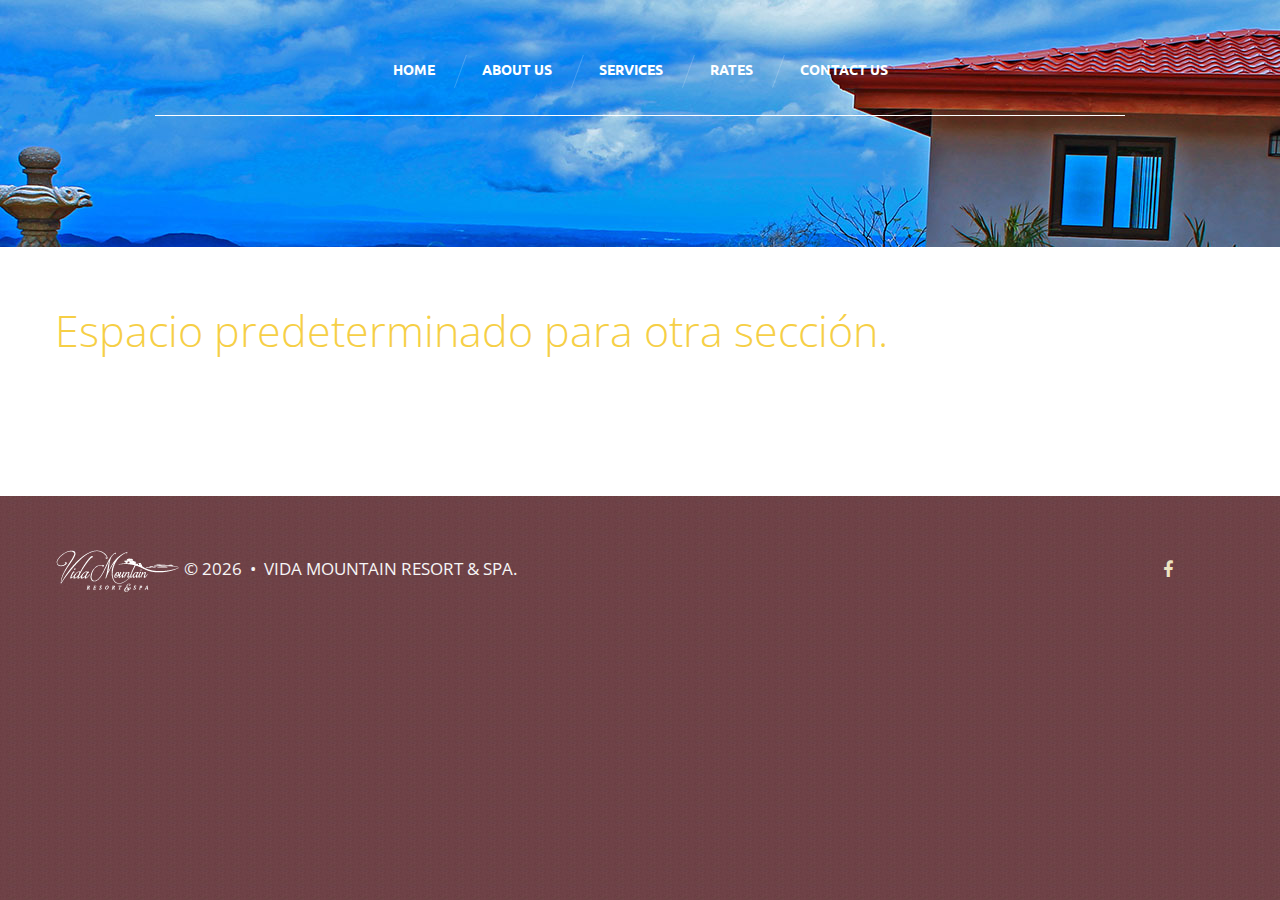
<file: vida/index-5.html>
﻿<!DOCTYPE html>
<html lang="en">
<head>
    <title>Privacy Policy</title>
    <meta charset="utf-8">
    <meta name="format-detection" content="telephone=no" />
    <link rel="icon" href="images/favicon.ico" type="image/x-icon">
    <link rel="stylesheet" href="css/grid.css">
    <link rel="stylesheet" href="css/style.css">
    <script src="js/jquery.js"></script>
    <script src="js/jquery-migrate-1.2.1.js"></script>
    <script src="js/jquery.equalheights.js"></script>

    <!--[if lt IE 9]>
    <html class="lt-ie9">
    <div id="ie6-alert" style="width: 100%; text-align:center; background: #232323;">
        <img src="http://beatie6.frontcube.com/images/ie6.jpg" alt="Upgrade IE 6" width="640" height="344" border="0"
             usemap="#Map" longdesc="http://die6.frontcube.com"/>
        <map name="Map" id="Map">
            <area shape="rect" coords="496,201,604,329"
                  href="http://www.microsoft.com/windows/internet-explorer/default.aspx" target="_blank"
                  alt="Download Interent Explorer"/>
            <area shape="rect" coords="380,201,488,329" href="http://www.apple.com/safari/download/" target="_blank"
                  alt="Download Apple Safari"/>
            <area shape="rect" coords="268,202,376,330" href="http://www.opera.com/download/" target="_blank"
                  alt="Download Opera"/>
            <area shape="rect" coords="155,202,263,330" href="http://www.mozilla.com/" target="_blank"
                  alt="Download Firefox"/>
            <area shape="rect" coords="35,201,143,329" href="http://www.google.com/chrome" target="_blank"
                  alt="Download Google Chrome"/>
        </map>
    </div>

    <script src="js/html5shiv.js"></script>
    <link rel="stylesheet" type="text/css" media="screen" href="css/ie.css">
    <![endif]-->
    
    
    	<script type="text/javascript">
	    function googleTranslateElementInit() {
	      new google.translate.TranslateElement({
	        pageLanguage: 'en',
	        includedLanguages: 'en,de,es,fr,it,pt',
	        layout: google.translate.TranslateElement.InlineLayout.SIMPLE
	      }, 'google_translate_element');
	    }
       </script>
       
       
</head>

<body>

    <div class="page">
        <!--========================================================
                                  HEADER
        =========================================================-->
        <header id="header" class="header">

            <div class="header_wr2">
                <div id="stuck_container">
                    <div class="container">
                        <div class="row">
                            <div class="preffix_1 grid_10">
                                <nav class="nav">
                                    <ul class="sf-menu">
                                        <li>
                                            <a href="./">Home</a>
                                        </li>
                                        <li>
                                            <a href="index-1.html">About Us</a>
                                            <span class="sf-dash"></span>
                                        </li>
                                        <li>
                                            <a href="index-2.html">Services</a>
                                            <span class="sf-dash"></span>
                                        </li>
                                        <li>
                                            <a href="index-3.html">Rates</a>
                                            <span class="sf-dash"></span>
                                        </li>
                                        <li>
                                            <a href="index-4.html">Contact Us</a>
                                            <span class="sf-dash"></span>
                                        </li>
                                    </ul>
                                </nav>
                            </div>
                        </div>
                    </div>
                </div>
                <div class="container">
                    <div class="row">
                        <div class="preffix_1 grid_10">
                            <div class="hdr-brand">
                                <h1>
                                    <a href="./">
                                        
                                    </a>
                                </h1>
                                <p>
                                   
                                </p>
                            </div>
                        </div>
                    </div>
                </div>
            </div>
        </header>
        <!--========================================================
                                  CONTENT
        =========================================================-->
        <section id="content" class="content">
            <div class="container well2 well2__ins2">
                <div class="row">
                    <div class="grid_12">
                        <h2 class="heading__off1">Espacio predeterminado para otra sección.</h2>

                        <dl class="terms">
                           
                                <br /><br />
                                <a href="#"></a>                               
                            </dd>
                        </dl>
                    </div>
                </div>
            </div>
        </section>

        <!--========================================================
                                  FOOTER
        =========================================================-->
        <footer id="footer" class="footer">
            <div class="container">
                <div class="row">
                    <div class="grid_12">
                        <div class="ftr-brand wow fadeInLeft" data-wow-delay=".8s">
                            <h1><a href="./"><img src="images/logo-ftr.png" alt="SPA" /></a></h1>
                            <p></p>
                        </div>
                        <div class="info  wow fadeInLeft" data-wow-delay=".2s">
                         © <span id="copyright-year"></span> &nbsp;•&nbsp; <span>Vida Mountain Resort & Spa.</span>
                        </div>
                        <ul class="socials">
                            <li class="wow fadeInRight" data-wow-delay=".2s"><a href="https://www.facebook.com/VidaMountain" class="fa-facebook">Facebook</a></li>
                        </ul>
                    </div>
                </div>
            </div>
        </footer>
    </div>
    <div id="google_translate_element"></div>
    <script type="text/javascript" src="http://translate.google.com/translate_a/element.js?cb=googleTranslateElementInit"></script>
    <script src="js/script.js"></script>
    <!-- coded by Diversant -->
</body>
</html>
</file>
<file: centro_medico_nacer/app/css/search.css>
.search-form {
  display: block;
  position: relative;
  width: 200px;
  float: right;
  margin-top: 5px;
}
@media only screen and (max-width: 1199px) {
  .search-form {
    width: 180px;
    margin-top: -110px;
  }
}

@media only screen and (max-width: 1000px) {
  .search-form {
    display: none;
    width: 100%;
    margin-top: -95px;
  }
}
.search-form_label {
  display: block;
  padding: 7px 40px 7px 10px;
  background: #e5e5e5;
}
.search-form_input {
  outline: none;
  background-color: transparent;
  border: none;
  -webkit-appearance: none;
  border-radius: 0;
  vertical-align: baseline;
  box-shadow: none;
  color: #333333;
  display: block;
  width: 100%;
  font-size: 14px;
  line-height: 16px;
  height: 16px;
}
.search-form_submit {
  background: none;
  border: none;
  display: inline-block;
  padding: 0;
  outline: none;
  outline-offset: 0;
  cursor: pointer;
  -webkit-appearance: none;
  -moz-transition: 0.3s all ease;
  -o-transition: 0.3s all ease;
  -webkit-transition: 0.3s all ease;
  transition: 0.3s all ease;
  position: absolute;
  top: 3px;
  right: 8px;
  width: 25px;
  height: 22px;
  color: #333333;
  font: 400 17px/18px 'FontAwesome', sans-serif;
}
.search-form_submit::-moz-focus-inner {
  border: none;
  padding: 0;
}
.search-form_submit:before {
  content: '\f002';
}
.search-form_submit:hover {
  color: #de0500;
}
@media (max-width: 479px) {
  .search-form {
    width: 270px;
  }
}
.search-form_toggle {
  float: right;
  display: inline-block;
  color: #000000;
  font: 400 44px/44px 'FontAwesome';
}
.search-form_toggle:before {
  content: '\f002';
}
.search-form_toggle.active,
.search-form_toggle:hover {
  color: #de0500;
}
.search-form_toggle.active:before {
  content: '\f00d';
}
.search-form.on {
  display: block;
}
.search-form_liveout {
  display: block;
  position: absolute;
  top: 100%;
  left: 0;
  right: 0;
  opacity: 0;
  -moz-transition: 0.3s all ease;
  -o-transition: 0.3s all ease;
  -webkit-transition: 0.3s all ease;
  transition: 0.3s all ease;
}
.lt-ie9 .search-form_liveout {
  filter: alpha(opacity=0);
}
.search-form_liveout .search_list {
  font-size: 14px;
  line-height: 24px;
  background: #FFF;
  -webkit-box-shadow: 0 0 2px 0 rgba(0, 0, 0, 0.5);
  -moz-box-shadow: 0 0 2px 0 rgba(0, 0, 0, 0.5);
  box-shadow: 0 0 2px 0 rgba(0, 0, 0, 0.5);
}
.search-form_liveout .search_list li + li {
  margin-top: 2px;
}
.search-form_liveout .search_link {
  display: block;
  padding: 5px 10px;
  background: #FFF;
  color: #999;
}
.search-form_liveout .search_link .search_title {
  font-size: 20px !important;
  line-height: 22px;
  color: #de0500;
  text-transform: uppercase;
}
.search-form_liveout .search_link:hover {
  background: #de0500;
  color: #ffadab;
}
.search-form_liveout .search_link:hover .search_title {
  color: #FFF;
}
.search-form_liveout .search_error {
  display: block;
  color: #de0500;
  background: #fafafa;
  padding: 10px 10px;
  overflow: hidden;
  font-size: 20px;
  line-height: 22px;
}
.search-form_liveout .match {
  display: none;
}
.search-form_liveout button {
  background: none;
  border: none;
  display: inline-block;
  padding: 0;
  outline: none;
  outline-offset: 0;
  cursor: pointer;
  -webkit-appearance: none;
  display: block;
  width: 100%;
  color: #de0500;
  background: #fafafa;
  padding: 10px 10px;
}
.search-form_liveout button::-moz-focus-inner {
  border: none;
  padding: 0;
}
.search-form_liveout button:hover {
  background: #de0500;
  color: #FFF;
}
input:focus + .search-form_liveout {
  opacity: 1;
}
.lt-ie9 input:focus + .search-form_liveout {
  filter: alpha(opacity=100);
}
.search-form_liveout .tablet,
.mobile .search-form_liveout {
  display: none !important;
}
.search-frame,
.search-frame body {
  width: 100%;
  height: auto;
  background: transparent;
}
.search-frame,
.search-frame body,
.search-frame h1,
.search-frame h2,
.search-frame h3,
.search-frame h4,
.search-frame h5,
.search-frame h6,
.search-frame p,
.search-frame em {
  margin: 0;
  padding: 0;
  border: 0;
  font-size: 100%;
  font: inherit;
  vertical-align: top;
}
.search-frame img {
  max-width: 100%;
  height: auto;
}
.search-frame a {
  font: inherit;
  color: inherit;
  text-decoration: none;
  -moz-transition: 0.3s all ease;
  -o-transition: 0.3s all ease;
  -webkit-transition: 0.3s all ease;
  transition: 0.3s all ease;
}
.search-frame a:active {
  background: transparent;
}
.search-frame a:focus {
  outline: none;
}
.search-frame h4 a:hover {
  color: #de0500;
}
.search-frame .search_list {
  margin: 0;
  padding: 0;
  border: 0;
  font: inherit;
  vertical-align: top;
  list-style-type: none;
}
.search-frame .search_list li {
  position: relative;
}
.search-frame .search_list + li {
  margin-top: 20px;
}
.search-frame .search {
  color: #777777;
}
.search-frame .match {
  color: #01b9af;
  font-size: 11px;
  display: block;
}
.search-frame * + p {
  margin-top: 16px;
}
/*====  Search-result  =====*/
#search-result-page {
  padding: 50px;
}
#search-results {
  padding: 10px 0;
}
</file>
<file: centro_medico_nacer/app/css/camera.css>
/*========================================================
                        Camera
=========================================================*/
.camera_container {
  position: relative;
  padding-bottom: 35.46341463%;
}
@media (max-width: 845.94222834px) {
  .camera_container {
    padding-bottom: 300px;
  }
}
.camera_wrap {
  display: none;
  position: absolute;
  left: 0;
  top: 0;
  width: 100%;
  margin-bottom: 0 !important;
  height: 100%;
  background: #fff;
  z-index: 0;
}
.camera_wrap img {
  max-width: none !important;
}
.camera_fakehover {
  height: 100%;
  min-height: 60px;
  position: relative;
  width: 100%;
}
.camera_src {
  display: none;
}
.cameraCont,
.cameraContents {
  height: 100%;
  position: relative;
  width: 100%;
  z-index: 1;
}
.cameraSlide {
  position: absolute;
  left: 0;
  right: 0;
  top: 0;
  bottom: 0;
}
.cameraContent {
  position: absolute;
  left: 0;
  right: 0;
  top: 0;
  bottom: 0;
  display: none;
}
.camera_target {
  position: absolute;
  left: 0;
  right: 0;
  top: 0;
  bottom: 0;
  overflow: hidden;
  text-align: left;
  z-index: 0;
}
.camera_overlayer {
  position: absolute;
  left: 0;
  right: 0;
  top: 0;
  bottom: 0;
  overflow: hidden;
  z-index: 0;
}
.camera_target_content {
  position: absolute;
  left: 0;
  right: 0;
  top: 0;
  bottom: 0;
  overflow: hidden;
  z-index: 2;
}
.camera_loader {
  background: #ffffff url(../images/camera-loader.gif) no-repeat center;
  border: 1px solid #ffffff;
  border-radius: 18px;
  height: 36px;
  left: 50%;
  overflow: hidden;
  position: absolute;
  margin: -18px 0 0 -18px;
  top: 50%;
  width: 36px;
  z-index: 3;
}
.camera_nav_cont {
  height: 65px;
  overflow: hidden;
  position: absolute;
  right: 9px;
  top: 15px;
  width: 120px;
  z-index: 4;
}
.camerarelative {
  overflow: hidden;
  position: relative;
}
.imgFake {
  cursor: pointer;
}
.camera_command_wrap .hideNav {
  display: none;
}
.camera_command_wrap {
  left: 0;
  position: relative;
  right: 0;
  z-index: 4;
}
.showIt {
  display: none;
}
.camera_clear {
  clear: both;
  display: block;
  height: 1px;
  margin: -1px 0 25px;
  position: relative;
}
.camera_caption {
  display: none;
}
.cameraContent .camera_caption {
  display: block;
}
/*================   Custom Layout&Styles   =====================*/
.camera_caption {
  position: absolute;
  left: 0;
  bottom: 0;
  right: 0;
  text-transform: uppercase;
}
.camera_caption > div {
  margin: 0 auto;
  width: 1170px;
  height: 100%;
}
.camera_caption h2 {
  position: relative;
  display: inline-block;
  background: #fff;
  font-weight: 700;
  color: #444444;
  padding: 29px 40px 26px 34px;
}
.camera_caption h2 span {
  display: inline-block;
  font-size: 48px;
  line-height: 53px;
  font-weight: 400;
  margin-top: -6px;
}
@media only screen and (max-width: 767px) {
  .camera_caption h2 {
    font-size: 46px;
    line-height: 50px;
    padding-top: 10px;
    padding-right: 20px;
  }
  .camera_caption h2 span {
    font-size: 36px;
    line-height: 40px;
  }
}
.camera_pag {
  margin: 0 auto;
  width: 1170px;
}
.camera_pag_ul {
  text-align: left;
  margin-left: 32px;
  margin-top: -41px;
}
.camera_pag_ul li {
  display: inline-block;
  width: 15px;
  height: 15px;
  line-height: 15px;
  text-align: center;
  cursor: pointer;
  -webkit-border-radius: 50%;
  -moz-border-radius: 50%;
  border-radius: 50%;
  background: #dbdbdb;
  -moz-transition: 0.3s all ease;
  -o-transition: 0.3s all ease;
  -webkit-transition: 0.3s all ease;
  transition: 0.3s all ease;
}
.camera_pag_ul li.cameracurrent,
.camera_pag_ul li:hover {
  background: #de0500;
}
.camera_pag_ul li + li {
  margin-left: 6px;
}
.camera_pag_ul li > span {
  display: none;
}
</file>
<file: centro_medico_nacer/app/css/contact-form.css>
/*========================================================
                      Contact Form
=========================================================*/
/* Contact Form Basic Styles
========================================================*/
#contact-form {
  position: relative;
}
#contact-form label {
  -moz-box-sizing: border-box;
  -webkit-box-sizing: border-box;
  box-sizing: border-box;
  position: relative;
  display: block;
  letter-spacing: normal;
  margin: 0 0 18px;
  width: 100%;
}
#contact-form label.message {
  max-width: 100%;
  width: 100%;
  margin: 0 0 0px;
}
#contact-form fieldset {
  border: none;
}
/* Contact Form Placeholder Styles
========================================================*/
#contact-form ._placeholder {
  -moz-box-sizing: border-box;
  -webkit-box-sizing: border-box;
  box-sizing: border-box;
  font: 400 14px 'Roboto Condensed', sans-serif;
  line-height: 28px;
  padding: 10px 20px 10px;
  color: #999999;
  width: 100% !important;
  position: absolute;
  left: 0;
  top: 0;
  display: block;
  border-radius: 0;
  cursor: text;
  padding-left: 27px;
}
#contact-form ._placeholder.focused {
  opacity: 0.4;
}
.lt-ie9 #contact-form ._placeholder.focused {
  filter: alpha(opacity=40);
}
#contact-form ._placeholder.hidden,
#contact-form .file ._placeholder {
  display: none;
}
/* Contact Form Input
========================================================*/
#contact-form input[type='text'] {
  -moz-box-sizing: border-box;
  -webkit-box-sizing: border-box;
  box-sizing: border-box;
  font: 400 14px 'Roboto Condensed', sans-serif;
  line-height: 28px;
  padding: 10px 20px 10px;
  color: #999999;
  background-color: #f2f4f6;
  border: 1px solid #f0efef;
  width: 100%;
  border-radius: 0;
  outline: none;
  -webkit-appearance: none;
  height: 48px;
  margin: 0;
  padding-left: 26px;
}
/* Contact Form Buttons
========================================================*/
#contact-form .btn-wr {
  text-align: center;
}
#contact-form .btn-wr .submit-btn {
  display: inline-block;
  font-size: 30px;
  line-height: 30px;
  padding: 13px 0;
  color: #fff;
  display: block;
  font-weight: 700;
  text-transform: uppercase;
  background: #de0500;
  margin-top: 19px;
  -moz-transition: 0.3s;
  -o-transition: 0.3s;
  -webkit-transition: 0.3s;
  transition: 0.3s;
  width: 100%;
  border: 1px solid transparent;
  cursor: pointer;
}
#contact-form .btn-wr .submit-btn:hover {
  background: #01b9af;
}
/* Contact Form Textarea 
========================================================*/
#contact-form textarea {
  display: block;
  -moz-box-sizing: border-box;
  -webkit-box-sizing: border-box;
  box-sizing: border-box;
  font: 400 14px 'Roboto Condensed', sans-serif;
  line-height: 28px;
  padding: 10px 20px 10px;
  color: #999999;
  background-color: #f2f4f6;
  border: 1px solid #f0efef;
  width: 100%;
  border-radius: 0;
  outline: none;
  -webkit-appearance: none;
  resize: none;
  height: 189px;
  overflow: auto;
  line-height: 18px !important;
  padding-top: 15px;
  padding-left: 26px;
}
.cform-bg {
  background-color: #fff !important;
}
.cform-color {
  color: #8c8c8c !important;
}
/* Contact Form Error messages
========================================================*/
#contact-form .empty-message,
#contact-form .error-message {
  -moz-transition: 0.3s ease-in height;
  -o-transition: 0.3s ease-in height;
  -webkit-transition: 0.3s ease-in height;
  transition: 0.3s ease-in height;
  position: absolute;
  right: 3px;
  top: 2px;
  color: red;
  height: 0;
  overflow: hidden;
  font-size: 11px;
  z-index: 99;
}
#contact-form .invalid .error-message,
#contact-form .empty .empty-message {
  height: 14px;
  line-height: 14px;
}
/* Contact Form Processing Box
========================================================*/
#contact-form .contact-form-loader {
  position: absolute;
  top: 0;
  left: 0;
  right: 0;
  bottom: 0;
  opacity: 0;
  z-index: -1;
  overflow: hidden;
  background: rgba(247, 247, 247, 0.48) url([data-uri]);
  background-repeat: no-repeat;
  background-position: 50% 50%;
}
.lt-ie9 #contact-form .contact-form-loader {
  filter: alpha(opacity=0);
}
#contact-form.processing .contact-form-loader {
  -moz-transition: all 0.3s ease-in;
  -o-transition: all 0.3s ease-in;
  -webkit-transition: all 0.3s ease-in;
  transition: all 0.3s ease-in;
  opacity: 0.7;
  z-index: 99;
}
.lt-ie9 #contact-form.processing .contact-form-loader {
  filter: alpha(opacity=70);
}
/* Contact Form Modal
========================================================*/
.modal-open {
  overflow: hidden;
}
#contact-form .modal {
  top: 0;
  left: 0;
  right: 0;
  bottom: 0;
  letter-spacing: normal;
  display: none;
  overflow: auto;
  overflow-y: scroll;
  position: fixed;
  z-index: 1050;
  -webkit-overflow-scrolling: touch;
  outline: 0;
  font-family: 'Roboto Condensed', sans-serif;
  font-size: 13px;
  color: #222;
}
#contact-form .modal h4 {
  font-weight: bold;
  color: #000;
  padding: 0;
  margin: 0;
}
.modal.fade .modal-dialog {
  -moz-transition: transform 0.3s ease-out;
  -o-transition: transform 0.3s ease-out;
  -webkit-transition: transform 0.3s ease-out;
  transition: transform 0.3s ease-out;
  -moz-transform: translate(0, -25%);
  -ms-transform: translate(0, -25%);
  -o-transform: translate(0, -25%);
  -webkit-transform: translate(0, -25%);
  transform: translate(0, -25%);
}
.modal.in .modal-dialog {
  -moz-transform: translate(0, 0);
  -ms-transform: translate(0, 0);
  -o-transform: translate(0, 0);
  -webkit-transform: translate(0, 0);
  transform: translate(0, 0);
}
.modal-content {
  position: relative;
  background-color: #ffffff;
  border: 1px solid #999999;
  border: 1px solid rgba(0, 0, 0, 0.2);
  border-radius: 6px;
  -webkit-box-shadow: 0 3px 9px rgba(0, 0, 0, 0.5);
  box-shadow: 0 3px 9px rgba(0, 0, 0, 0.5);
  background-clip: padding-box;
  outline: none;
}
.modal-backdrop {
  top: 0;
  left: 0;
  right: 0;
  bottom: 0;
  position: fixed;
  z-index: 1040;
  background-color: #000000;
}
.modal-backdrop.fade {
  opacity: 0;
}
.lt-ie9 .modal-backdrop.fade {
  filter: alpha(opacity=0);
}
.modal-backdrop.in {
  opacity: 0.5;
}
.lt-ie9 .modal-backdrop.in {
  filter: alpha(opacity=50);
}
.modal-header {
  padding: 15px;
  border-bottom: 1px solid #e5e5e5;
  min-height: 16.42857143px;
}
.modal-header .close {
  margin-top: -2px;
}
.modal-title {
  margin: 0;
  line-height: 1.42857143;
}
.modal-body {
  position: relative;
  padding: 20px;
}
.modal-dialog {
  width: 600px;
  margin: 10px auto;
}
@media only screen and (max-width: 768px) {
  .modal-dialog {
    position: relative;
    width: auto;
    margin: 10px;
  }
}
/* Contact Form Close icon
========================================================*/
.close {
  float: right;
  font-size: 21px;
  font-weight: bold;
  line-height: 1;
  color: #000000;
  text-shadow: 0 1px 0 #ffffff;
  opacity: 0.2;
  filter: alpha(opacity=20);
}
.close:hover,
.close:focus {
  color: #000000;
  text-decoration: none;
  cursor: pointer;
  opacity: 0.5;
  filter: alpha(opacity=50);
}
button.close {
  padding: 0;
  cursor: pointer;
  background: transparent;
  border: 0;
  -webkit-appearance: none;
}
</file>
<file: Instafolio|2/_app/ultimate-flat-social-icons/ultm-css/ultm.css>
.ultm {
	display: inline-block;
	margin: 5px;
	background-repeat: no-repeat;
	background-position: center center;
}

.ultm-32 {
	width: 32px;
	height: 32px;
}

/* Square */
.ultm-32.ultm-square {
	-moz-border-radius: 4px;
	-webkit-border-radius: 4px;
	border-radius: 4px;
}

/* Circle */
.ultm-32.ultm-circle {
	-moz-border-radius: 26px;
	-webkit-border-radius: 26px;
	border-radius: 26px;
}


.ultm-twitter, 
.ultm-twitter.ultm-gray-to-color:hover { background-color: #54c1de; }

.ultm-rss, 
.ultm-rss.ultm-gray-to-color:hover { background-color: #fcba55; }

.ultm-facebook, 
.ultm-facebook.ultm-gray-to-color:hover { background-color: #6686b7; }

.ultm-dribbble, 
.ultm-dribbble.ultm-gray-to-color:hover { background-color: #f5a1bb; }

.ultm-vimeo, 
.ultm-vimeo.ultm-gray-to-color:hover { background-color: #4bbae0; }

.ultm-pinterest, 
.ultm-pinterest.ultm-gray-to-color:hover { background-color: #ff5e63; }

.ultm-instagram-1, 
.ultm-instagram-1.ultm-gray-to-color:hover { background-color: #527fa4; }

.ultm-linkedin, 
.ultm-linkedin.ultm-gray-to-color:hover { background-color: #50a6c1; }

.ultm-youtube-1, 
.ultm-youtube-1.ultm-gray-to-color:hover { background-color: #ee4442; }

.ultm-skype, 
.ultm-skype.ultm-gray-to-color:hover { background-color: #3cb0ee; }

.ultm-flickr-2, 
.ultm-flickr-2.ultm-gray-to-color:hover { background-color: #4c98ff; }

.ultm-myspace-2, 
.ultm-myspace-2.ultm-gray-to-color:hover { background-color: #30a8ed; }

.ultm-google-plus-1, 
.ultm-google-plus-1.ultm-gray-to-color:hover { background-color: #e55e4c; }

.ultm-digg-1, 
.ultm-digg-1.ultm-gray-to-color:hover { background-color: #16acdb; }

.ultm-deviantart, 
.ultm-deviantart.ultm-gray-to-color:hover { background-color: #6caf7e; }

.ultm-wordpress, 
.ultm-wordpress.ultm-gray-to-color:hover { background-color: #47a5cf; }

.ultm-github-1, 
.ultm-github-1.ultm-gray-to-color:hover { background-color: #b3b3b3; }

.ultm-stumbleupon, 
.ultm-stumbleupon.ultm-gray-to-color:hover { background-color: #ff7144; }

.ultm-behance, 
.ultm-behance.ultm-gray-to-color:hover { background-color: #2faee1; }

.ultm-tumblr, 
.ultm-tumblr.ultm-gray-to-color:hover { background-color: #476b89; }

.ultm-feedburner-1, 
.ultm-feedburner-1.ultm-gray-to-color:hover { background-color: #f5535a; }

.ultm-android, 
.ultm-android.ultm-gray-to-color:hover { background-color: #a3ca30; }

.ultm-apple, 
.ultm-apple.ultm-gray-to-color:hover { background-color: #b3b3b3; }

.ultm-email-1, 
.ultm-email-1.ultm-gray-to-color:hover { background-color: #35c7ed; }

.ultm-blogger, 
.ultm-blogger.ultm-gray-to-color:hover { background-color: #f39d38; }


/* Gray to colored on hover */
.ultm-gray-to-color {
	background-color: #555;
	-o-transition: all .2s;
	-moz-transition: all .2s;
	-webkit-transition: all .2s;
	-ms-transition: all .2s;
	transition: all .2s;
}

/* Colored to gray on hover */
.ultm-color-to-gray {
	-o-transition: all .2s;
	-moz-transition: all .2s;
	-webkit-transition: all .2s;
	-ms-transition: all .2s;
	transition: all .2s;
}

.ultm-color-to-gray:hover {
	background-color: #555;
}


/* Devices with normal screens */
.ultm-32.ultm-twitter { background-image: url(../ultm-bg-images/20x20/twitter.png); }
.ultm-32.ultm-rss { background-image: url(../ultm-bg-images/20x20/rss.png); }
.ultm-32.ultm-facebook { background-image: url(../ultm-bg-images/20x20/facebook.png); }
.ultm-32.ultm-dribbble { background-image: url(../ultm-bg-images/20x20/dribbble.png); }
.ultm-32.ultm-vimeo { background-image: url(../ultm-bg-images/20x20/vimeo.png); }
.ultm-32.ultm-pinterest { background-image: url(../ultm-bg-images/20x20/pinterest.png); }
.ultm-32.ultm-instagram-1 { background-image: url(../ultm-bg-images/20x20/instagram-1.png); }
.ultm-32.ultm-linkedin { background-image: url(../ultm-bg-images/20x20/linkedin.png); }
.ultm-32.ultm-youtube-1 { background-image: url(../ultm-bg-images/20x20/youtube-1.png); }
.ultm-32.ultm-skype { background-image: url(../ultm-bg-images/20x20/skype.png); }
.ultm-32.ultm-flickr-2 { background-image: url(../ultm-bg-images/20x20/flickr-2.png); }
.ultm-32.ultm-myspace-2 { background-image: url(../ultm-bg-images/20x20/myspace-2.png); }
.ultm-32.ultm-google-plus-1 { background-image: url(../ultm-bg-images/20x20/google-plus-1.png); }
.ultm-32.ultm-digg-1 { background-image: url(../ultm-bg-images/20x20/digg-1.png); }
.ultm-32.ultm-deviantart { background-image: url(../ultm-bg-images/20x20/deviantart.png); }
.ultm-32.ultm-wordpress { background-image: url(../ultm-bg-images/20x20/wordpress.png); }
.ultm-32.ultm-github-1 { background-image: url(../ultm-bg-images/20x20/github-1.png); }
.ultm-32.ultm-stumbleupon { background-image: url(../ultm-bg-images/20x20/stumbleupon.png); }
.ultm-32.ultm-behance { background-image: url(../ultm-bg-images/20x20/behance.png); }
.ultm-32.ultm-tumblr { background-image: url(../ultm-bg-images/20x20/tumblr.png); }
.ultm-32.ultm-feedburner-1 { background-image: url(../ultm-bg-images/20x20/feedburner-1.png); }
.ultm-32.ultm-android { background-image: url(../ultm-bg-images/20x20/android.png); }
.ultm-32.ultm-apple { background-image: url(../ultm-bg-images/20x20/apple.png); }
.ultm-32.ultm-email-1 { background-image: url(../ultm-bg-images/20x20/email-1.png); }
.ultm-32.ultm-blogger { background-image: url(../ultm-bg-images/20x20/blogger.png); }


/* Devices with high-resolution screens */
@media only screen and (-webkit-min-device-pixel-ratio: 1.5),
only screen and (-moz-min-device-pixel-ratio: 1.5),
only screen and (-o-min-device-pixel-ratio: 3/2),
only screen and (min-device-pixel-ratio: 1.5) {

	.ultm-32 { background-size: 20px 20px; }
	
	.ultm-32.ultm-twitter { background-image: url(../ultm-bg-images/40x40/twitter.png); }
	.ultm-32.ultm-rss { background-image: url(../ultm-bg-images/40x40/rss.png); }
	.ultm-32.ultm-facebook { background-image: url(../ultm-bg-images/40x40/facebook.png); }
	.ultm-32.ultm-dribbble { background-image: url(../ultm-bg-images/40x40/dribbble.png); }
	.ultm-32.ultm-vimeo { background-image: url(../ultm-bg-images/40x40/vimeo.png); }
	.ultm-32.ultm-pinterest { background-image: url(../ultm-bg-images/40x40/pinterest.png); }
	.ultm-32.ultm-instagram-1 { background-image: url(../ultm-bg-images/40x40/instagram-1.png); }
	.ultm-32.ultm-linkedin { background-image: url(../ultm-bg-images/40x40/linkedin.png); }
	.ultm-32.ultm-youtube-1 { background-image: url(../ultm-bg-images/40x40/youtube-1.png); }
	.ultm-32.ultm-skype { background-image: url(../ultm-bg-images/40x40/skype.png); }
	.ultm-32.ultm-flickr-2 { background-image: url(../ultm-bg-images/40x40/flickr-2.png); }
	.ultm-32.ultm-myspace-2 { background-image: url(../ultm-bg-images/40x40/myspace-2.png); }
	.ultm-32.ultm-google-plus-1 { background-image: url(../ultm-bg-images/40x40/google-plus-1.png); }
	.ultm-32.ultm-digg-1 { background-image: url(../ultm-bg-images/40x40/digg-1.png); }
	.ultm-32.ultm-deviantart { background-image: url(../ultm-bg-images/40x40/deviantart.png); }
	.ultm-32.ultm-wordpress { background-image: url(../ultm-bg-images/40x40/wordpress.png); }
	.ultm-32.ultm-github-1 { background-image: url(../ultm-bg-images/40x40/github-1.png); }
	.ultm-32.ultm-stumbleupon { background-image: url(../ultm-bg-images/40x40/stumbleupon.png); }
	.ultm-32.ultm-behance { background-image: url(../ultm-bg-images/40x40/behance.png); }
	.ultm-32.ultm-tumblr { background-image: url(../ultm-bg-images/40x40/tumblr.png); }
	.ultm-32.ultm-feedburner-1 { background-image: url(../ultm-bg-images/40x40/feedburner-1.png); }
	.ultm-32.ultm-android { background-image: url(../ultm-bg-images/40x40/android.png); }
	.ultm-32.ultm-apple { background-image: url(../ultm-bg-images/40x40/apple.png); }
	.ultm-32.ultm-email-1 { background-image: url(../ultm-bg-images/40x40/email-1.png); }
	.ultm-32.ultm-blogger { background-image: url(../ultm-bg-images/40x40/blogger.png); }
	
}
</file>
<file: vida/css/grid.css>
html, body, div, span, applet, object, iframe,
h1, h2, h3, h4, h5, h6, p, blockquote, pre,
a, abbr, acronym, address, big, cite, code,
del, dfn, em, img, ins, kbd, q, s, samp,
small, strike, strong, sub, sup, tt, var,
b, u, i, center,
dl, dt, dd, ol, ul, li,
fieldset, form, label, legend,
table, caption, tbody, tfoot, thead, tr, th, td,
article, aside, canvas, details, embed,
figure, figcaption, footer, header, hgroup,
menu, nav, output, ruby, section, summary,
time, mark, audio, video {
  margin: 0;
  padding: 0;
  border: 0;
  font-size: 100%;
  font: inherit;
  vertical-align: top;
}

/* HTML5 display-role reset for older browsers */
article, aside, details, figcaption, figure,
footer, header, hgroup, menu, nav, section {
  display: block;
}

body {
  line-height: 1;
}

ol, ul {
  list-style: none;
}

blockquote, q {
  quotes: none;
}

blockquote:before, blockquote:after,
q:before, q:after {
  content: '';
  content: none;
}

table {
  border-collapse: collapse;
  border-spacing: 0;
}

.container {
  margin-right: auto;
  margin-left: auto;
  -moz-box-sizing: border-box;
  -webkit-box-sizing: border-box;
  box-sizing: border-box;
}

.container {
  width: 1170px;
}

.row {
  margin-left: -30px;
}

[class*="grid_"] {
  float: left;
  min-height: 1px;
  margin-left: 30px;
}

.grid_1 {
  width: 70px;
}

.grid_2 {
  width: 170px;
}

.grid_3 {
  width: 270px;
}

.grid_4 {
  width: 370px;
}

.grid_5 {
  width: 470px;
}

.grid_6 {
  width: 570px;
}

.grid_7 {
  width: 670px;
}

.grid_8 {
  width: 770px;
}

.grid_9 {
  width: 870px;
}

.grid_10 {
  width: 970px;
}

.grid_11 {
  width: 1070px;
}

.grid_12 {
  width: 1170px;
}

.preffix_1 {
  margin-left: 130px;
}

.preffix_2 {
  margin-left: 230px;
}

.preffix_3 {
  margin-left: 330px;
}

.preffix_4 {
  margin-left: 430px;
}

.preffix_5 {
  margin-left: 530px;
}

.preffix_6 {
  margin-left: 630px;
}

.preffix_7 {
  margin-left: 730px;
}

.preffix_8 {
  margin-left: 830px;
}

.preffix_9 {
  margin-left: 930px;
}

.preffix_10 {
  margin-left: 1030px;
}

.preffix_11 {
  margin-left: 1130px;
}

.preffix_12 {
  margin-left: 1230px;
}

@media (min-width: 980px) and (max-width: 1199px) {
  .container {
    width: 940px;
  }

  .row {
    margin-left: -20px;
  }

  [class*="grid_"] {
    float: left;
    min-height: 1px;
    margin-left: 20px;
  }

  .grid_1 {
    width: 60px;
  }

  .grid_2 {
    width: 140px;
  }

  .grid_3 {
    width: 220px;
  }

  .grid_4 {
    width: 300px;
  }

  .grid_5 {
    width: 380px;
  }

  .grid_6 {
    width: 460px;
  }

  .grid_7 {
    width: 540px;
  }

  .grid_8 {
    width: 620px;
  }

  .grid_9 {
    width: 700px;
  }

  .grid_10 {
    width: 780px;
  }

  .grid_11 {
    width: 860px;
  }

  .grid_12 {
    width: 940px;
  }

  .preffix_1 {
    margin-left: 100px;
  }

  .preffix_2 {
    margin-left: 180px;
  }

  .preffix_3 {
    margin-left: 260px;
  }

  .preffix_4 {
    margin-left: 340px;
  }

  .preffix_5 {
    margin-left: 420px;
  }

  .preffix_6 {
    margin-left: 500px;
  }

  .preffix_7 {
    margin-left: 580px;
  }

  .preffix_8 {
    margin-left: 660px;
  }

  .preffix_9 {
    margin-left: 740px;
  }

  .preffix_10 {
    margin-left: 820px;
  }

  .preffix_11 {
    margin-left: 900px;
  }

  .preffix_12 {
    margin-left: 980px;
  }
}
@media (min-width: 768px) and (max-width: 979px) {
  .container {
    width: 748px;
  }

  .row {
    margin-left: -20px;
  }

  [class*="grid_"] {
    float: left;
    min-height: 1px;
    margin-left: 20px;
  }

  .grid_1 {
    width: 44px;
  }

  .grid_2 {
    width: 108px;
  }

  .grid_3 {
    width: 172px;
  }

  .grid_4 {
    width: 236px;
  }

  .grid_5 {
    width: 300px;
  }

  .grid_6 {
    width: 364px;
  }

  .grid_7 {
    width: 428px;
  }

  .grid_8 {
    width: 492px;
  }

  .grid_9 {
    width: 556px;
  }

  .grid_10 {
    width: 620px;
  }

  .grid_11 {
    width: 684px;
  }

  .grid_12 {
    width: 748px;
  }

  .preffix_1 {
    margin-left: 84px;
  }

  .preffix_2 {
    margin-left: 148px;
  }

  .preffix_3 {
    margin-left: 212px;
  }

  .preffix_4 {
    margin-left: 276px;
  }

  .preffix_5 {
    margin-left: 340px;
  }

  .preffix_6 {
    margin-left: 404px;
  }

  .preffix_7 {
    margin-left: 468px;
  }

  .preffix_8 {
    margin-left: 532px;
  }

  .preffix_9 {
    margin-left: 596px;
  }

  .preffix_10 {
    margin-left: 660px;
  }

  .preffix_11 {
    margin-left: 724px;
  }

  .preffix_12 {
    margin-left: 788px;
  }
}
@media (max-width: 767px) {
  .container {
    width: 420px;
    padding: 0;
  }

  .row {
    margin-left: 0;
  }

  [class*="grid_"] {
    float: none;
    display: block;
    width: 100%;
    margin-left: 0;
  }
}
@media (max-width: 479px) {
  body {
    padding: 0;
  }

  .container {
    width: 300px;
    padding: 0 15px;
  }

  .row {
    margin-left: 0;
  }
}
.container:before, .row:before, .container:after, .row:after {
  display: table;
  content: "";
  line-height: 0;
}
.container:after, .row:after {
  clear: both;
}
</file>
<file: vida/css/camera.css>
/*========================================================
                        Camera
=========================================================*/
/*============  General Styles&Layout  ==================*/
.camera_wrap {
  display: none;
  position: relative;
  width: 100%;
  z-index: 0;
  margin-bottom: 0 !important;
}

.camera_wrap img {
  max-width: none !important;
}

.camera_fakehover {
  height: 100%;
  min-height: 60px;
  position: relative;
  width: 100%;
  z-index: 1;
}

.camera_src {
  display: none;
}

.cameraCont, .cameraContents {
  height: 100%;
  position: relative;
  width: 100%;
  z-index: 1;
}

.cameraContent {
  display: none;
}

.camera_target {
  overflow: hidden;
  text-align: left;
  z-index: 0;
}

.camera_overlayer {
  overflow: hidden;
  z-index: 0;
}

.camera_target_content {
  overflow: hidden;
  z-index: 2;
}

.camera_loader {
  background: white url("[data-uri]") no-repeat center;
  border: 1px solid #ffffff;
  border-radius: 18px;
  height: 36px;
  left: 50%;
  overflow: hidden;
  position: absolute;
  margin: -18px 0 0 -18px;
  top: 50%;
  width: 36px;
  z-index: 3;
}

.camera_nav_cont {
  height: 65px;
  overflow: hidden;
  position: absolute;
  right: 9px;
  top: 15px;
  width: 120px;
  z-index: 4;
}

.camerarelative {
  overflow: hidden;
  position: relative;
}

.imgFake {
  cursor: pointer;
}

.camera_command_wrap .hideNav {
  display: none;
}

.camera_command_wrap {
  left: 0;
  position: relative;
  right: 0;
  z-index: 4;
}

.showIt {
  display: none;
}

.camera_clear {
  clear: both;
  display: block;
  height: 1px;
  margin: -1px 0 25px;
  position: relative;
}

.cameraSlide, .cameraContent, .camera_target, .camera_overlayer, .camera_target_content {
  position: absolute;
  top: 0;
  right: 0;
  bottom: 0;
  left: 0;
}

/*================   Custom Layout&Styles   =====================*/
.camera_caption {
  position: absolute;
  top: 436px;
  right: 0;
  bottom: 80px;
  left: 0;
  text-align: center;
}
.camera_caption h2 {
  color: #f9e783;
}
.camera_caption h2 span {
  display: block;
  color: #fff;
}

.camera_pag {
  position: absolute;
  top: auto;
  right: 0;
  bottom: 59px;
  left: 0;
}
.camera_pag_ul {
  text-align: center;
}
.camera_pag_ul li {
  display: inline-block;
}
.camera_pag_ul li.active > span, .camera_pag_ul li > span:hover {
  color: #f2e97c;
}
.camera_pag_ul li + li {
  margin-left: 4px;
}
.camera_pag_ul li > span {
  color: #fff;
  cursor: pointer;
}
.camera_pag_ul li > span:before {
  content: '\f10c';
  font: 400 17px/17px 'FontAwesome';
}
.camera_pag_ul li span span {
  font: 0/0 a;
  text-shadow: none;
  color: transparent;
}

@media (max-width: 1450px) {
  .camera_caption {
    display: none !important;
  }
}
</file>
<file: vida/css/touchTouch.css>
/* The gallery overlay */

#galleryOverlay{
	width:100%;
	height:100%;
	position:fixed;
	top:0;
	left:0;
	opacity:0;
	z-index:100000;
	background-color:#222;
    background:none;
    background-color:rgba(0,0,0,0.8);
    -ms-filter:progid:DXImageTransform.Microsoft.gradient(startColorstr=#CC000000,endColorstr=#CC000000);
    filter:progid:DXImageTransform.Microsoft.gradient(startColorstr=#CC000000,endColorstr=#CC000000);
    zoom: 1;
	overflow:hidden;
	display:none;
	
	-moz-transition:opacity 1s ease;
	-webkit-transition:opacity 1s ease;
	transition:opacity 1s ease;
}

/* This class will trigger the animation */

#galleryOverlay.visible{
	opacity:1;
}

#gallerySlider{
	height:100%;
	
	left:0;
	top:0;
	
	width:100%;
	white-space: nowrap;
	position:absolute;
	
	-moz-transition:left 0.4s ease;
	-webkit-transition:left 0.4s ease;
	transition:left 0.4s ease;
}

#gallerySlider .placeholder{
	background: url("../images/touchTouch.gif") no-repeat center center;
	height: 100%;
	line-height: 1px;
	text-align: center;
	width:100%;
	display:inline-block;
}

/* The before element moves the
 * image halfway from the top */

#gallerySlider .placeholder:before{
	content: "";
	display: inline-block;
	height: 50%;
	width: 1px;
	margin-right:-1px;
}

#gallerySlider .placeholder img{
	display: inline-block;
	max-height: 80%;
	max-width: 80%;
	width: auto !important;
	vertical-align: middle;
}

#gallerySlider.rightSpring{
	-moz-animation: rightSpring 0.3s;
	-webkit-animation: rightSpring 0.3s;
}

#gallerySlider.leftSpring{
	-moz-animation: leftSpring 0.3s;
	-webkit-animation: leftSpring 0.3s;
}

/* Firefox Keyframe Animations */

@-moz-keyframes rightSpring{
	0%{		margin-left:0px;}
	50%{	margin-left:-30px;}
	100%{	margin-left:0px;}
}

@-moz-keyframes leftSpring{
	0%{		margin-left:0px;}
	50%{	margin-left:30px;}
	100%{	margin-left:0px;}
}

/* Safari and Chrome Keyframe Animations */

@-webkit-keyframes rightSpring{
	0%{		margin-left:0px;}
	50%{	margin-left:-30px;}
	100%{	margin-left:0px;}
}

@-webkit-keyframes leftSpring{
	0%{		margin-left:0px;}
	50%{	margin-left:30px;}
	100%{	margin-left:0px;}
}

/* Arrows */

#prevArrow,#nextArrow{
	border:none;
	text-decoration:none;
	background:url('../images/arrows.png') no-repeat;
	opacity:0.5;
	cursor:pointer;
	position:absolute;
	width:43px;
	height:58px;
	
	top:50%;
	margin-top:-29px;
	
	-moz-transition:opacity 0.2s ease;
	-webkit-transition:opacity 0.2s ease;
	transition:opacity 0.2s ease;
}

#prevArrow:hover, #nextArrow:hover{
	opacity:1;
}

#prevArrow{
	background-position:left top;
	left:40px;
}

#nextArrow{
	background-position:right top;
	right:40px;
}
</file>
<file: vida/css/ie.css>
﻿#nav_container {
  width: 220px;
}
</file>
<file: centro_medico_nacer/app/css/google-map.css>
/*==================  GOOGLE MAP  ======================*/
.map_model {
  height: 620px;
}
.map_model img {
  max-width: none !important;
}
@media (max-width: 767px) {
  .map_model {
    height: 250px;
  }
}
@media (max-width: 479px) {
  .map_model {
    height: 200px;
  }
}
.map_locations {
  display: none;
}
</file>
<file: centro_medico_nacer/app/css/grid.css>
/*==========================================================
                        NORMALIZE
==========================================================*/
html,
body,
div,
span,
applet,
object,
iframe,
h1,
h2,
h3,
h4,
h5,
h6,
p,
blockquote,
pre,
a,
abbr,
acronym,
address,
big,
cite,
code,
del,
dfn,
em,
img,
ins,
kbd,
q,
s,
samp,
small,
strike,
strong,
sub,
sup,
tt,
var,
b,
u,
i,
center,
dl,
dt,
dd,
ol,
ul,
li,
fieldset,
form,
label,
legend,
table,
caption,
tbody,
tfoot,
thead,
tr,
th,
td,
article,
aside,
canvas,
details,
embed,
figure,
figcaption,
footer,
header,
hgroup,
menu,
nav,
output,
ruby,
section,
summary,
time,
mark,
audio,
video {
  margin: 0;
  padding: 0;
  border: 0;
  font-size: 100%;
  font: inherit;
  vertical-align: top;
}
article,
aside,
details,
figcaption,
figure,
footer,
header,
hgroup,
menu,
nav,
section {
  display: block;
}
body {
  line-height: 1;
}
ol,
ul {
  list-style: none;
}
blockquote,
q {
  quotes: none;
}
blockquote:before,
blockquote:after,
q:before,
q:after {
  content: '';
  content: none;
}
table {
  border-collapse: collapse;
  border-spacing: 0;
}
/*==========================================================
                        GRID SYSTEM
==========================================================*/
.container,
.container-fluid {
  margin-right: auto;
  margin-left: auto;
  -moz-box-sizing: border-box;
  -webkit-box-sizing: border-box;
  box-sizing: border-box;
}
.container:before,
.container-fluid:before,
.row:before,
.container:after,
.container-fluid:after,
.row:after {
  content: " ";
  display: table;
}
.container:after,
.container-fluid:after,
.row:after {
  clear: both;
}
.container-fluid [class*="grid_"] {
  float: left;
  width: 8.33333333%;
  min-height: 1px;
}
.container-fluid .grid_12 {
  width: 100%;
}
.container-fluid .grid_11 {
  width: 91.66666667%;
}
.container-fluid .grid_10 {
  width: 83.33333333%;
}
.container-fluid .grid_9 {
  width: 75%;
}
.container-fluid .grid_8 {
  width: 66.66666667%;
}
.container-fluid .grid_7 {
  width: 58.33333333%;
}
.container-fluid .grid_6 {
  width: 50%;
}
.container-fluid .grid_5 {
  width: 41.66666667%;
}
.container-fluid .grid_4 {
  width: 33.33333333%;
}
.container-fluid .grid_3 {
  width: 25%;
}
.container-fluid .grid_2 {
  width: 16.66666667%;
}
.container-fluid .grid_1 {
  width: 8.33333333%;
}
.container-fluid .preffix_12 {
  margin-left: 100%;
}
.container-fluid .preffix_11 {
  margin-left: 91.66666667%;
}
.container-fluid .preffix_10 {
  margin-left: 83.33333333%;
}
.container-fluid .preffix_9 {
  margin-left: 75%;
}
.container-fluid .preffix_8 {
  margin-left: 66.66666667%;
}
.container-fluid .preffix_7 {
  margin-left: 58.33333333%;
}
.container-fluid .preffix_6 {
  margin-left: 50%;
}
.container-fluid .preffix_5 {
  margin-left: 41.66666667%;
}
.container-fluid .preffix_4 {
  margin-left: 33.33333333%;
}
.container-fluid .preffix_3 {
  margin-left: 25%;
}
.container-fluid .preffix_2 {
  margin-left: 16.66666667%;
}
.container-fluid .preffix_1 {
  margin-left: 8.33333333%;
}
.container,
.container-fluid {
  width: 1170px;
}
.container .row {
  margin-left: -30px;
}
.container [class*="grid_"] {
  float: left;
  min-height: 1px;
  margin-left: 30px;
}
.container .grid_12 {
  width: 1170px;
}
.container .grid_11 {
  width: 1070px;
}
.container .grid_10 {
  width: 970px;
}
.container .grid_9 {
  width: 870px;
}
.container .grid_8 {
  width: 770px;
}
.container .grid_7 {
  width: 670px;
}
.container .grid_6 {
  width: 570px;
}
.container .grid_5 {
  width: 470px;
}
.container .grid_4 {
  width: 370px;
}
.container .grid_3 {
  width: 270px;
}
.container .grid_2 {
  width: 170px;
}
.container .grid_1 {
  width: 70px;
}
.container .preffix_12 {
  margin-left: 1230px;
}
.container .preffix_11 {
  margin-left: 1130px;
}
.container .preffix_10 {
  margin-left: 1030px;
}
.container .preffix_9 {
  margin-left: 930px;
}
.container .preffix_8 {
  margin-left: 830px;
}
.container .preffix_7 {
  margin-left: 730px;
}
.container .preffix_6 {
  margin-left: 630px;
}
.container .preffix_5 {
  margin-left: 530px;
}
.container .preffix_4 {
  margin-left: 430px;
}
.container .preffix_3 {
  margin-left: 330px;
}
.container .preffix_2 {
  margin-left: 230px;
}
.container .preffix_1 {
  margin-left: 130px;
}
@media (min-width: 980px) and (max-width: 1199px) {
  .container,
  .container-fluid {
    width: 940px;
  }
  .container .row {
    margin-left: -20px;
  }
  .container [class*="grid_"] {
    float: left;
    min-height: 1px;
    margin-left: 20px;
  }
  .container .grid_12 {
    width: 940px;
  }
  .container .grid_11 {
    width: 860px;
  }
  .container .grid_10 {
    width: 780px;
  }
  .container .grid_9 {
    width: 700px;
  }
  .container .grid_8 {
    width: 620px;
  }
  .container .grid_7 {
    width: 540px;
  }
  .container .grid_6 {
    width: 460px;
  }
  .container .grid_5 {
    width: 380px;
  }
  .container .grid_4 {
    width: 300px;
  }
  .container .grid_3 {
    width: 220px;
  }
  .container .grid_2 {
    width: 140px;
  }
  .container .grid_1 {
    width: 60px;
  }
  .container .preffix_12 {
    margin-left: 980px;
  }
  .container .preffix_11 {
    margin-left: 900px;
  }
  .container .preffix_10 {
    margin-left: 820px;
  }
  .container .preffix_9 {
    margin-left: 740px;
  }
  .container .preffix_8 {
    margin-left: 660px;
  }
  .container .preffix_7 {
    margin-left: 580px;
  }
  .container .preffix_6 {
    margin-left: 500px;
  }
  .container .preffix_5 {
    margin-left: 420px;
  }
  .container .preffix_4 {
    margin-left: 340px;
  }
  .container .preffix_3 {
    margin-left: 260px;
  }
  .container .preffix_2 {
    margin-left: 180px;
  }
  .container .preffix_1 {
    margin-left: 100px;
  }
}
@media (min-width: 768px) and (max-width: 979px) {
  .container,
  .container-fluid {
    width: 748px;
  }
  .container .row {
    margin-left: -20px;
  }
  .container [class*="grid_"] {
    float: left;
    min-height: 1px;
    margin-left: 20px;
  }
  .container .grid_12 {
    width: 748px;
  }
  .container .grid_11 {
    width: 684px;
  }
  .container .grid_10 {
    width: 620px;
  }
  .container .grid_9 {
    width: 556px;
  }
  .container .grid_8 {
    width: 492px;
  }
  .container .grid_7 {
    width: 428px;
  }
  .container .grid_6 {
    width: 364px;
  }
  .container .grid_5 {
    width: 300px;
  }
  .container .grid_4 {
    width: 236px;
  }
  .container .grid_3 {
    width: 172px;
  }
  .container .grid_2 {
    width: 108px;
  }
  .container .grid_1 {
    width: 44px;
  }
  .container .preffix_12 {
    margin-left: 788px;
  }
  .container .preffix_11 {
    margin-left: 724px;
  }
  .container .preffix_10 {
    margin-left: 660px;
  }
  .container .preffix_9 {
    margin-left: 596px;
  }
  .container .preffix_8 {
    margin-left: 532px;
  }
  .container .preffix_7 {
    margin-left: 468px;
  }
  .container .preffix_6 {
    margin-left: 404px;
  }
  .container .preffix_5 {
    margin-left: 340px;
  }
  .container .preffix_4 {
    margin-left: 276px;
  }
  .container .preffix_3 {
    margin-left: 212px;
  }
  .container .preffix_2 {
    margin-left: 148px;
  }
  .container .preffix_1 {
    margin-left: 84px;
  }
}
@media (max-width: 767px) {
  .container,
  .container-fluid {
    width: 420px;
    padding: 0;
  }
  .container .row {
    margin-left: 0;
  }
  .row + .row,
  [class*="grid_"] + [class*="grid_"] {
    margin-top: 30px;
  }
  .container [class*="grid_"],
  .container-fluid [class*="grid_"] {
    float: none;
    display: block;
    width: 100%;
    margin-left: 0;
  }
}
@media (max-width: 479px) {
  body {
    padding: 0;
  }
  .container,
  .container-fluid {
    width: 300px;
    padding: 0 15px;
  }
  .row {
    margin-left: 0;
  }
}
</file>
<file: centro_medico_nacer/app/css/style.css>
@import "animate.css";
@import url(http://maxcdn.bootstrapcdn.com/font-awesome/4.3.0/css/font-awesome.min.css);
@import url(http://fonts.googleapis.com/css?family=Roboto+Condensed:400,300,400italic,700);
@import url(http://fonts.googleapis.com/css?family=Damion);
@import url(http://fonts.googleapis.com/css?family=Pacifico);
/*========================================================
                      Main Styles
=========================================================*/
body {
  background: #e2e6e9;
  color: #a4a4a5;
  font: 400 14px/24px 'Roboto Condensed', sans-serif;
  -webkit-text-size-adjust: none;
}
img {
  max-width: 100%;
  height: auto;
}
h1 {
  font-size: 80px;
  line-height: 92px;
}
h2 {
  font-size: 72px;
  line-height: 80px;
  font-weight: 700;
}
h3 {
  font-size: 48px;
  line-height: 53px;
  font-weight: 300;
}
h3 + p {
  margin-top: 17px;
}
h4 {
  text-transform: uppercase;
  font-size: 36px;
  line-height: 40px;
  font-weight: 400;
  color: #414141;
}
h4 + p {
  margin-top: -2px;
  color: #909497;
  font-size: 14px;
}
h5 {
  color: #414141;
  text-transform: uppercase;
  font-size: 30px;
  line-height: 36px;
  font-weight: 400;
}
h5 + * {
  margin-top: 52px;
}
h5 + p {
  margin-top: 6px;
}
h5 + .row {
  margin-top: 51px;
}
h5 + form {
  margin-top: 58px;
}
h6 {
  font-size: 20px;
  line-height: 22px;
  font-weight: 400;
}
h6 + span {
  margin-top: 2px;
}
h6 + p {
  margin-top: 15px;
}
p {
  font-family: 'Roboto Condensed', sans-serif;
  color: #a4a4a5;
}
p a:hover {
  text-decoration: underline;
}
p + .row {
  margin-top: 14px;
}
time {
  display: block;
}
a {
  font: inherit;
  color: inherit;
  text-decoration: none;
  -moz-transition: 0.3s;
  -o-transition: 0.3s;
  -webkit-transition: 0.3s;
  transition: 0.3s;
}
a:active,
a:focus,
a:hover,
a:visited {
  outline: 0;
}
a:active {
  background: transparent;
}
a[href^="tel:"] {
  color: inherit;
  text-decoration: none;
}
strong {
  font-weight: 700;
}
.fa {
  line-height: inherit;
}
[class*='fa-']:before {
  font-weight: 400;
  font-family: 'FontAwesome';
}
.page {
  overflow: hidden;
  min-height: 500px;
}
.lt-ie9 .page {
  min-width: 1200px;
}
.bg-wrap {
  background: #e2e6e9;
}
.video01 {
  width: 570px;
  height: 322px;
}

.pad-top{
  padding-top: 10px;
}
/*=======================================================
                        Components
=========================================================*/


#google_translate_element{
    padding-top: 5px;
    padding-bottom: 15px;

}
.goog-te-gadget img {
    display: none;
}
.goog-te-menu-value {
        span:first-child {
            padding-right: 5px;
        }
        span:last-child {
            padding-left: 3px;
        }
}

a.goog-te-menu2-item{
    display: none;
}


/*========================   Menu   ==========================*/
.sf-menu {
  display: inline-block;
}
.sf-menu:before,
.sf-menu:after {
  content: " ";
  display: table;
}
.sf-menu:after {
  clear: both;
}
.sf-menu > li {
  position: relative;
  float: left;
}
.sf-menu > li + li {
  margin-left: 11px;
}
.sf-menu a {
  display: block;
}
.sf-menu > li > a {
  font-size: 15px;
  line-height: 30px;
  font-weight: 400;
  padding: 5px 17px;
  padding-top: 6px;
  padding-bottom: 4px;
  color: #525252;
  text-transform: uppercase;
}
@media only screen and (max-width: 979px) {
  .sf-menu > li > a {
    font-size: 14px;
    padding: 5px 10px;
  }
}
.sf-menu > li.sfHover > a,
.sf-menu > li > a:hover {
  color: #de0500;
}
.sf-menu > li.active > a {
  color: #fff;
  background: #de0500;
}
.sf-menu ul {
  display: none;
  position: absolute;
  top: 100%;
  left: 50%;
  width: 106px;
  margin-left: -53px;
  -webkit-border-radius: 6px;
  -moz-border-radius: 6px;
  border-radius: 6px;
  margin-top: 1px;
  padding: 16px 13px;
  background: #01b9af;
  z-index: 2;
  -moz-box-sizing: border-box;
  -webkit-box-sizing: border-box;
  box-sizing: border-box;
}
.sf-menu ul > li {
  position: relative;
}
.sf-menu ul > li > a {
  text-transform: uppercase;
  display: inline-block;
  font-size: 12px;
  line-height: 34px;
  font-family: "Arial", sans-serif;
  font-weight: 400;
  color: #FFF;
  background: #01b9af;
}
.sf-menu ul > li.sfHover > a,
.sf-menu ul > li > a:hover {
  color: #FFF;
  font-size: 14px;
  font-weight: 700;
}
.sf-menu ul ul {
  position: absolute;
  top: 0;
  left: 100%;
  width: 98px;
  margin-top: 8px;
  margin-left: 13px;
  padding: 0px 13px;
  z-index: 4;
  -webkit-border-radius: 6px;
  -moz-border-radius: 6px;
  border-radius: 6px;
}
.sf-menu ul ul {
  background: #414141;
}
.sf-menu ul ul > li > a {
  color: #FFF;
  font-size: 12px;
  line-height: 30px;
  font-family: "Arial", sans-serif;
  font-weight: 400;
  background: #414141;
}
.sf-menu ul ul > li.sfHover > a,
.sf-menu ul ul > li > a:hover {
  color: #de0500;
  font-size: 12px;
  font-weight: 400;
}
.sf-menu > li > .sf-with-ul {
  position: relative;
}
.sf-menu > li > .sf-with-ul:before {
  position: absolute;
  left: 50%;
  top: 77%;
  margin-left: -2px;
  color: #191919;
  content: '\f0d7';
  font: 400 12px/12px 'FontAwesome';
}
.active .sf-with-ul:before {
  color: #fff !important;
}
@media (max-width: 767px) {
  .sf-menu {
    display: none;
  }
}
/*==================  Select Menu  ======================*/
.select-menu {
  position: relative;
  display: none;
  margin: 0 auto;
  width: 420px;
  background: #ffffff url('../images/select.png') no-repeat right center;
  overflow: hidden;
}
.select-menu .select {
  width: 420px;
  height: 30px;
  color: #585858;
  background-color: transparent;
  font: 400 15px 'Roboto Condensed', sans-serif;
  line-height: 30px;
  border: 1px solid grey;
  border-radius: 0;
  box-shadow: none;
  outline: none;
  -webkit-appearance: none;
}
.select-menu .select::-ms-expand {
  display: none;
}
@media (max-width: 767px) {
  .select-menu {
    display: block;
  }
}
@media (max-width: 479px) {
  .select-menu {
    width: 270px;
  }
  .select-menu .select {
    width: 270px;
  }
}
/*==================  Stuck menu  ======================*/
.isStuck {
  background: #ffffff;
  z-index: 999;
  border-bottom: 1px solid #f0efef;
}
.isStuck .list01 {
  display: none;
}
.isStuck .sf-menu {
  padding-top: 28px;
  margin-top: -15px;
}
.isStuck .sf-menu > li {
  position: relative;
  float: left;
}
.isStuck .sf-menu > li + li {
  margin-left: 0px;
}
.isStuck .search-form {
  margin-top: 16px;
}
.isStuck .nav {
  padding-bottom: 15px;
  margin-bottom: 0;
}
.isStuck .brand {
  display: none;
  padding-left: 65px;
  margin-top: 10px;
  margin-bottom: -37px;
}
.isStuck .brand_name {
  font-size: 30px;
  line-height: 30px;
}
.isStuck .brand .brand-icon {
  position: relative;
  text-align: center;
}
.isStuck .brand .brand-icon:before {
  content: url(../images/logo.png);
  position: absolute;
  top: -5px;
  left: 0;
  padding-left: 12px;
  padding-right: 12px;
  padding-top: 8px;
  padding-bottom: 3px;
  margin-top: 1px;
  margin-left: -65px;
  background: #de0500;
  -webkit-border-radius: 50%;
  -moz-border-radius: 50%;
  border-radius: 50%;
}
.isStuck .brand_slogan {
  font-size: 10px;
  line-height: 12px;
  letter-spacing: 1px;
  margin-top: -3px;
  margin-left: 3px;
  color: #de0500;
  font-family: 'Roboto Condensed', sans-serif;
  font-weight: 400;
  text-transform: uppercase;
}
@media only screen and (max-width: 1199px) {
  .isStuck .sf-menu {
    margin-left: 0;
    padding-top: 15px;
    margin-top: -11px;
  }
  .isStuck .sf-menu > li > a {
    font-size: 14px;
    padding: 5px 10px;
  }
  .isStuck .brand {
    display: none;
  }
  .isStuck .nav {
    padding-bottom: 5px;
  }
  .isStuck .search-form {
    margin-top: 7px;
  }
}
@media only screen and (max-width: 979px) {
  .isStuck {
    display: none !important;
  }
}
/*==================     ToTop     ======================*/
.toTop {
  width: 42px;
  height: 42px;
  font-size: 27px;
  line-height: 38px;
  color: #8f8f90;
  background: #f7f7f7;
  -webkit-border-radius: 50%;
  -moz-border-radius: 50%;
  border-radius: 50%;
  position: fixed;
  right: 66px;
  bottom: 180px;
  display: none;
  overflow: hidden;
  text-align: center;
  text-decoration: none;
  z-index: 20;
}
.toTop:hover {
  color: #de0500;
  background: #f7f7f7;
  text-decoration: none;
}
@media only screen and (max-width: 1399px) {
  .toTop {
    display: none !important;
  }
}
/*=================       Tabs     ======================*/
.resp-tabs-list {
  display: none;
}
.resp-tabs-list li {
  cursor: pointer;
}
.resp-tabs-container {
  margin-top: 15px;
  margin-bottom: 27px;
}
.resp-accordion {
  position: relative;
  display: block;
  background: #f4f4f4;
  cursor: pointer;
  font-size: 12px;
  line-height: 18px;
  text-transform: uppercase;
  color: #01b9af;
  padding: 5px 5px;
  padding-top: 6px;
  padding-left: 32px;
  border: 1px solid #ececec;
  -webkit-border-radius: 3px;
  -moz-border-radius: 3px;
  border-radius: 3px;
  margin-bottom: 9px;
  -moz-transition: 0.3s;
  -o-transition: 0.3s;
  -webkit-transition: 0.3s;
  transition: 0.3s;
}
.resp-accordion:before {
  content: "\f067";
  font-family: 'FontAwesome';
  position: absolute;
  left: 8px;
  top: 50%;
  margin-top: -8px;
  font-size: 10px;
  line-height: 17px;
  -webkit-border-radius: 50%;
  -moz-border-radius: 50%;
  border-radius: 50%;
  text-align: center;
  width: 16px;
  height: 16px;
  border: 1px solid #7b7f82;
  color: #51565a;
}
.resp-accordion:hover {
  color: #de0500;
}
.resp-tab-active:before {
  content: "\f068";
}
.resp-tab-content {
  display: none;
  padding: 6px 20px 33px 31px;
  font-size: 13px;
  line-height: 18px;
}
.resp-tab-content-active {
  display: block;
}
@media (max-width: 767px) {
  .resp-accordion {
    display: block;
  }
  .resp-tabs-list {
    display: none;
  }
}
/*==================   Parallax    ======================*/
.parallax {
  background-position: center 0;
  background-repeat: no-repeat;
}
.mobile .parallax,
.tablet .parallax {
  background-position: 50% 0 !important;
  background-size: cover;
}
.parallax1 {
  background-color: #FFF;
  background-image: url(../images/page-1_parallax01.jpg);
  position: relative;
}
.parallax2 {
  background-color: #FFF;
  background-image: url(../images/page-4_parallax01.jpg);
  position: relative;
}
@media (max-width: 767px) {
  .parallax {
    background-position: center 0 !important;
    background-size: cover;
  }
}
@charset "UTF-8";
@font-face {
  font-family: "sawmill";
  src: url("../fonts/sawmill.eot");
  src: url("../fonts/sawmill.eot%3F") format("embedded-opentype"), url("../fonts/sawmill.woff") format("woff"), url("../fonts/sawmill.ttf") format("truetype"), url("../fonts/sawmill.svg") format("svg");
  font-weight: normal;
  font-style: normal;
}
[data-icon]:before {
  font-family: "sawmill" !important;
  content: attr(data-icon);
  font-style: normal !important;
  font-weight: normal !important;
  font-variant: normal !important;
  text-transform: none !important;
  speak: none;
  line-height: 1;
  -webkit-font-smoothing: antialiased;
  -moz-osx-font-smoothing: grayscale;
}
[class^="icon-"]:before,
[class*=" icon-"]:before {
  font-family: "sawmill" !important;
  font-style: normal !important;
  font-weight: normal !important;
  font-variant: normal !important;
  text-transform: none !important;
  speak: none;
  line-height: 1;
  -webkit-font-smoothing: antialiased;
  -moz-osx-font-smoothing: grayscale;
}
.icon-arrow-right:before {
  content: "a";
}
.icon-subtract:before {
  content: "b";
}
.icon-add:before {
  content: "c";
}
/*==================   Tumbnail    ======================*/
.thumb {
  display: block;
  position: relative;
  overflow: hidden;
}
.thumb img {
  width: 100%;
  height: auto;
  -moz-transition: 0.5s all ease;
  -o-transition: 0.5s all ease;
  -webkit-transition: 0.5s all ease;
  transition: 0.5s all ease;
}
.thumb_overlay {
  position: absolute;
  left: 0;
  top: 0;
  right: 0;
  bottom: 0;
  opacity: 0;
  -moz-transition: 0.3s all ease;
  -o-transition: 0.3s all ease;
  -webkit-transition: 0.3s all ease;
  transition: 0.3s all ease;
  color: #ffffff;
  background: transparent;
}
.thumb_overlay:before {
  content: '\f065';
  position: absolute;
  top: 50%;
  left: 0;
  right: 0;
  font: 400 30px 'FontAwesome';
  line-height: 30px;
  margin-top: -15px;
  text-align: center;
}
.lt-ie9 .thumb_overlay:before {
  display: none;
}
.thumb:hover .thumb_overlay {
  opacity: 1;
  background: rgba(0, 0, 0, 0.5);
}
.lt-ie9 .thumb:hover .thumb_overlay {
  background: none;
  -ms-filter: progid:DXImageTransform.Microsoft.gradient(startColorstr='#80000000', endColorstr='#80000000');
  filter: progid:DXImageTransform.Microsoft.gradient(startColorstr='#80000000', endColorstr='#80000000');
  zoom: 1;
}
.lt-ie9 .thumb:hover .thumb_overlay:before {
  display: block;
}
.thumb:hover img {
  -moz-transform: scale(1.2);
  -ms-transform: scale(1.2);
  -o-transform: scale(1.2);
  -webkit-transform: scale(1.2);
  transform: scale(1.2);
}
.stacktable {
  width: 100%;
}
.st-head-row {
  padding-top: 1em;
}
.st-head-row.st-head-row-main {
  font-size: 1.5em;
  padding-top: 0;
}
.st-key {
  width: 49%;
  text-align: right;
  padding-right: 1%;
}
.st-val {
  width: 49%;
  padding-left: 1%;
}
/* RESPONSIVE EXAMPLE */
.stacktable.large-only {
  display: table;
}
.stacktable.small-only {
  display: none;
}
@media (max-width: 800px) {
  .stacktable.large-only {
    display: none;
  }
  .stacktable.small-only {
    display: table;
  }
}
/*=================== Tables ==========================*/
table + table {
  margin-top: 5px;
}
.taddress {
  font-size: 30px;
  line-height: 32px;
  margin: 20px 0;
  color: #01b9af;
  display: none;
}
@media only screen and (max-width: 801px) {
  .taddress {
    display: inline-block;
    text-align: center;
  }
}
.table1 {
  width: 100%;
  border: 1px solid #edeaea;
  border-collapse: collapse;
  font-size: 16px;
  line-height: 24px;
  color: #252525;
  font-weight: 400;
}
@media only screen and (max-width: 479px) {
  .table1 {
    font-size: 14px;
    line-height: 20px;
  }
}
.table1 .ton {
  display: none;
}
.table1 tr td {
  -moz-box-sizing: border-box;
  -webkit-box-sizing: border-box;
  box-sizing: border-box;
  padding: 17px;
  padding-top: 14px;
  padding-bottom: 17px;
  border: 1px solid #edeaea;
  vertical-align: top;
}
@media only screen and (max-width: 979px) {
  .table1 tr td {
    padding: 5px;
  }
}
.table1 span {
  display: block;
  font-size: 13px;
  line-height: 21px;
  color: #a4a4a5;
  margin: 0;
  padding: 0;
}
@media only screen and (max-width: 479px) {
  .table1 span {
    font-size: 12px;
  }
}
.table1 .td01 {
  padding-right: 50px;
  color: #01b9af;
  vertical-align: top;
  width: 198px;
}
@media only screen and (max-width: 1199px) {
  .table1 .td01 {
    width: 160px;
    padding-right: 20px;
  }
}
@media only screen and (max-width: 979px) {
  .table1 .td01 {
    padding: 5px;
    width: 100px;
  }
}
.table1 .td02 {
  width: 198px;
}
@media only screen and (max-width: 1199px) {
  .table1 .td02 {
    width: 150px;
  }
}
@media only screen and (max-width: 979px) {
  .table1 .td02 {
    width: 130px;
  }
}
.table1 .td03 {
  width: 154px;
}
.table1 .va-m {
  vertical-align: middle;
}
@media only screen and (max-width: 801px) {
  .table1 .ton {
    display: block !important;
  }
  .table1 .toff {
    display: none !important;
  }
}
/*========================================================
                     HEADER  Section
=========================================================*/
header {
  background: #ffffff;
  position: relative;
  z-index: 5;
  -webkit-box-shadow: 0px 3px 3px 0px rgba(0, 0, 0, 0.1);
  -moz-box-shadow: 0px 3px 3px 0px rgba(0, 0, 0, 0.1);
  box-shadow: 0px 3px 3px 0px rgba(0, 0, 0, 0.1);
}
header .brand {
  float: left;
}
header .nav {
  position: relative;
  display: inline-block;
  margin: 0 auto;
  left: 0;
  right: 0;
  width: 100%;
  text-align: center;
  padding-top: 10px;
}
@media (max-width: 767px) {
  header {
    text-align: center;
  }
  header .brand,
  header .nav {
    float: none;
  }
}
header .list01 {
  margin-top: 81px;
}
@media only screen and (max-width: 1199px) {
  header .list01 {
    margin-top: 56px;
  }
}
@media only screen and (max-width: 767px) {
  header .list01 {
    margin-top: 0;
    margin-bottom: 50px;
  }
}
/*==================     Brand     ======================*/
.brand {
  display: inline-block;
  padding-left: 0;
  margin-top: 41px;
  margin-bottom: 45px;
}
@media only screen and (max-width: 767px) {
  .brand {
    margin-top: 21px;
    margin-bottom: 10px;
  }
}
.brand_name {
  font-size: 50px;
  line-height: 50px;
  letter-spacing: 2.5px;
  font-family: 'Damion', cursive;
  color: #01b9af;
}
.brand .brand-icon {
  position: relative;
  text-align: center;
}
.brand .brand-icon:before {
  content: url(../images/logo.png);
  position: absolute;
  top: 1px;
  left: 0;
  padding-left: 12px;
  padding-right: 12px;
  padding-top: 6px;
  padding-bottom: 3px;
  margin-top: 1px;
  margin-left: -65px;
  background: #de0500;
  -webkit-border-radius: 50%;
  -moz-border-radius: 50%;
  border-radius: 50%;
}
.brand_slogan {
  font-size: 10px;
  line-height: 12px;
  letter-spacing: 1px;
  margin-top: -7px;
  margin-left: 3px;
  color: #de0500;
  font-family: 'Roboto Condensed', sans-serif;
  font-weight: 400;
  text-transform: uppercase;
}
/*=======================================================
                     CONTENT  Layout
=========================================================*/
/*========================================================
                     CONTENT  Styles
=========================================================*/
main {
  display: block;
  background: #ffffff;
}
/*==================      Well     ======================*/
.well {
  padding-bottom: 33px;
}
.well-02 {
  padding-top: 27px;
  padding-bottom: 21px;
}
.well-02.__sub {
  padding: 45px 0;
}
.well-02.__sub .row + .row {
  margin-top: 30px;
}
.well-02.__sub01 {
  padding: 66px 0;
  padding-bottom: 53px;
}
.well-02.__sub01 .row + .row {
  margin-top: 68px;
}
.well-02.__sub01 .row + h5 {
  margin-top: 68px;
}
.well-02.__sub01 .__mrg {
  margin-top: 68px !important;
}
.well-02.__sub01 h5 + .row + .row {
  margin-top: 30px;
}
.well-02.__sub02 {
  padding-top: 32px;
  padding-bottom: 30px;
}
.well-02.__sub02 .row + .row {
  margin-top: 30px;
}
.well-02.__sub03 {
  padding-top: 68px;
  padding-bottom: 1px;
}
.well-02.__sub04 {
  padding-bottom: 53px;
}
.well-02.__sub05 {
  padding-top: 66px;
  padding-bottom: 45px;
}
.well-02.__sub05 h5 + .row {
  margin-top: 65px;
}
.well-02.__sub05 .row + .row {
  margin-top: 44px;
}
.well-02.__sub06 {
  padding-bottom: 26px;
}
.well-02.__sub07 {
  padding-top: 66px;
  padding-bottom: 76px;
}
.well-02.__sub07 h3 {
  font-weight: 400;
  text-transform: uppercase;
  color: #252525;
}
.well-02.__sub07 h3 span {
  font-weight: 300;
  color: #de0500;
}
.well-02.__sub07 h3 + .row {
  margin-top: 62px;
}
@media only screen and (max-width: 767px) {
  .well-02.__sub07 h3 {
    text-align: center;
    font-size: 40px;
    line-height: 46px;
  }
}
.well-03 {
  padding-top: 50px;
  padding-bottom: 65px;
}
@media only screen and (max-width: 767px) {
  .well-03 h4,
  .well-03 p {
    text-align: center;
  }
}
.well-04 {
  padding-top: 69px;
}
@media only screen and (max-width: 767px) {
  .well-04 #contact-form [class*="grid_"] + [class*="grid_"] {
    margin-top: 18px;
  }
}
.well-04.__mod {
  padding-bottom: 42px;
}
.well-04.__mod2 {
  padding-bottom: 50px;
}
.footer-well {
  padding-top: 71px;
  padding-bottom: 168px;
}
/*==================  Backgrounds  ======================*/
.bg01 {
  background: #de0500;
}
/*==================     Icons     ======================*/
/*==================    Buttons    ======================*/
.btn {
  font-size: 18px;
  line-height: 21px;
  color: #fff;
  background: #01b9af;
  display: inline-block;
  padding: 8px 19px;
  padding-top: 9px;
  padding-bottom: 8px;
  font-weight: 400;
  text-transform: uppercase;
  -moz-transition: 0.3s;
  -o-transition: 0.3s;
  -webkit-transition: 0.3s;
  transition: 0.3s;
}
.btn:hover {
  background: #de0500;
}
.btn_arrow,
.btn_01,
.btn_02,
.btn_03 {
  -moz-transition: 0.3s;
  -o-transition: 0.3s;
  -webkit-transition: 0.3s;
  transition: 0.3s;
}
.btn_arrow {
  position: relative;
}
.btn_arrow:before {
  font-family: 'FontAwesome';
  content: '\f105';
  line-height: 27px;
  padding-left: 11px;
  padding-right: 11px;
  color: #000;
  margin-left: -11px;
  font-size: 18px;
  -webkit-border-radius: 50%;
  -moz-border-radius: 50%;
  border-radius: 50%;
  position: absolute;
  top: 0;
  left: 0;
  background: #fff;
  -moz-transition: 0.3s;
  -o-transition: 0.3s;
  -webkit-transition: 0.3s;
  transition: 0.3s;
}
.btn_01 {
  font-size: 14px;
  line-height: 18px;
  font-weight: 700;
  display: inline-block;
  color: #fff;
  background: #01b9af;
  padding: 14px 29px;
  padding-top: 16px;
  padding-bottom: 12px;
}
.btn_01:hover {
  background: #de0500;
}
.btn_02 {
  display: inline-block;
  font-size: 18px;
  font-weight: 300;
  color: #fff;
  background: #de0500;
  padding: 17px 45px 15px 44px;
}
.btn_02:hover {
  background: #01b9af;
}
.btn_03 {
  position: relative;
  display: inline-block;
  font-size: 18px;
  line-height: 36px;
  font-weight: 700;
  color: #414141;
  text-transform: uppercase;
}
.btn_03:after {
  position: absolute;
  top: 50%;
  left: 100%;
  font-family: 'FontAwesome';
  content: '\f105';
  color: #fff;
  margin-left: 5px;
  margin-top: -7px;
  width: 13px;
  height: 13px;
  text-align: center;
  font-size: 11px;
  line-height: 12px;
  -webkit-border-radius: 50%;
  -moz-border-radius: 50%;
  border-radius: 50%;
  background: #414141;
  -moz-transition: 0.3s;
  -o-transition: 0.3s;
  -webkit-transition: 0.3s;
  transition: 0.3s;
}
.btn_03:hover {
  color: #de0500;
}
.btn_03:hover:after {
  margin-left: 8px;
  background: #de0500;
}
/*==================== hr ==============================*/
hr {
  background: #dadbdc;
  color: #dadbdc;
  margin: 0;
  padding: 0;
  border: 0;
  height: 1px;
  margin: 8px 0;
}
hr + p {
  margin-top: 6px;
}
.hr02 {
  margin: 26px 0;
}
/*============= Lists ====================================*/
.list01 {
  float: right;
}
.list01 li {
  float: left;
}
.list01 li a {
  display: inline-block;
  color: #01b9af;
  font-size: 12px;
  line-height: 17px;
  font-weight: 300;
  letter-spacing: .6px;
  text-transform: uppercase;
  border-left: 1px solid #c5c5c5;
  margin-right: 17px;
  padding-left: 12px;
}
.list01 li a:hover {
  color: #de0500;
}

.fa-ul{
  padding-top: 5px;
  padding-left: 30px;
}
.fa-li > a {
  padding-left: 10px;
}
.soc-list {
  font-size: 12px;
  line-height: 30px;
  font-weight: 300;
  color: #363535;
  text-transform: uppercase;
}
.soc-list li {
  float: left;
  margin-right: 12px;
}
.soc-list li a {
  display: inline-block;
}
.soc-list li a:hover {
  color: #01b9af !important;
}
.no-margin {
  margin: 0 !important;
}
.no-border {
  border: 0 !important;
}
/*==================      Box      ======================*/
.box {
  position: relative;
  background: #01b9af;
  -moz-transition: 0.3s;
  -o-transition: 0.3s;
  -webkit-transition: 0.3s;
  transition: 0.3s;
}
.box:before,
.box:after {
  content: " ";
  display: table;
}
.box:after {
  clear: both;
}
.box_cnt {
  text-align: center;
  margin: 28px 70px 36px 70px;
}
.box_cnt h5,
.box_cnt p {
  color: #ffffff;
}
.box_cnt h5 {
  text-transform: uppercase;
  font-weight: 300;
}
.box_cnt p {
  line-height: 21px;
}
.box_cnt p + .btn_arrow {
  margin-top: 9px;
}
.box_cnt .btn_arrow {
  display: inline-block;
}
.box_cnt .btn_arrow:hover:before {
  background: #01b9af;
  color: #fff;
}
.box_cnt.__mod01 {
  margin: 28px 65px 36px 65px;
}
.box_cnt.__mod01 h5 {
  display: inline-block;
  line-height: 30px;
  margin-top: 2px;
}
.box_cnt.__mod01 p {
  font-size: 14px;
  line-height: 21px;
  font-weight: 400;
}
.box_cnt.__mod01 h5 + p {
  margin-top: 10px;
}
.box_cnt.__mod01 p + .btn_arrow {
  margin-top: 9px;
}
@media only screen and (max-width: 1199px) {
  .box_cnt.__mod01 {
    margin: 18px 30px 22px 30px;
  }
}
@media only screen and (max-width: 979px) {
  .box_cnt.__mod01 {
    margin: 18px 30px 22px 30px;
  }
  .box_cnt.__mod01 h5 {
    font-size: 24px;
    line-height: 24px;
  }
}
@media only screen and (max-width: 1199px) {
  .box_cnt {
    margin: 18px 30px 22px 30px;
  }
}
@media only screen and (max-width: 1199px) {
  .box img {
    width: 100%;
  }
}
.box:hover {
  background: #de0500;
}
.box-02 {
  border: 1px solid #edeaea;
  padding: 15px;
  padding-left: 16px;
  padding-right: 14px;
  -moz-box-sizing: border-box;
  -webkit-box-sizing: border-box;
  box-sizing: border-box;
}
.box-02:before,
.box-02:after {
  content: " ";
  display: table;
}
.box-02:after {
  clear: both;
}
.thumb + .box-02_cnt {
  margin-top: 22px;
}
.box-02_cnt {
  -moz-box-sizing: border-box;
  -webkit-box-sizing: border-box;
  box-sizing: border-box;
}
.box-02_cnt h6 {
  color: #de0500;
}
.box-02_cnt span {
  display: inline-block;
  color: #01b9af;
  text-transform: uppercase;
  font-weight: 700;
}
.box-02_cnt p {
  display: inline-block;
  color: #8b9196;
  font-size: 13px;
  line-height: 18px;
  font-weight: 400;
}
.box-02_cnt p + .btn {
  margin-top: 21px;
  margin-bottom: 11px;
}
@media only screen and (max-width: 767px) {
  .box-02_cnt {
    text-align: center;
  }
}
.box-02_a {
  position: relative;
}
.box-02_a h6 {
  margin-top: 20px;
  color: #414141;
  text-transform: uppercase;
}
.box-02_a p {
  display: inline-block;
  color: #959ba0;
  font-size: 13px;
  line-height: 18px;
  font-weight: 400;
}
@media only screen and (max-width: 767px) {
  .box-02_a {
    text-align: center;
  }
}
.box-02.__mod01 img + * {
  margin-top: 22px;
}
.box-02.__mod01 h6 + hr {
  margin-top: 17px;
}
.box-02.__mod01 hr {
  margin-bottom: 7px;
}
.box-02.__mod01 p + .btn {
  margin-top: 22px;
}
@media only screen and (max-width: 767px) {
  .box-02.__mod01 {
    text-align: center;
  }
}
.box-03 {
  display: block;
  position: relative;
  padding: 89px 0;
}
.box-03:before,
.box-03:after {
  content: " ";
  display: table;
}
.box-03:after {
  clear: both;
}
.box-03_block {
  -moz-box-sizing: border-box;
  -webkit-box-sizing: border-box;
  box-sizing: border-box;
  position: relative;
  border: 12px solid rgba(255, 255, 255, 0.5);
  width: 614px;
  margin-left: auto;
  margin-right: auto;
  overflow: hidden;
}
.box-03_cnt {
  position: relative;
  height: 100%;
  padding: 21px 25px 27px 25px;
  background: rgba(255, 255, 255, 0.38);
  text-transform: uppercase;
  text-align: center;
  -webkit-filter: blur(0);
  -moz-filter: blur(0);
  -o-filter: blur(0);
  -ms-filter: blur(0);
  filter: blur(0);
}
.lt-ie9 .box-03_cnt {
  background: none;
  -ms-filter: progid:DXImageTransform.Microsoft.gradient(startColorstr='#61ffffff', endColorstr='#61ffffff');
  filter: progid:DXImageTransform.Microsoft.gradient(startColorstr='#61ffffff', endColorstr='#61ffffff');
  zoom: 1;
}
.box-03_cnt h3 {
  font-weight: 400;
}
.box-03_cnt p {
  font-weight: 300;
  font-size: 48px;
  line-height: 53px;
}
.box-03_cnt h3,
.box-03_cnt p {
  color: #252525;
}
.box-03_cnt span,
.box-03_cnt .call {
  color: #de0500;
}
.box-03_cnt p + .call {
  margin-top: 22px;
}
.box-03_cnt .call + .btn_02 {
  margin-top: 63px;
}
.box-03_cnt.__mod01 {
  padding: 21px 45px 27px 45px !important;
}
.box-03_cnt.__mod01 p {
  font-size: 16px;
  line-height: 24px;
  font-weight: 400;
  text-transform: none;
}
.box-03_cnt.__mod01 p + .btn_02 {
  margin-top: 70px;
}
@media only screen and (max-width: 767px) {
  .box-03_cnt.__mod01 {
    padding: 21px 15px 25px 15px !important;
  }
  .box-03_cnt.__mod01 p + .btn_02 {
    margin-top: 20px;
  }
  .box-03_cnt.__mod01 p {
    font-size: 14px;
    line-height: 20px;
    font-weight: 400;
    text-transform: none;
  }
}
.box-03.__mod01 {
  padding-bottom: 85px;
}
@media only screen and (max-width: 767px) {
  .box-03_block {
    width: 400px;
  }
  .box-03_cnt {
    padding: 11px 15px 15px 15px;
  }
  .box-03_cnt h3,
  .box-03_cnt p {
    font-size: 30px;
    line-height: 34px;
  }
  .box-03_cnt .call + .btn_02 {
    margin-top: 23px;
  }
}
@media only screen and (max-width: 479px) {
  .box-03_block {
    width: 270px;
  }
  .box-03_cnt h3,
  .box-03_cnt p {
    font-size: 22px;
    line-height: 24px;
  }
  .box-03_cnt .btn_02 {
    font-weight: 400;
  }
}
.box-04:before,
.box-04:after {
  content: " ";
  display: table;
}
.box-04:after {
  clear: both;
}
.box-04_cnt time {
  display: inline-block;
  -moz-box-sizing: border-box;
  -webkit-box-sizing: border-box;
  box-sizing: border-box;
  color: #01b9af;
  font-size: 42px;
  font-weight: 700;
  margin-top: 11px;
  -moz-transition: 0.3s;
  -o-transition: 0.3s;
  -webkit-transition: 0.3s;
  transition: 0.3s;
}
.box-04_cnt time span {
  display: inline-block;
  font-size: 18px;
  line-height: 24px;
  margin-top: 8px;
  padding: 0;
}
.box-04_cnt time:hover {
  color: #de0500;
}
.box-04_cnt h6 {
  cursor: pointer;
  border-left: 1px solid #cecece;
  color: #01b9af;
  margin-left: -31px;
  padding-left: 20px;
  padding-top: 10px;
  padding-bottom: 11px;
  font-size: 16px;
  line-height: 24px;
  font-weight: 400;
}
.box-04_cnt h6:hover {
  color: #de0500;
}
@media only screen and (max-width: 1199px) {
  .box-04_cnt h6 {
    margin-left: -21px;
  }
}
@media only screen and (max-width: 979px) {
  .box-04_cnt h6 {
    margin-left: -6px;
  }
}
@media only screen and (max-width: 767px) {
  .box-04_cnt h6 {
    border: 0;
    margin-left: 0;
    padding-left: 0;
  }
}
.box-04_cnt p {
  font-size: 13px;
  line-height: 21px;
  color: #a4a4a5;
  font-weight: 400;
}
.box-04_cnt .row + p {
  margin-top: 23px;
}
.box-04_cnt hr + .btn_03 {
  margin-top: -5px;
  margin-bottom: 2px;
}
@media only screen and (max-width: 767px) {
  .box-04_cnt {
    text-align: center;
  }
  .box-04_cnt time span {
    margin-left: 15px;
    margin-top: 0;
  }
}
.box-05 {
  display: block;
  position: relative;
  padding: 15px 30px 15px 16px;
  border: 1px solid #edeaea;
  -moz-box-sizing: border-box;
  -webkit-box-sizing: border-box;
  box-sizing: border-box;
}
.box-05:before,
.box-05:after {
  content: " ";
  display: table;
}
.box-05:after {
  clear: both;
}
img + .box-05_cnt {
  margin-top: 22px;
}
.box-05_aside {
  display: block;
  float: left;
}
@media only screen and (max-width: 1199px) {
  .box-05_aside {
    float: none;
    margin-bottom: 20px;
    text-align: center;
  }
}
@media only screen and (max-width: 1199px) {
  .box-05 {
    padding: 15px 15px 15px 16px;
  }
}
.box-05_cnt {
  display: block;
  overflow: hidden;
  text-align: left;
  padding-left: 30px;
  padding-top: 7px;
}
.box-05_cnt h6 {
  color: #de0500;
}
.box-05_cnt span {
  font-size: 14px;
  line-height: 22px;
  display: inline-block;
  color: #01b9af;
  text-transform: uppercase;
  font-weight: 700;
}
.box-05_cnt hr {
  margin-top: 10px;
  margin-bottom: 8px;
}
.box-05_cnt p {
  display: inline-block;
  color: #8b9196;
  font-size: 13px;
  line-height: 18px;
  font-weight: 400;
}
.box-05_cnt .mail + .btn_03 {
  margin-top: 17px;
  margin-bottom: 11px;
}
.box-05_cnt p + .telephone {
  margin-top: 17px;
}
.box-05_cnt .telephone {
  display: block;
  color: #414141;
}
.box-05_cnt .telephone span {
  color: #8b9196;
  font-size: 13px;
  line-height: 18px;
  font-weight: 400;
}
.box-05_cnt .mail {
  display: block;
  color: #414141;
}
.box-05_cnt .mail a {
  color: #de0500;
  font-weight: 400;
}
.box-05_cnt .mail a:hover {
  color: #01b9af;
}
@media only screen and (max-width: 1199px) {
  .box-05_cnt {
    padding-left: 0;
    text-align: center;
  }
  .box-05_cnt .btn_03 {
    margin-left: -10px;
  }
}
.box-06 iframe {
  width: 570px;
  height: 322px;
}
@media only screen and (max-width: 1199px) {
  .box-06 iframe {
    width: 100%;
    height: auto;
  }
}
.box-06 h6 {
  font-size: 16px;
  line-height: 24px;
  font-weight: 400;
  color: #01b9af;
  margin-top: -5px;
}
.box-06 p {
  font-size: 13px;
  line-height: 21px;
  color: #a4a4a5;
}
.box-06 h6 + p {
  margin-top: 35px;
}
.box-06 p + p {
  margin-top: 22px;
}
.box-06 p + hr {
  margin-top: 30px;
}
.box-06 hr + .btn_03 {
  margin-top: 13px;
  margin-bottom: 15px;
}
.box-06 .resp-tabs-container {
  margin-top: -13px;
}
.box-06 .resp-tabs-container .resp-tab-content {
  padding: 5px 20px 33px 31px;
}
.box-06 .resp-tabs-container .resp-tab-content p {
  font-size: 13px;
  line-height: 18px;
  color: #959ba0;
}
@media only screen and (max-width: 767px) {
  .box-06 h6 + p {
    margin-top: 15px;
  }
}
.box-07 h6 {
  font-size: 16px;
  line-height: 24px;
  color: #01b9af;
  font-weight: 400;
}
.box-07 h5 + h6 {
  margin-top: 60px;
}
.box-07 h6 + p {
  margin-top: 36px;
}
.box-07 p {
  font-size: 13px;
  line-height: 21px;
}
.box-07 p + p {
  margin-top: 21px;
}
.box-07 p + h6 {
  margin-top: 60px;
}
.box-07 a {
  display: inline-block;
  color: #de0500;
  font-size: 16px;
  line-height: 24px;
  font-weight: 400;
}
.box-07 a:hover {
  color: #01b9af;
}
.box-07 p + a {
  margin-top: 62px;
}
/*========================================================
                     FOOTER  Styles
=========================================================*/
footer h6 {
  font-size: 24px;
  line-height: 30px;
  font-weight: 400;
  color: #646464;
  text-transform: uppercase;
}
footer .copyright .footer-brand {
  display: inline-block;
  font-family: 'Pacifico', cursive;
  font-size: 36px;
  line-height: 30px;
  color: #de0500;
}
footer .copyright a:hover {
  color: #de0500;
}
footer .copyright p {
  text-align: left;
  width: 80%;
  font-size: 13px;
  line-height: 18px;
  color: #646464;
  font-weight: 400;
}
footer .copyright p a {
  text-decoration: none;
  text-align: center;
}
footer .copyright h6 + .footer-brand {
  margin-top: 15px;
}
footer .copyright .footer-brand + p {
  margin-top: 11px;
}
footer .copyright p + .soc-list {
  margin-top: 4px;
}
footer .about-us h6 + p {
  margin-top: 34px;
}
.copy a {
  display: block;
  text-align: center;
  padding-bottom: 20px;
}

.info-facebook {
padding-top: 20px;
}

footer .about-us p {
  width: 80%;
  font-size: 13px;
  line-height: 18px;
  color: #646464;
  font-weight: 400;
}
footer .contact-us h6 + p {
  margin-top: 28px;
}
footer .contact-us p + a {
  margin-top: 6x;
}
footer .contact-us a + p {
  margin-top: 6px;
}
footer .contact-us p {
  color: #646464;
  font-size: 13px;
  line-height: 30px;
}
footer .contact-us p span {
  display: block;
  line-height: 22px;
}
footer .contact-us a {
  display: inline-block;
  color: #646464;
}
footer .contact-us a:hover {
  color: #de0500;
}
@media only screen and (max-width: 767px) {
  footer {
    text-align: center;
  }
  footer .copyright p {
    margin-top: 0px;
    width: 100%;
  }

  footer .copyright a {
    display: inline;
    text-align: center;
    padding-bottom: 20px;
  }

  footer .fa-ul  {
    display: inline-block;
    padding-left: 0;
    padding-top: 30px;
  }

footer .fa-li {
  position: relative;
}
  footer .copyright .soc-list {
    float: none;
    display: inline-block;
  }
  footer .about-us p {
    width: 100%;
  }
  footer .about-us  {
    padding-top: 30px;
  }
}
</file>
<file: vida/css/style.css>
@import url(animate.css);
@import url(tm-icons.css);
@import url(//maxcdn.bootstrapcdn.com/font-awesome/4.1.0/css/font-awesome.min.css);
@import url(//fonts.googleapis.com/css?family=Ubuntu:700|Ovo|Open+Sans:400,300,600,700|Roboto:400,300,500);
/*========================================================
                      Main Styles
=========================================================*/
body {
  color: #978f7b;
  font: 400 15px/21px "Open Sans", sans-serif;
  -webkit-text-size-adjust: none;
}

img {
  max-width: 100%;
  height: auto;
}

h2 {
  color: #f6cf46;
  font-weight: 300;
  font-size: 43px;
  line-height: 48px;
  margin-bottom: 69px;
}

h3, .terms dt {
  font-weight: 600;
}

hr {
  color: #fff;
  background: #fff;ma
  height: 1px;
  border: 0;
  opacity: 0.6;
}
.lt-ie9 hr {
  -ms-filter: "progid:DXImageTransform.Microsoft.Alpha(Opacity=0.6)";
  filter: alpha(opacity=60);
}

.post hr, .addr hr {
  opacity: 1;
  background: #d5d2ca;
}
.lt-ie9 .post hr, .post .lt-ie9 hr, .lt-ie9 .addr hr, .addr .lt-ie9 hr {
  -ms-filter: "progid:DXImageTransform.Microsoft.Alpha(Opacity=1)";
  filter: alpha(opacity=100);
}

strong {
  font-weight: 600;
}

.center {
  text-align: center;
}

.left {
  text-align: left;
}

.right {
  text-align: right;
}

.round {
  border-radius: 50%;
}

.mg-add, .map {
  margin-top: 6px;
}

a, a[data-type='lightbox'] img, a[data-type='lightbox']:after, .service_aside {
  -moz-transition: 0.3s all ease;
  -o-transition: 0.3s all ease;
  -webkit-transition: 0.3s all ease;
  transition: 0.3s all ease;
}

/*====================  Colors  ========================*/
.clr1 {
  color: #d7978c;
}

/*==================  Backgrounds ======================*/
body, .isStuck {
  background: url(../images/body-bg.jpg) repeat;
}

.bg1 {
  background: url(../images/bg1.jpg) repeat;
}
.bg1 [class^='tm-'] {
  color: #6a4949;
  font-size: 90px;
}
.bg1 h2 {
  font: 300 48px/90px "Roboto", sans-serif;
  color: #fff;
  margin-bottom: 0;
}
.bg1 h3, .bg1 .terms dt, .terms .bg1 dt {
  color: #fff;
}
.bg1 p {
  color: #f2ebd7;
}
.bg1 .btn-rect, .bg1 .btn-rect-sm {
  color: #fff;
  border-color: #fff;
}
.bg1 .btn-rect:hover, .bg1 .btn-rect-sm:hover {
  border-color: #fcfcfc;
  background: #ffffff;
  color: #d8948d;
}
.bg1 .btn-rect, .bg1 .btn-rect:hover, .bg1 .btn-rect-sm, .bg1 .btn-rect-sm:hover {
  text-decoration: none;
}
.bg1 hr {
  margin: 10px 0 30px;
}
.bg1 .hr__off1 {
  margin-top: 17px;
}

.bg2 {
  color: #a5a093;
  background: #f5f3eb;
  font-size: 16px;
  line-height: 24px;
}
.bg2 h2 {
  color: #98917c;
  font-size: 36px;
}
.bg2 address {
  font-weight: 300;
  font-size: 22px;
  line-height: 34px;
  text-transform: uppercase;
}
.bg2 a, .bg2 h3, .bg2 .terms dt, .terms .bg2 dt {
  color: #986c72;
}
.bg2 a:hover {
  color: #7a735e;
}

@media (min-width: 980px) and (max-width: 1199px) {
  .bg1 h2 {
    font-size: 43px;
  }
}
@media (min-width: 768px) and (max-width: 979px) {
  .bg1 [class^='tm-'] {
    display: block;
  }
}
@media (max-width: 479px) {
  .bg1 h2 {
    font-size: 32px;
  }
  .bg1 [class^='tm-'] {
    display: block;
  }
}
/*=================   Style sets   =====================*/
.style-set1 h3, .style-set1 .terms dt, .terms .style-set1 dt, .style-set1 p, .style-set1 ul {
  font-size: 18px;
  line-height: 26px;
}

/*==================   Headings   ======================*/
.parallax1 h3, .parallax2 h3, .parallax3 h3, .parallax1 .terms dt, .terms .parallax1 dt, .parallax2 .terms dt, .terms .parallax2 dt, .parallax3 .terms dt, .terms .parallax3 dt, .news h3, .news .terms dt, .terms .news dt {
  font-weight: 700;
}

.parallax1 h3, .parallax2 h3, .parallax3 h3, .parallax1 .terms dt, .terms .parallax1 dt, .parallax2 .terms dt, .terms .parallax2 dt, .parallax3 .terms dt, .terms .parallax3 dt {
  text-transform: uppercase;
  font-size: 20px;
  line-height: 20px;
}

.heading {
  margin-bottom: 31px;
}
.heading__off1 {
  margin-bottom: 27px;
}
.heading__off2 {
  margin-bottom: 17px;
}
.heading__off3 {
  margin-bottom: 63px;
}

/*==================     Links    ======================*/
a {
  font: inherit;
  color: inherit;
  text-decoration: none;
}
a:active {
  background: transparent;
}

a[href^="tel:"] {
  color: inherit;
  text-decoration: none;
}

.clr1 a:hover, .bg1 a:hover, .addr a:hover, .terms a:hover, .service_cnt a:hover, .post_ttl a:hover {
  text-decoration: underline;
}

.addr a, .terms a {
  color: #d7968b;
}

/*==================     Brand    ======================*/
.hdr-brand, .ftr-brand {
  text-align: center;
  color: #fff;
}

.hdr-brand p, .ftr-brand p {
  opacity: 0.85;
  font-weight: 400;
  font-family: "Ovo", serif;
}
.lt-ie9 .hdr-brand p, .hdr-brand .lt-ie9 p, .lt-ie9 .ftr-brand p, .ftr-brand .lt-ie9 p {
  -ms-filter: "progid:DXImageTransform.Microsoft.Alpha(Opacity=0.85)";
  filter: alpha(opacity=85);
}

/*====================================================
                      Main Layout
======================================================*/
.page {
  overflow: hidden;
  min-height: 500px;
}
.lt-ie9 .page {
  min-width: 1200px;
}

/*================   layout sets   ===================*/
.layout-set1 hr {
  max-width: 470px;
  margin-left: 0;
}
.layout-set1 p + .btn {
  margin-top: 33px;
}

@media (min-width: 768px) and (max-width: 979px) {
  .layout-set2 .grid_9 {
    width: 492px;
  }
  .layout-set2 .grid_3 {
    width: 236px;
  }
}

/*==================    Well    ======================*/
.well {
  padding: 75px 0 108px;
}
.well h2 {
  margin-bottom: 46px;
}
.well h2 + address {
  margin-top: -3px;
}
.well address {
  margin-bottom: 19px;
}

.well2 {
  padding: 60px 0 44px;
}
.well2__ins1 {
  padding-bottom: 47px;
}
.well2__ins2 {
  padding-bottom: 72px;
}
.well2__ins3 {
  padding-bottom: 3px;
}
.well2__ins4 {
  padding-bottom: 78px;
}

.well3 {
  padding: 82px 0 86px;
}
.well3__ins1 {
  padding-bottom: 125px;
}
.well3__ins2 {
  padding-bottom: 103px;
}

/*==================   Clearfix   ======================*/
.sf-menu:before, .service:before, .post:before, .socials:before, .sf-menu:after, .service:after, .post:after, .socials:after {
  content: " ";
  display: table;
}
.sf-menu:after, .service:after, .post:after, .socials:after {
  clear: both;
}

/*========================================================
                        Widgets
=========================================================*/
/*==================   LightBox    ======================*/
a[data-type='lightbox'] {
  position: relative;
  display: block;
  background: #454545;
}
a[data-type='lightbox'] img {
  width: 100%;
  height: auto;
}
a[data-type='lightbox']:after {
  content: '\f065 ';
  display: block;
  font: 400 30px/30px 'FontAwesome';
  color: #f6cf46;
  position: absolute;
  top: 50%;
  left: 50%;
  margin: -15px 0 0 -15px;
  opacity: 0;
}
.lt-ie9 a[data-type='lightbox']:after {
  display: none;
}
a[data-type='lightbox']:hover img {
  opacity: 0.6;
}
.lt-ie9 a[data-type='lightbox']:hover img {
  -ms-filter: "progid:DXImageTransform.Microsoft.Alpha(Opacity=0.6)";
  filter: alpha(opacity=60);
}
a[data-type='lightbox']:hover:after {
  opacity: 1;
}
.lt-ie9 a[data-type='lightbox']:hover:after {
  display: block;
}

/*==================     ToTop     ======================*/
.toTop {
  width: 30px;
  height: 30px;
  font-size: 30px;
  line-height: 30px;
  position: fixed;
  z-index: 20;
  right: 66px;
  bottom: 180px;
  display: none;
  overflow: hidden;
  text-align: center;
  text-decoration: none;
  color: #b77275;
}
.toTop:hover {
  color: #c6a371;
  text-decoration: none;
}

@media only screen and (max-width: 1399px) {
  .toTop {
    display: none !important;
  }
}
/*==================  Super Fish   ======================*/
.sf-menu {
  display: inline-block;
  padding-bottom: 39px;
  font: 700 14px/14px 'Ubuntu', sans-serif;
  text-transform: uppercase;
  color: #fff;
}
.sf-menu ul {
  display: none;
}
.sf-menu > li {
  position: relative;
  float: left;
}
.sf-menu > li + li {
  margin-left: 47px;
}
.sf-menu > li a, .sf-menu > li a:hover {
  text-decoration: none;
}
.sf-menu > li.active > a:after, .sf-menu > li.sfHover > a:after, .sf-menu > li > a:hover:after {
  content: '';
  position: absolute;
  top: 47px;
  left: 50%;
  margin-left: -6px;
  cursor: default;
  width: 0;
  height: 0;
  border-style: solid;
  border-width: 0 6px 6px 6px;
  border-color: transparent transparent white transparent;
}

.sf-dash {
  position: absolute;
  top: -8px;
  left: -22px;
  width: 1px;
  height: 34.53983207834109px;
  background: #fff;
  opacity: .2;
  -moz-transform: rotate(20deg);
  -ms-transform: rotate(20deg);
  -o-transform: rotate(20deg);
  -webkit-transform: rotate(20deg);
  transform: rotate(20deg);
}
.lt-ie9 .sf-dash {
  width: 2px;
  -ms-filter: "progid:DXImageTransform.Microsoft.Matrix(M11=0.9396926207859084, M12=-0.3420201433256686, M21=0.3420201433256686, M22=0.9396926207859084, SizingMethod='auto expand') alpha(opacity=20)";
  filter: progid:DXImageTransform.Microsoft.Matrix(M11=0.9396926207859084, M12=-0.3420201433256686, M21=0.3420201433256686, M22=0.9396926207859084, SizingMethod='auto expand') alpha(opacity=20);
  margin-left: -9px;
  margin-top: -2px;
}

.sub-menu {
  position: absolute;
  top: 54px;
  left: 50%;
  margin-left: -56px;
  padding: 22px 0 25px;
  width: 112px;
  color: #585858;
  background: #fff;
  font: 400 12px/14px 'Open Sans', sans-serif;
  box-shadow: 0 2px 2px 0 rgba(0, 0, 0, 0.15);
}
.sub-menu li {
  position: relative;
}
.sub-menu li + li {
  margin-top: 16px;
}
.sub-menu.sfHover a, .sub-menu a:hover {
  color: #976364;
}

.sub-menu .sub-menu, .isStuck .sub-menu .sub-menu {
  top: -22px;
  left: 100%;
  width: 100px;
  margin: 0;
  color: #fff;
  background: #6b3f40;
}
.sub-menu .sfHover.sub-menu a, .sub-menu .sub-menu a:hover {
  color: #fff6c3;
}

.sf-menu:before, .service:before, .post:before, .socials:before, .sf-menu:after, .service:after, .post:after, .socials:after {
  content: " ";
  display: table;
}
.sf-menu:after, .service:after, .post:after, .socials:after {
  clear: both;
}

@media (max-width: 767px) {
  .sf-menu {
    display: none;
  }
}
/*==================  Select Menu  ======================*/
.select-menu {
  position: relative;
  display: none;
  margin: 0 auto 30px;
  width: 300px;
  background: white url("[data-uri]") no-repeat right center;
  overflow: hidden;
}
.select-menu .select {
  width: 320px;
  height: 30px;
  color: #585858;
  background-color: transparent;
  font: 400 15px "Roboto", sans-serif;
  line-height: 30px;
  border: none;
  border-radius: 0;
  box-shadow: none;
  outline: none;
  -webkit-appearance: none;
}
.select-menu .select::-ms-expand {
  display: none;
}
@media (max-width: 767px) {
  .select-menu {
    display: block;
  }
}
@media (max-width: 479px) {
  .select-menu {
    width: 270px;
  }
  .select-menu .select {
    width: 290px;
  }
}

/*==================  Stuck menu  ======================*/
.isStuck {
  z-index: 999;
  padding: 20px 0 0;
  box-shadow: 0 2px 2px 0 rgba(0, 0, 0, 0.15);
  border-bottom: 1px solid #fff;
}
.isStuck .hdr-brand {
  display: none;
}
.isStuck .nav {
  border: none;
}
.isStuck .sf-menu {
  padding-bottom: 21px;
}
.isStuck .sf-menu > li.active > a:after, .isStuck .sf-menu > li.sfHover > a:after, .isStuck .sf-menu > li > a:hover:after {
  top: 29px;
}
.isStuck .sub-menu {
  top: 36px;
}

@media only screen and (max-width: 979px) {
  .isStuck {
    display: none !important;
  }
}
/*==================    Map    ======================*/
.map {
  max-width: 100%;
  width: 100%;
  height: 409px;
}
.map img {
  max-width: none !important;
}
@media (max-width: 767px) {
  .map {
    height: 242px;
  }
}
@media (max-width: 479px) {
  .map {
    height: 169.4px;
  }
}

/*========================================================
                    HEADER Section
=========================================================*/
.header {
  position: relative;
}
.header_wr {
  position: absolute;
  top: 0;
  right: 0;
  bottom: auto;
  left: 0;
}
.header_wr2 {
  background: url(../images/index_slide03.jpg) no-repeat;
  background-position: 50% 0;
  padding-bottom: 39px;
}
.header_wr, .header_wr2 {
  padding-top: 62px;
}
@media (max-width: 767px) {
  .header_wr2 {
    background: url("../images/index_slide03sm.jpg") no-repeat center center;
    -webkit-background-size: cover;
    -moz-background-size: cover;
    -o-background-size: cover;
    background-size: cover;
  }
  .lt-ie9 .header_wr2 {
    background: none;
    -ms-filter: "progid:DXImageTransform.Microsoft.AlphaImageLoader(src='images/index_slide03sm.jpg', sizingMethod='scale')";
    filter: progid:DXImageTransform.Microsoft.AlphaImageLoader(src='images/index_slide03sm.jpg', sizingMethod='scale');
    zoom: 1;
  }
}

/*================== Header Brand  ======================*/
.hdr-brand {
  margin-top: 92px;
}
.hdr-brand p {
  font-size: 20px;
  line-height: 34px;
}

/*==================       Nav      ======================*/
.nav {
  text-align: center;
  border-bottom: 1px solid #fff;
}

/*========================================================
                    CONTENT Section 
=========================================================*/
.content {
  background: white;
}

/*================     Parallax     =====================*/
.parallax1 {
  padding: 67px 0 106px;
  background: url(../images/parallax01.jpg) no-repeat;
}
@media (max-width: 767px) {
  .parallax1 {
    background: url(../images/parallax01sm.jpg) no-repeat;
  }
}

.parallax2 {
  padding: 62px 0 90px;
  background: url(../images/parallax02.jpg) no-repeat;
}
@media (max-width: 767px) {
  .parallax2 {
    background: url(../images/parallax02sm.jpg) no-repeat;
  }
}
.parallax2 h2 {
  font-size: 68px;
  line-height: 74px;
}
.parallax2 h2 span {
  font-weight: 400;
}

.parallax3 {
  padding: 65px 0 85px;
  background: #333333 url(../images/parallax03.jpg) no-repeat;
}
@media (max-width: 767px) {
  .parallax3 {
    background: url(../images/parallax03sm.jpg) no-repeat;
  }
}
.parallax3 h2 {
  font-size: 90px;
  line-height: 84px;
}
.parallax3 h2 span {
  font-weight: 400;
}

.parallax1, .parallax2, .parallax3 {
  background-attachment: fixed;
  background-position: 0 0;
  text-align: center;
}
.parallax1, .parallax2, .parallax3, .parallax1 h2, .parallax2 h2, .parallax3 h2 {
  color: #fff;
}
.parallax1 a:hover, .parallax2 a:hover, .parallax3 a:hover {
  color: #f9e783;
}
.parallax1 .btn-rect, .parallax2 .btn-rect, .parallax3 .btn-rect, .parallax1 .btn-rect-sm, .parallax2 .btn-rect-sm, .parallax3 .btn-rect-sm {
  color: #fff;
  border-color: #fff;
}
.parallax1 .btn-rect:hover, .parallax2 .btn-rect:hover, .parallax3 .btn-rect:hover, .parallax1 .btn-rect-sm:hover, .parallax2 .btn-rect-sm:hover, .parallax3 .btn-rect-sm:hover {
  border-color: #f9e67e;
  background: #f9e783;
  color: #554039;
}
.parallax1 hr, .parallax2 hr, .parallax3 hr {
  margin: 52px 0 118px;
}
.parallax1 h2, .parallax2 h2, .parallax3 h2 {
  margin-bottom: 0;
}
.parallax1 h2 + p, .parallax2 h2 + p, .parallax3 h2 + p {
  margin-top: 24px;
}
.parallax1 h3 + p, .parallax2 h3 + p, .parallax3 h3 + p, .parallax1 .terms dt + p, .terms .parallax1 dt + p, .parallax2 .terms dt + p, .terms .parallax2 dt + p, .parallax3 .terms dt + p, .terms .parallax3 dt + p {
  margin-top: 37px;
}
.parallax1 p + .btn, .parallax2 p + .btn, .parallax3 p + .btn {
  margin-top: 36px;
}
@media (max-width: 767px) {
  .parallax1, .parallax2, .parallax3 {
    background-attachment: scroll;
    background-position: 0 0 !important;
    background-size: cover;
  }
}

@media (max-width: 767px) {
  .parallax2 h2, .parallax3 h2 {
    font-size: 32px;
    line-height: 36px;
  }
}
/*==================    Buttons    ======================*/
.btn {
  display: inline-block;
  font: 400 15px/20px "Roboto", sans-serif;
  text-transform: uppercase;
}

.btn-rect-sm, .btn-rect {
  border: 1px solid #dfdfdf;
  color: #595959;
}
.btn-rect-sm:hover, .btn-rect:hover {
  border-color: #505050;
  background: #535353;
  color: #fff;
}

.btn-rect-sm {
  padding: 11px 21px 11px 20px;
}

.btn-rect {
  padding: 14px 28px 14px 27px;
}

/*==================     News      ======================*/
.news {
  text-transform: uppercase;
}
.news h3 + p, .news .terms dt + p, .terms .news dt + p {
  margin-top: 6px;
}
.news p + .btn {
  margin-top: 18px;
}

/*==================    Service    ======================*/
.service {
  padding-bottom: 34px;
  border-bottom: 2px solid #ebebeb;
  margin-bottom: 41px;
}
.service_aside {
  float: left;
  padding: 28px 22px 25px 20px;
  text-align: center;
  color: #fff;
  background: #f6cf46;
  font: 500 36px/40px "Roboto", sans-serif;
}
.service_aside span {
  font-size: 21px;
  line-height: 26px;
}
.service_cnt {
  padding: 30px 15px 10px 31px;
  overflow: hidden;
  font-size: 14px;
  line-height: 18px;
  color: #574f3d;
  text-transform: uppercase;
}
.service:hover .service_aside {
  background: #f65646;
}
@media (min-width: 768px) and (max-width: 979px) {
  .service_aside {
    float: none;
  }
}
@media (max-width: 479px) {
  .service_aside {
    float: none;
  }
}

/*==================  Inline List  ======================*/
.inline-list {
  padding: 39px 0 36px;
  font-weight: 300;
  font-size: 23px;
  line-height: 36px;
}
.inline-list li {
  display: inline-block;
}
.inline-list a {
  color: #bd5a63;
}
.inline-list a:hover {
  color: #ea857b;
}
.inline-list_dash {
  display: inline-block;
  margin: 0 20px 0 26px;
}
.inline-list_dash span {
  display: block;
  width: 2px;
  height: 38.91015291668744px;
  background: #eaeab1;
  -moz-transform: rotate(24deg);
  -ms-transform: rotate(24deg);
  -o-transform: rotate(24deg);
  -webkit-transform: rotate(24deg);
  transform: rotate(24deg);
}
.lt-ie9 .inline-list_dash {
  margin-left: 12px;
}
.lt-ie9 .inline-list_dash span {
  -ms-filter: "progid:DXImageTransform.Microsoft.Matrix(M11=0.913545457642601, M12=-0.40673664307580015, M21=0.40673664307580015, M22=0.913545457642601, SizingMethod='auto expand')";
  filter: progid:DXImageTransform.Microsoft.Matrix(M11=0.913545457642601, M12=-0.40673664307580015, M21=0.40673664307580015, M22=0.913545457642601, SizingMethod='auto expand');
}
@media (max-width: 1199px) {
  .inline-list {
    font-size: 17px;
  }
}
@media (min-width: 768px) and (max-width: 979px) {
  .inline-list_dash {
    margin: 0 5px 0 6px;
  }
}
@media (max-width: 767px) {
  .inline-list {
    text-align: center;
  }
  .inline-list li {
    display: block;
  }
  .inline-list_dash {
    display: none;
  }
}

/*==================     Quote     ======================*/
.quote {
  text-align: center;
  color: #574f3d;
}
.quote_cnt {
  padding: 0 7px;
  font-style: italic;
  letter-spacing: -.5px;
}
.quote_author {
  font-size: 20px;
  font-weight: 700;
  text-transform: uppercase;
}
.quote_cnt + .quote_author {
  margin-top: 20px;
}

/*==================     Staff     ======================*/
.staff img {
  width: 100%;
}
.staff h3, .staff .terms dt, .terms .staff dt {
  font-size: 22px;
}
.staff img + h3, .staff .terms img + dt, .terms .staff img + dt {
  margin-top: 30px;
}
.staff h3 + p, .staff .terms dt + p, .terms .staff dt + p {
  margin-top: 28px;
}

/*============  Post =============*/
.post {
  line-height: 24px;
}
.post_ttl {
  font-size: 16px;
}
.post_crdts, .post_cnt {
  font-weight: 300;
}
.post_crdts a:hover, .post_cnt a:hover {
  color: #d9918e;
}
.post hr {
  margin: 34px 0 20px;
}
.post_ttl + .post_crdts {
  margin-top: 5px;
}
.post_aside {
  float: left;
  margin-top: 26px;
}
.post_cnt {
  overflow: hidden;
  margin-top: 20px;
  padding-left: 30px;
}
.post_sub-ttl + p {
  margin-top: 25px;
}
p + .post_sub-ttl {
  margin-top: 25px;
}
.post p + p {
  margin-top: 11px;
}
.post + .post {
  margin-top: 56px;
}
@media (max-width: 979px) {
  .post_aside {
    float: none;
    max-height: 500px;
    overflow: hidden;
  }
  .post_aside img {
    width: 100%;
  }
  .post_cnt {
    padding: 0;
  }
}
@media (max-width: 479px) {
  .post_crdts {
    font-size: 15px;
  }
}

/*==================      Box      ======================*/
.box__off1 {
  margin-bottom: 143px;
}
@media (max-width: 767px) {
  .box {
    margin-bottom: 30px;
  }
}

/*==================    Isotope    ======================*/
.isotope-list {
  margin-bottom: 48px;
}
.isotope-list li {
  display: inline-block;
}
.isotope-list li.active, .isotope-list li a:hover {
  color: #d6958e;
}
.isotope-list li + li {
  margin-left: 38px;
}
@media (max-width: 767px) {
  .isotope-list li {
    display: block;
  }
  .isotope-list li + li {
    margin-left: 0;
  }
}

/*==================    Address    ======================*/
.addr {
  font-size: 17px;
  line-height: 20px;
}
.addr .hdng {
  text-transform: uppercase;
  line-height: 26px;
  color: #d9938e;
}
.addr dl dt, .addr dl dd {
  display: inline-block;
}
.addr dl dt {
  min-width: 90px;
}
.addr hr {
  margin: 39px 0 33px;
}
.addr p + dl {
  margin-top: 13px;
}

/*==================     Terms     ======================*/
.terms dt + dd {
  margin-top: 27px;
}
.terms dd + dt {
  margin-top: 37px;
}

/*========================================================
                     FOOTER Section
=========================================================*/
.footer {
  padding: 44px 0 31px;
}
@media (max-width: 767px) {
  .footer {
    text-align: center;
  }
  .footer .ftr-brand, .footer .info {
    display: block;
  }
  .footer .socials {
    float: none;
    margin: 0;
  }
}

/*==================  Footer Brand  =====================*/
.ftr-brand {
  display: inline-block;
}
.ftr-brand p {
  margin-left: -16px;
  font-size: 8px;
  line-height: 14px;
}

/*==================      Info      =====================*/
.info {
  display: inline-block;
  padding: 19px 0 37px;
  color: #f6f6f6;
  font-size: 17px;
  line-height: 20px;
  text-transform: uppercase;
}
.info a:hover {
  color: #fff7cd;
}

/*==================      Socials      =====================*/
.socials {
  margin: 21px 52px 0 0;
  display: inline-block;
  float: right;
}
.socials li {
  float: left;
}
.socials li + li {
  margin-left: 36px;
}
.socials a {
  font: 0/0 a;
  text-shadow: none;
  color: transparent;
  color: #ece4c2;
}
.socials a:hover {
  color: #f9e783;
}
.socials a:before {
  font: 400 18px/18px "FontAwesome";
  
}
#google_translate_element{
   position: fixed;
   top: 90px;
   right: 14px;
   z-index: 1000;

}
.goog-te-gadget img {
    display: none;
}
.goog-te-menu-value {
        span:first-child {
            padding-right: 5px;
        }
        span:last-child {
            padding-left: 3px;
        }
}

a.goog-te-menu2-item{
    display: none;
}

.goog-te-gadget-simple .goog-te-menu-value span {
    padding-right: 5px;
}

@media (max-width: 767px)  {

  #google_translate_element{
      position: relative;
      top: 130px;
      right: -135px;
      z-index: 1000;
  }

}

@media (max-width: 480px)  {

  #google_translate_element{
      position: relative;
      top: 130px;
      right: -66px;
      z-index: 1000;  
  }

}

/*isotope filter*/

.button-group {
    padding: 30px 0;
}

.button-group button {
    padding: 15px;
    color: #978f7b;
    background: white;
    border: none;
    font-size: 18px;
    text-transform: capitalize;
}
.button-group button:focus {
    outline: none;
}

button.button.active {
    color: #d6958e;
}
</file>
